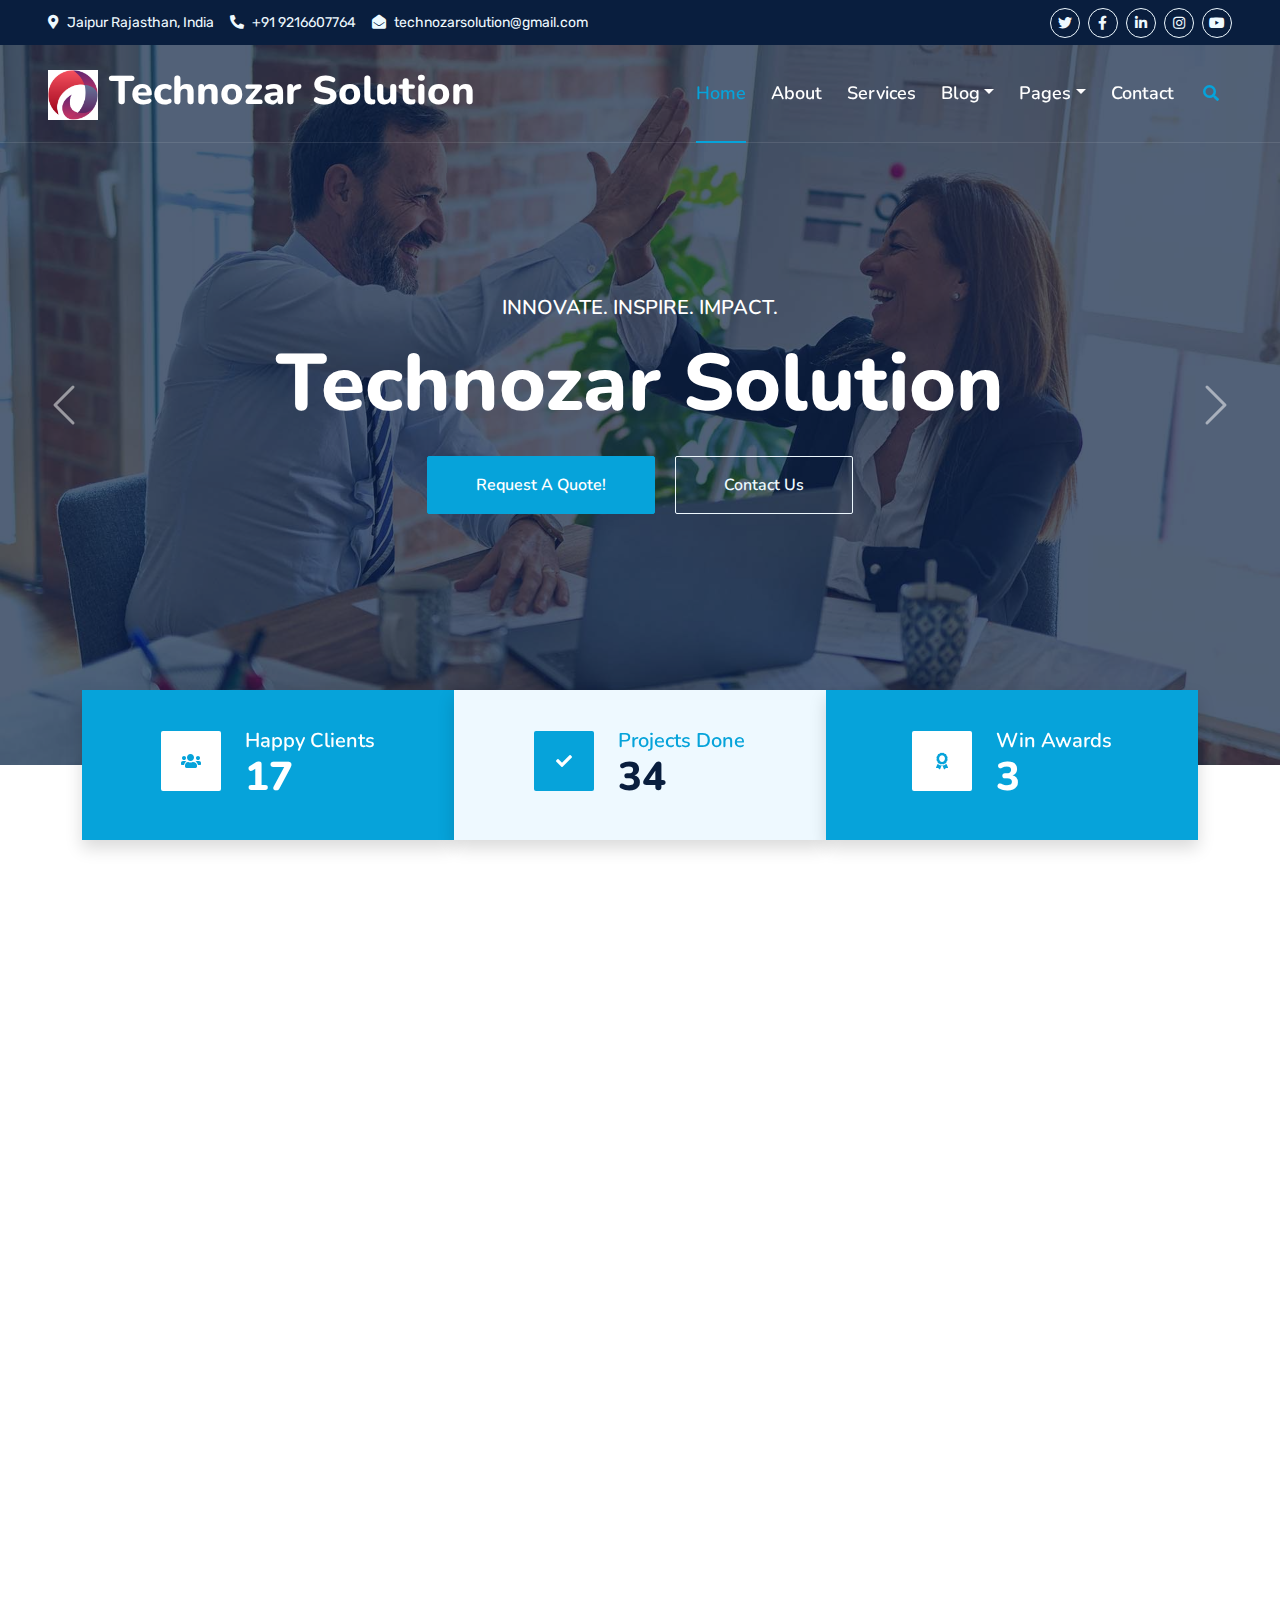
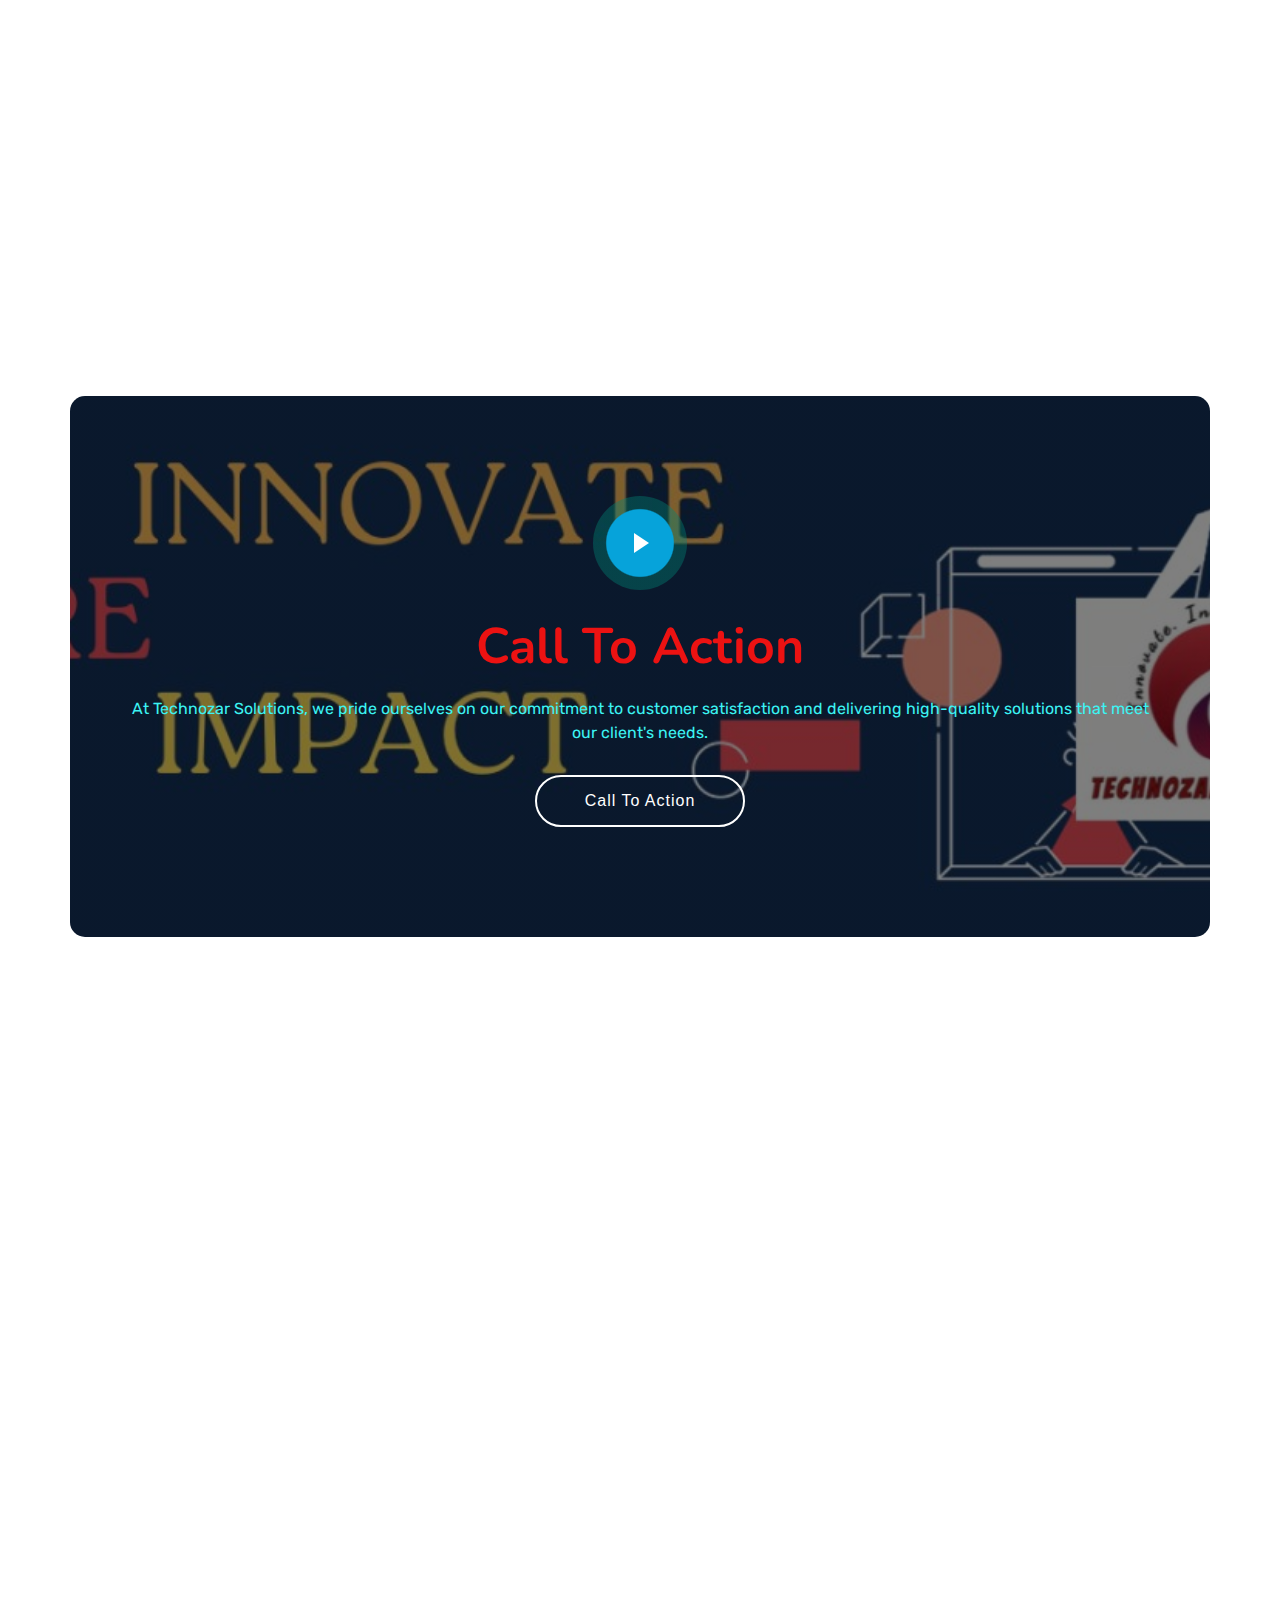
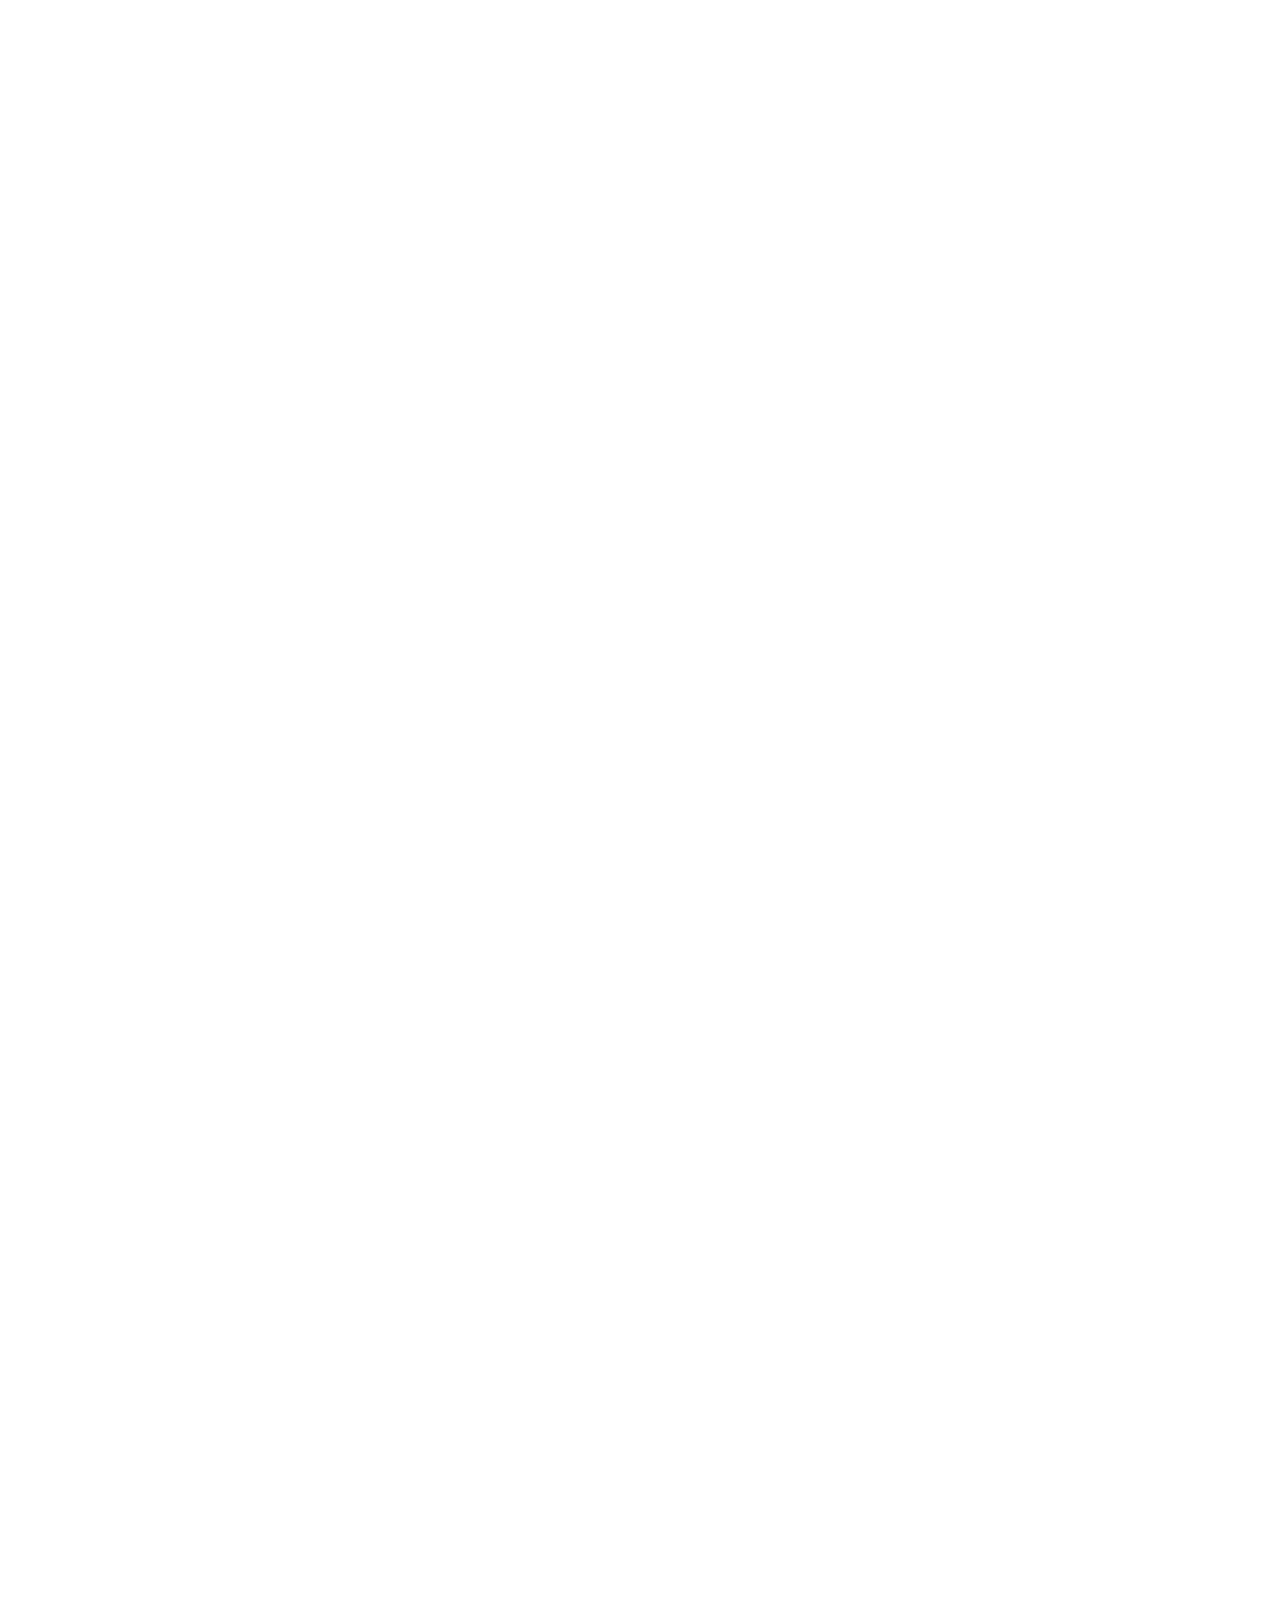
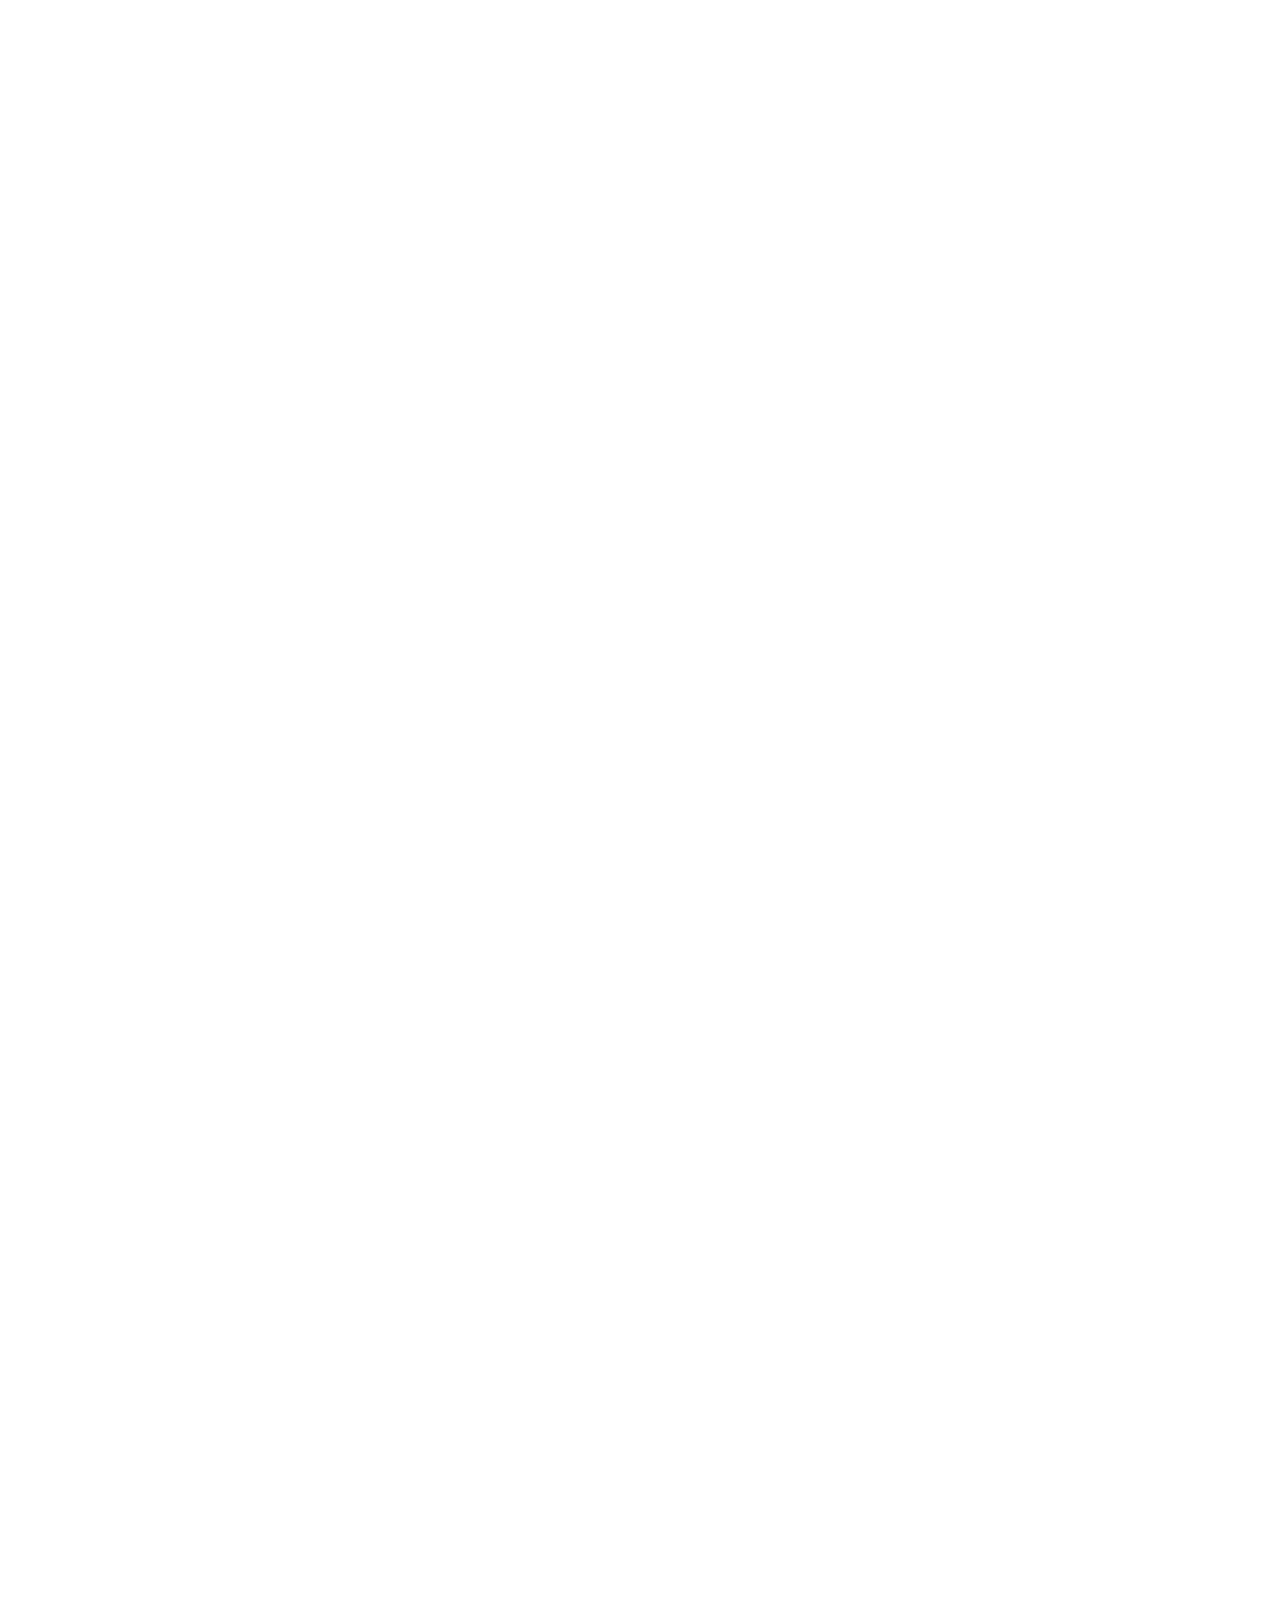
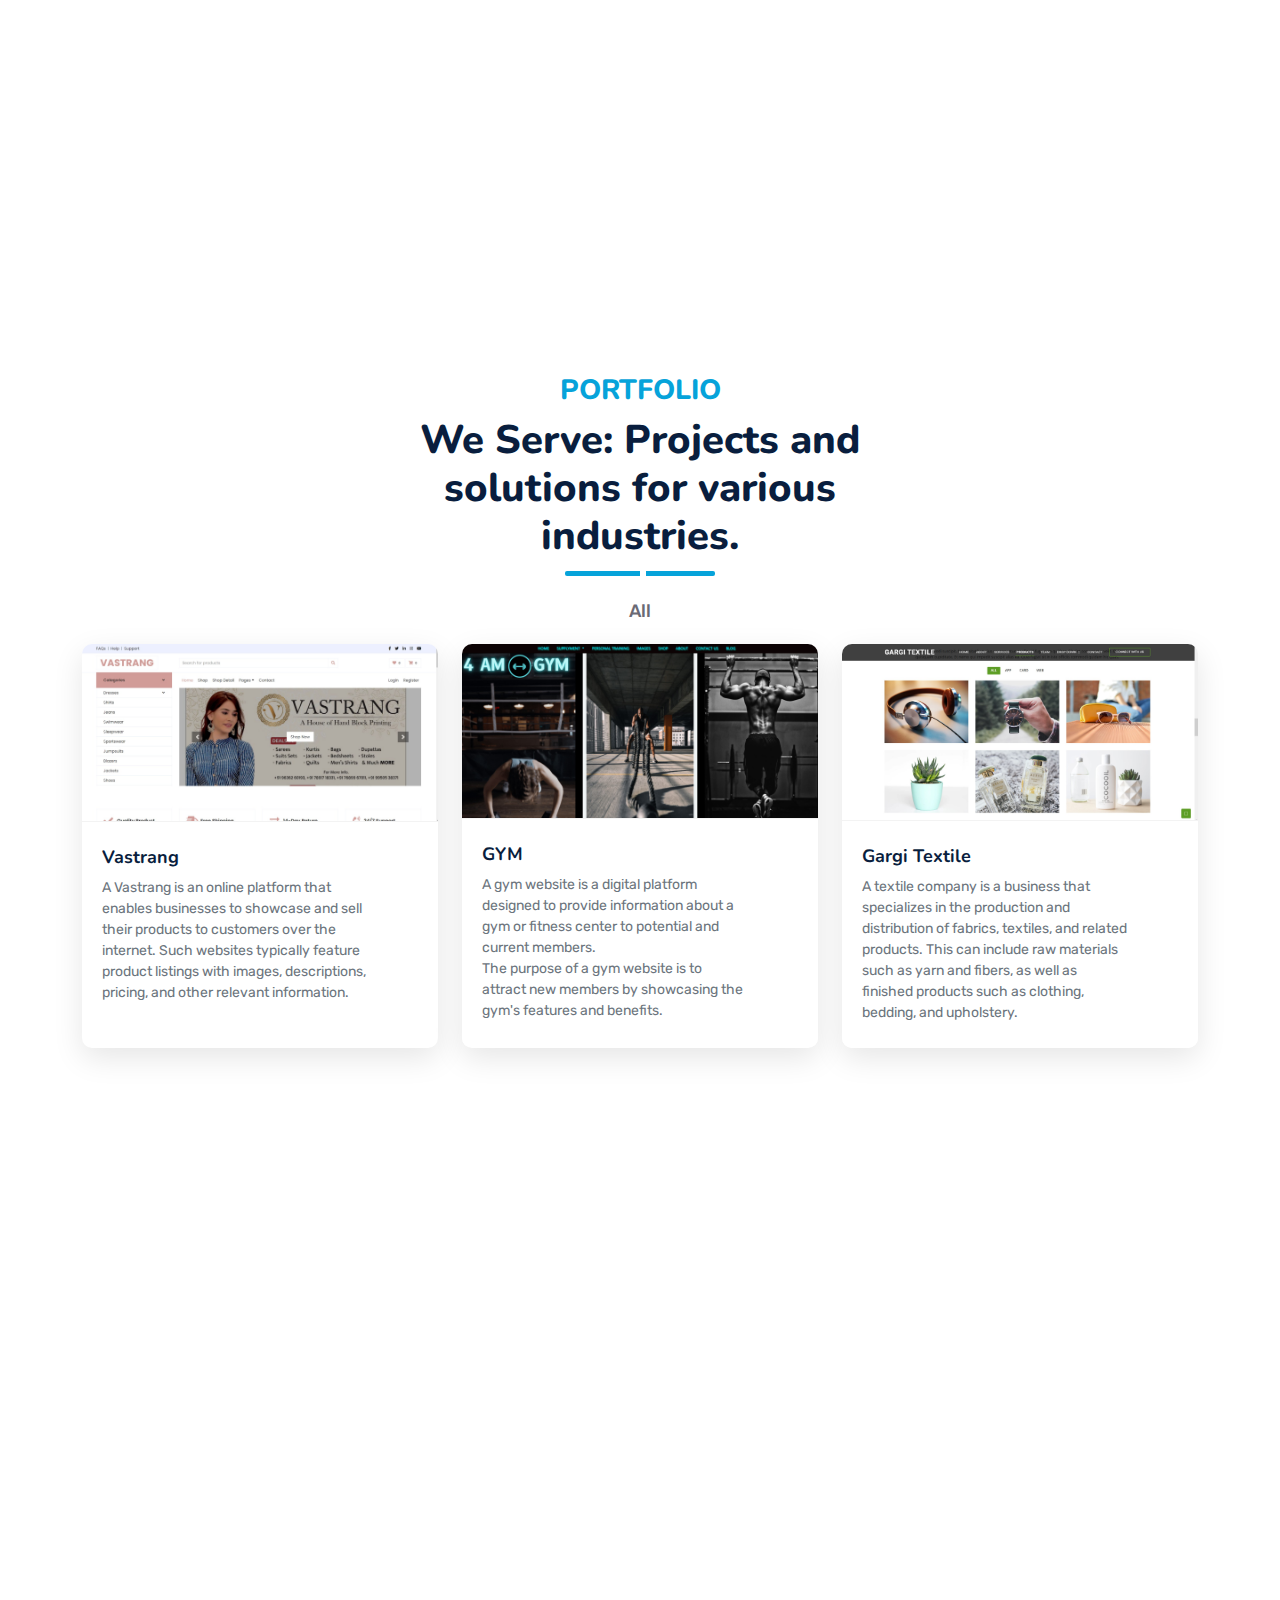
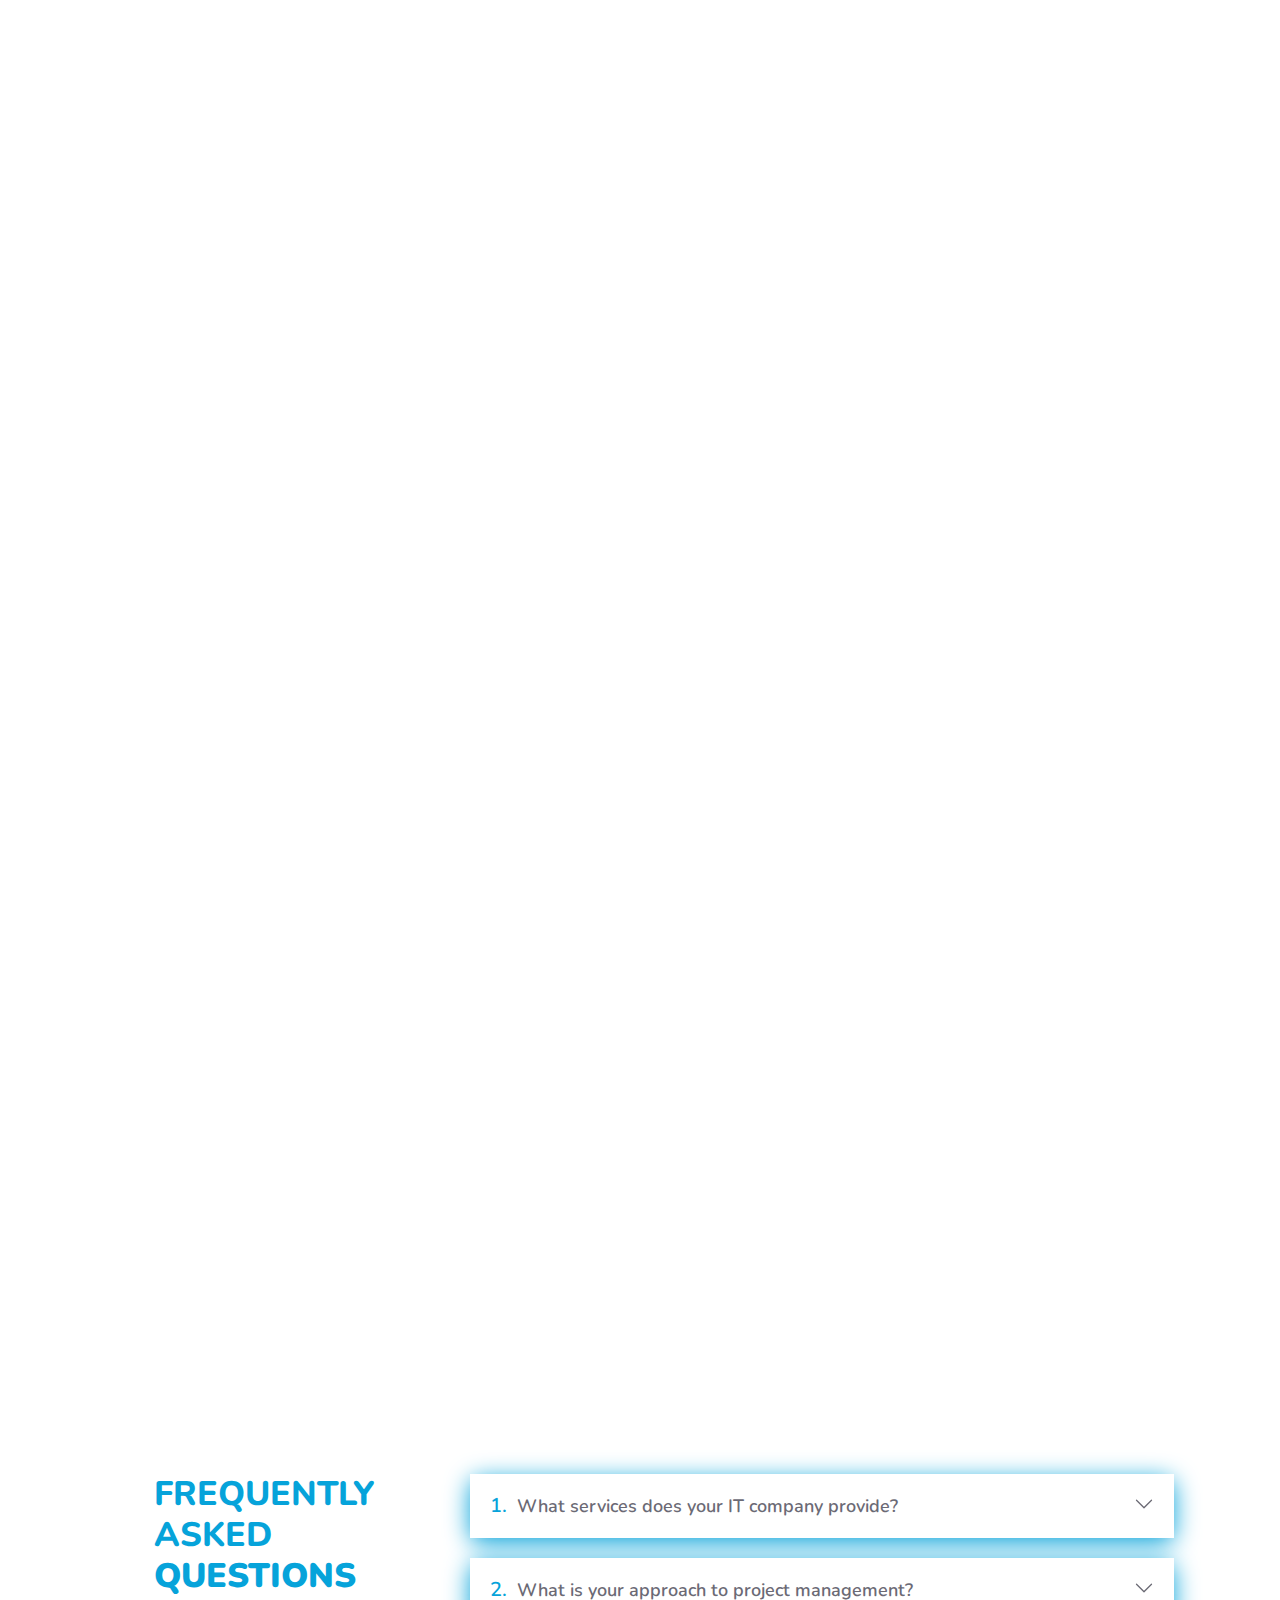
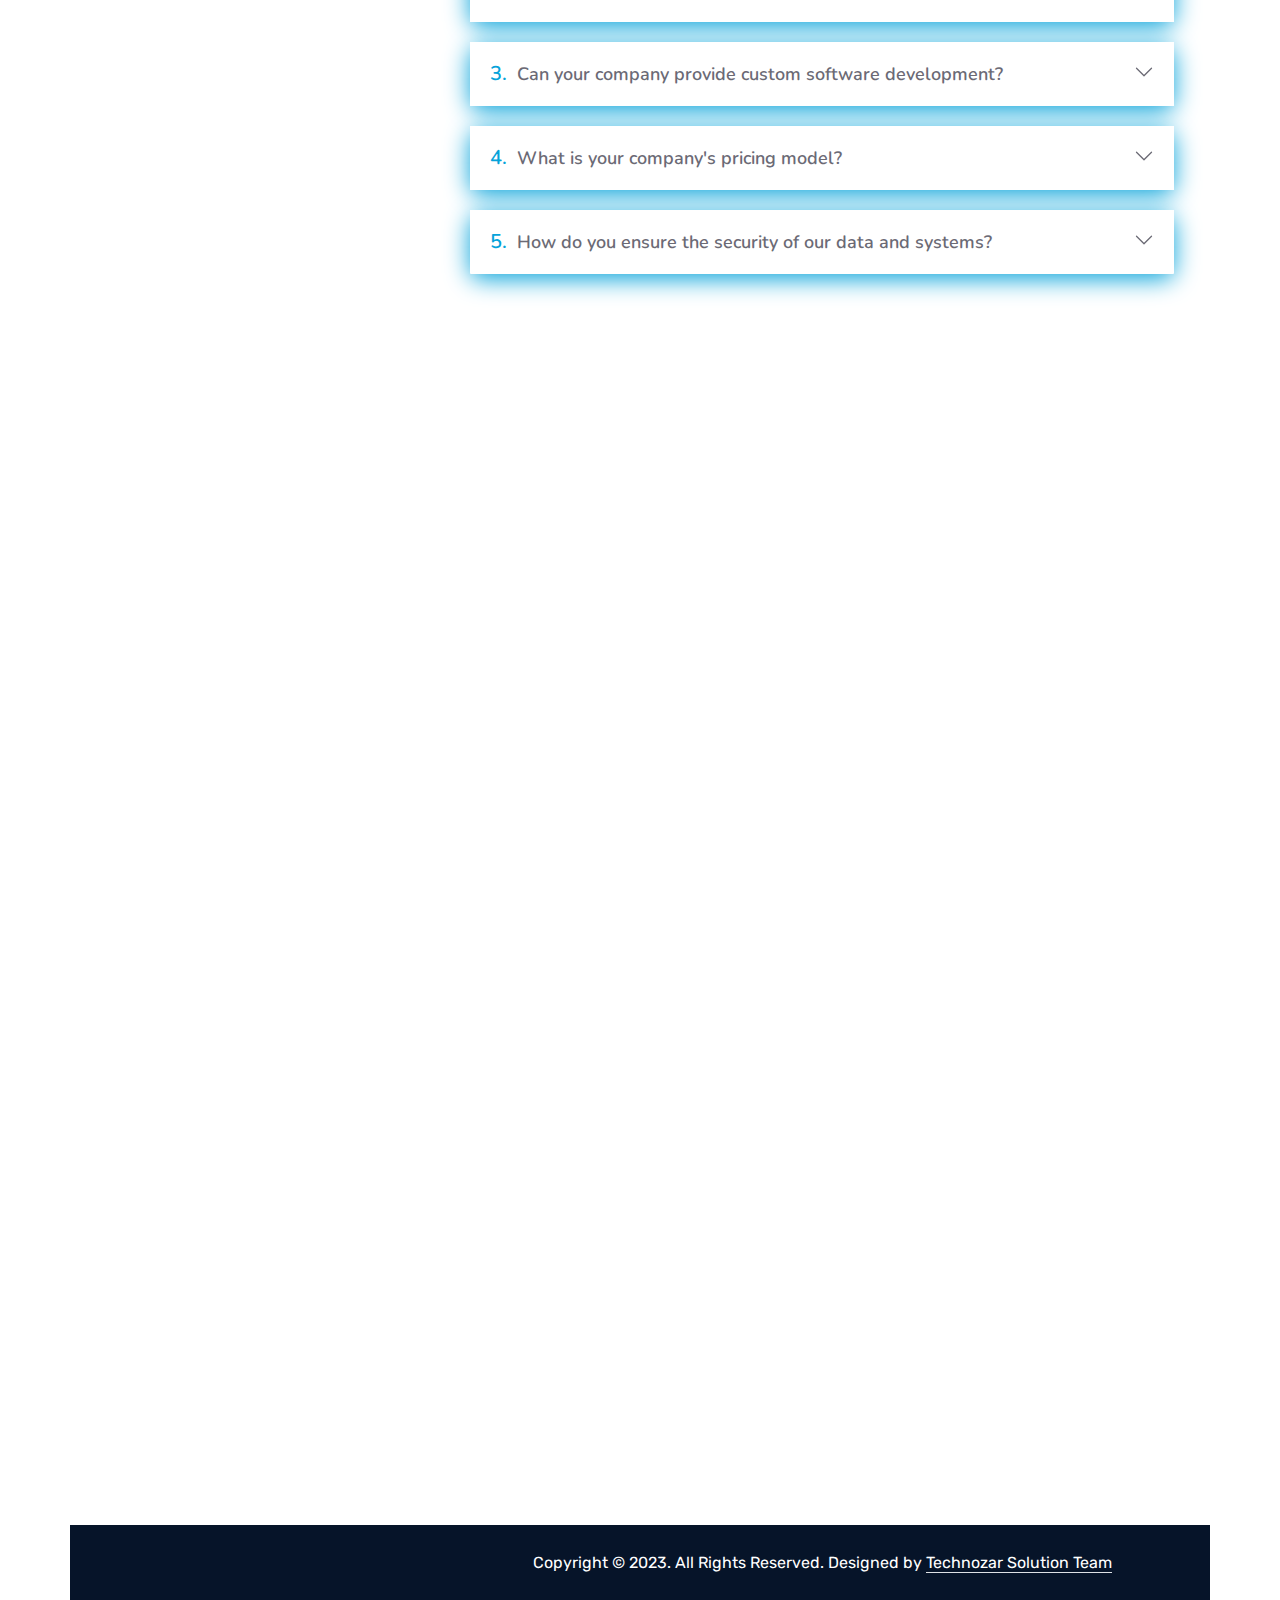
<file: index.html>
<!DOCTYPE html>
<html lang="en">

<head>
    <meta charset="utf-8">
    <title>Technozar Solution - An IT Service Company</title>
    <meta content="width=device-width, initial-scale=1.0" name="viewport">
    <meta content="Free HTML Templates" name="keywords">
    <meta content="Free HTML Templates" name="description">

    <!-- Favicon -->
    <link href="img/Favicon.png" rel="icon">

    <!-- Google Web Fonts -->
    <link rel="preconnect" href="https://fonts.googleapis.com">
    <link rel="preconnect" href="https://fonts.gstatic.com" crossorigin>
    <link
        href="https://fonts.googleapis.com/css2?family=Nunito:wght@400;600;700;800&family=Rubik:wght@400;500;600;700&display=swap"
        rel="stylesheet">

    <!-- Icon Font Stylesheet -->
    <link href="https://cdnjs.cloudflare.com/ajax/libs/font-awesome/5.10.0/css/all.min.css" rel="stylesheet">
    <link href="https://cdn.jsdelivr.net/npm/bootstrap-icons@1.4.1/font/bootstrap-icons.css" rel="stylesheet">

    <!-- Libraries Stylesheet -->
    <link href="lib/owlcarousel/assets/owl.carousel.min.css" rel="stylesheet">
    <link href="lib/animate/animate.min.css" rel="stylesheet">

    <!-- Customized Bootstrap Stylesheet -->
    <link href="css/bootstrap.min.css" rel="stylesheet">

    <!-- Vendor CSS Files -->
    <link href="vendor/glightbox/css/glightbox.min.css" rel="stylesheet">

    <!-- Template Stylesheet -->
    <link href="css/style.css" rel="stylesheet">
</head>

<body>
    <!-- Spinner Start -->
    <div id="spinner"
        class="show bg-white position-fixed translate-middle w-100 vh-100 top-50 start-50 d-flex align-items-center justify-content-center">
        <div class="spinner"></div>
    </div>
    <!-- Spinner End -->


    <!-- Topbar Start -->
    <div class="container-fluid bg-dark px-5 d-none d-lg-block">
        <div class="row gx-0">
            <div class="col-lg-8 text-center text-lg-start mb-2 mb-lg-0">
                <div class="d-inline-flex align-items-center" style="height: 45px;">
                    <small class="me-3 text-light"><i class="fa fa-map-marker-alt me-2"></i>Jaipur Rajasthan,
                        India</small>
                    <small class="me-3 text-light"><i class="fa fa-phone-alt me-2"></i>+91 9216607764</small>
                    <small class="text-light"><i
                            class="fa fa-envelope-open me-2"></i>technozarsolution@gmail.com</small>
                </div>
            </div>
            <div class="col-lg-4 text-center text-lg-end">
                <div class="d-inline-flex align-items-center" style="height: 45px;">
                    <a class="btn btn-sm btn-outline-light btn-sm-square rounded-circle me-2"
                        href="https://twitter.com/technozar"><i class="fab fa-twitter fw-normal"></i></a>
                    <a class="btn btn-sm btn-outline-light btn-sm-square rounded-circle me-2"
                        href="https://www.facebook.com/profile.php?id=100089896600647"><i
                            class="fab fa-facebook-f fw-normal"></i></a>
                    <a class="btn btn-sm btn-outline-light btn-sm-square rounded-circle me-2"
                        href="https://www.linkedin.com/company/technozarsolution/"><i
                            class="fab fa-linkedin-in fw-normal"></i></a>
                    <a class="btn btn-sm btn-outline-light btn-sm-square rounded-circle me-2"
                        href="https://www.instagram.com/technozarsolution/"><i
                            class="fab fa-instagram fw-normal"></i></a>
                    <a class="btn btn-sm btn-outline-light btn-sm-square rounded-circle"
                        href="https://www.youtube.com/@Technozarsolution?si=UgcH9MsTezLSuvKV"><i
                            class="fab fa-youtube fw-normal"></i></a>
                </div>
            </div>
        </div>
    </div>
    <!-- Topbar End -->


    <!-- Navbar & Carousel Start -->
    <div class="container-fluid position-relative p-0">
        <nav class="navbar navbar-expand-lg navbar-dark px-5 py-3 py-lg-0">
            <a href="index.html" class="navbar-brand p-0">
                <h1 class="m-0"><img src="img/Favicon.png" width="50" height="50"> Technozar Solution</h1>
            </a>
            <button class="navbar-toggler" type="button" data-bs-toggle="collapse" data-bs-target="#navbarCollapse">
                <span class="fa fa-bars"></span>
            </button>
            <div class="collapse navbar-collapse" id="navbarCollapse">
                <div class="navbar-nav ms-auto py-0">
                    <a href="index.html" class="nav-item nav-link active">Home</a>
                    <a href="about.html" class="nav-item nav-link">About</a>
                    <a href="service.html" class="nav-item nav-link">Services</a>
                    <div class="nav-item dropdown">
                        <a href="#" class="nav-link dropdown-toggle" data-bs-toggle="dropdown">Blog</a>
                        <div class="dropdown-menu m-0">
                            <a href="blog.html" class="dropdown-item">Blog Grid</a>
                            <a href="detail.html" class="dropdown-item">Blog Detail</a>
                        </div>
                    </div>
                    <div class="nav-item dropdown">
                        <a href="#" class="nav-link dropdown-toggle" data-bs-toggle="dropdown">Pages</a>
                        <div class="dropdown-menu m-0">
                            <a href="price.html" class="dropdown-item">Pricing Plan</a>
                            <a href="feature.html" class="dropdown-item">Our features</a>
                            <a href="team.html" class="dropdown-item">Team Members</a>
                            <a href="testimonial.html" class="dropdown-item">Testimonial</a>
                            <a href="quote.html" class="dropdown-item">Free Quote</a>
                        </div>
                    </div>
                    <a href="contact.html" class="nav-item nav-link">Contact</a>
                </div>
                <butaton type="button" class="btn text-primary ms-3" data-bs-toggle="modal"
                    data-bs-target="#searchModal"><i class="fa fa-search"></i></butaton>
            </div>
        </nav>

        <div id="header-carousel" class="carousel slide carousel-fade" data-bs-ride="carousel">
            <div class="carousel-inner">
                <div class="carousel-item active">
                    <img class="w-100" src="img/carousel-1.jpg" alt="Image">
                    <div class="carousel-caption d-flex flex-column align-items-center justify-content-center">
                        <div class="p-3" style="max-width: 900px;">
                            <h5 class="text-white text-uppercase mb-3 animated slideInDown">Innovate. Inspire. Impact.
                            </h5>
                            <h1 class="display-1 text-white mb-md-4 animated zoomIn">Technozar Solution</h1>
                            <a href="quote.html"
                                class="btn btn-primary py-md-3 px-md-5 me-3 animated slideInLeft">Request A Quote!</a>
                            <a href="contact.html"
                                class="btn btn-outline-light py-md-3 px-md-5 animated slideInRight">Contact Us</a>
                        </div>
                    </div>
                </div>
                <div class="carousel-item">
                    <img class="w-100" src="img/carousel-2.jpg" alt="Image">
                    <div class="carousel-caption d-flex flex-column align-items-center justify-content-center">
                        <div class="p-3" style="max-width: 900px;">
                            <h5 class="text-white text-uppercase mb-3 animated slideInDown">Technozar Solutions is a proudly MSME-registered company.
                            </h5>
                            <a href="quote.html"
                                class="btn btn-primary py-md-3 px-md-5 me-3 animated slideInLeft">Request A Quote!</a>
                            <a href="contact.html"
                                class="btn btn-outline-light py-md-3 px-md-5 animated slideInRight">Contact Us</a>
                        </div>
                    </div>
                </div>
            </div>
            <button class="carousel-control-prev" type="button" data-bs-target="#header-carousel" data-bs-slide="prev">
                <span class="carousel-control-prev-icon" aria-hidden="true"></span>
                <span class="visually-hidden">Previous</span>
            </button>
            <button class="carousel-control-next" type="button" data-bs-target="#header-carousel" data-bs-slide="next">
                <span class="carousel-control-next-icon" aria-hidden="true"></span>
                <span class="visually-hidden">Next</span>
            </button>
        </div>
    </div>
    <!-- Navbar & Carousel End -->


    <!-- Full Screen Search Start -->
    <div class="modal fade" id="searchModal" tabindex="-1">
        <div class="modal-dialog modal-fullscreen">
            <div class="modal-content" style="background: rgba(9, 30, 62, .7);">
                <div class="modal-header border-0">
                    <button type="button" class="btn bg-white btn-close" data-bs-dismiss="modal"
                        aria-label="Close"></button>
                </div>
                <div class="modal-body d-flex align-items-center justify-content-center">
                    <div class="input-group" style="max-width: 600px;">
                        <input type="text" class="form-control bg-transparent border-primary p-3"
                            placeholder="Type search keyword">
                        <button class="btn btn-primary px-4"><i class="bi bi-search"></i></button>
                    </div>
                </div>
            </div>
        </div>
    </div>
    <!-- Full Screen Search End -->


    <!-- Facts Start -->
    <div class="container-fluid facts py-5 pt-lg-0">
        <div class="container py-5 pt-lg-0">
            <div class="row gx-0">
                <div class="col-lg-4 wow zoomIn" data-wow-delay="0.1s">
                    <div class="bg-primary shadow d-flex align-items-center justify-content-center p-4"
                        style="height: 150px;">
                        <div class="bg-white d-flex align-items-center justify-content-center rounded mb-2"
                            style="width: 60px; height: 60px;">
                            <i class="fa fa-users text-primary"></i>
                        </div>
                        <div class="ps-4">
                            <h5 class="text-white mb-0">Happy Clients</h5>
                            <h1 class="text-white mb-0" data-toggle="counter-up">50</h1>
                        </div>
                    </div>
                </div>
                <div class="col-lg-4 wow zoomIn" data-wow-delay="0.3s">
                    <div class="bg-light shadow d-flex align-items-center justify-content-center p-4"
                        style="height: 150px;">
                        <div class="bg-primary d-flex align-items-center justify-content-center rounded mb-2"
                            style="width: 60px; height: 60px;">
                            <i class="fa fa-check text-white"></i>
                        </div>
                        <div class="ps-4">
                            <h5 class="text-primary mb-0">Projects Done</h5>
                            <h1 class="mb-0" data-toggle="counter-up">100</h1>
                        </div>
                    </div>
                </div>
                <div class="col-lg-4 wow zoomIn" data-wow-delay="0.6s">
                    <div class="bg-primary shadow d-flex align-items-center justify-content-center p-4"
                        style="height: 150px;">
                        <div class="bg-white d-flex align-items-center justify-content-center rounded mb-2"
                            style="width: 60px; height: 60px;">
                            <i class="fa fa-award text-primary"></i>
                        </div>
                        <div class="ps-4">
                            <h5 class="text-white mb-0">Win Awards</h5>
                            <h1 class="text-white mb-0" data-toggle="counter-up">10</h1>
                        </div>
                    </div>
                </div>
            </div>
        </div>
    </div>
    <!-- Facts Start -->


    <!-- About Start -->
    <div class="container-fluid py-5 wow fadeInUp" data-wow-delay="0.1s">
        <div class="container py-5">
            <div class="row g-5">
                <div class="col-lg-7">
                    <div class="section-title position-relative pb-3 mb-5">
                        <h1 class="fw-bold text-primary text-uppercase">About Us</h1>
                        <h2 class="mb-0 text-justify">Technozar Solution is a company which only focus on your dreams.
                            So lets start
                            your journey with us.</h2><br>
                        <h4><strong><i>Technozar Solutions is a proudly MSME-registered company.</i></strong></h4>
                    </div>
                    <p class="mb-4 text-justify"> Technozar Solution is an IT service and IT consulting firm that
                        specializes in
                        providing customized technology solutions to small and medium-sized businesses.<br><br>
                        The company's services include Web design and implementation, software development, and
                        Intership/training program.<br><br>
                        Technozar Solution personalized approach to IT service/consulting and commitment to staying
                        current with technology trends give the company a competitive advantage in the crowded IT
                        services industry. The company's focus on serving small and medium-sized businesses also allows
                        it to provide more targeted and customized solutions compared to larger IT consulting firms.
                    </p>
                    <div class="row g-0 mb-3">
                        <div class="col-sm-6 wow zoomIn" data-wow-delay="0.2s">
                            <h5 class="mb-3"><i class="fa fa-check text-primary me-3"></i>Award Winning</h5>
                            <h5 class="mb-3"><i class="fa fa-check text-primary me-3"></i>Professional Staff</h5>
                        </div>
                        <div class="col-sm-6 wow zoomIn" data-wow-delay="0.4s">
                            <h5 class="mb-3"><i class="fa fa-check text-primary me-3"></i>24/7 Support</h5>
                            <h5 class="mb-3"><i class="fa fa-check text-primary me-3"></i>Fair Prices</h5>
                        </div>
                    </div>
                    <div class="d-flex align-items-center mb-4 wow fadeIn" data-wow-delay="0.6s">
                        <div class="bg-primary d-flex align-items-center justify-content-center rounded"
                            style="width: 60px; height: 60px;">
                            <i class="fa fa-phone-alt text-white"></i>
                        </div>
                        <div class="ps-4">
                            <h5 class="mb-2">Call to ask any question</h5>
                            <h4 class="text-primary mb-0">+91 9216607764</h4>
                        </div>
                    </div>
                    <a href="quote.html" class="btn btn-primary py-3 px-5 mt-3 wow zoomIn" data-wow-delay="0.9s">Request
                        A Quote!</a>
                </div>
                <div class="col-lg-5" style="min-height: 500px;">
                    <div class="position-relative h-100">
                        <img class="position-absolute w-100 h-100 rounded wow zoomIn" data-wow-delay="0.9s"
                            src="img/about.jpg" style="object-fit: cover;">
                    </div>
                </div>
            </div>
        </div>
    </div>
    <!-- About End -->

    <!-- ======= Call To Action Section ======= -->
    <section id="call-to-action" class="call-to-action">
        <div class="container text-center" data-aos="zoom-out">
            <a href="https://youtu.be/zPJxHAvnziA?si=j0tmAwGn59E-cFJf" class="glightbox play-btn"></a>
            <h3>Call To Action</h3>
            <p> At Technozar Solutions, we pride ourselves on our commitment to customer satisfaction and delivering
                high-quality solutions that meet our client's needs.
            </p>
            <a class="cta-btn" href="#call-to-action">Call To Action</a>
        </div>
    </section><!-- End Call To Action Section -->


    <!-- Features Start -->
    <div class="container-fluid py-5 wow fadeInUp" data-wow-delay="0.1s">
        <div class="container py-5">
            <div class="section-title text-center position-relative pb-3 mb-5 mx-auto" style="max-width: 600px;">
                <h3 class="fw-bold text-primary text-uppercase">Why Choose Us</h3>
                <h1 class="mb-0">We Are Here to Grow Your Business Exponentially</h1>
            </div>
            <div class="row g-5">
                <div class="col-lg-4">
                    <div class="row g-5">
                        <div class="col-12 wow zoomIn" data-wow-delay="0.2s">
                            <div class="bg-primary rounded d-flex align-items-center justify-content-center mb-3"
                                style="width: 60px; height: 60px;">
                                <i class="fa fa-cubes text-white"></i>
                            </div>
                            <h4>Best In Industry</h4>
                            <p class="mb-0">Technozar Solutions is a full-service IT company that provides cutting-edge
                                technology solutions to businesses of all sizes. </p>
                        </div>
                        <div class="col-12 wow zoomIn" data-wow-delay="0.6s">
                            <div class="bg-primary rounded d-flex align-items-center justify-content-center mb-3"
                                style="width: 60px; height: 60px;">
                                <i class="fa fa-award text-white"></i>
                            </div>
                            <h4>Award Winning</h4>
                            <p class="mb-0">Cutting-Edge Solutions for a Digital World</p>
                        </div>
                    </div>
                </div>
                <div class="col-lg-4  wow zoomIn" data-wow-delay="0.9s" style="min-height: 350px;">
                    <div class="position-relative h-100">
                        <img class="position-absolute w-100 h-100 rounded wow zoomIn" data-wow-delay="0.1s"
                            src="img/feature.jpg" style="object-fit: cover;">
                    </div>
                </div>
                <div class="col-lg-4">
                    <div class="row g-5">
                        <div class="col-12 wow zoomIn" data-wow-delay="0.4s">
                            <div class="bg-primary rounded d-flex align-items-center justify-content-center mb-3"
                                style="width: 60px; height: 60px;">
                                <i class="fa fa-users-cog text-white"></i>
                            </div>
                            <h4>Professional Staff</h4>
                            <p class="mb-0">Experienced IT Experts Driving Digital Transformation</p>
                        </div>
                        <div class="col-12 wow zoomIn" data-wow-delay="0.8s">
                            <div class="bg-primary rounded d-flex align-items-center justify-content-center mb-3"
                                style="width: 60px; height: 60px;">
                                <i class="fa fa-phone-alt text-white"></i>
                            </div>
                            <h4>24/7 Support</h4>
                            <p class="mb-0">Providing round-the-clock IT support to keep your business running smoothly,
                                day and night.</p>
                        </div>
                    </div>
                </div>
            </div>
        </div>
    </div>
    <!-- Features Start -->


    <!-- Service Start -->
    <div class="container-fluid py-5 wow fadeInUp" data-wow-delay="0.1s">
        <div class="container py-5">
            <div class="section-title text-center position-relative pb-3 mb-5 mx-auto" style="max-width: 600px;">
                <h1 class="fw-bold text-primary text-uppercase">Our Services</h1>
                <h2 class="mb-0">Custom IT Solutions for Your Successful Business</h2>
            </div>
            <div class="row g-5">
                <div class="col-lg-4 col-md-6 wow zoomIn" data-wow-delay="0.3s">
                    <div
                        class="service-item bg-light rounded d-flex flex-column align-items-center justify-content-center text-center">
                        <div class="service-icon">
                            <i class="fa fa-shield-alt text-white"></i>
                        </div>
                        <h4 class="mb-3">Digital Marketing</h4>
                        <p class="m-0">Elevate your online presence with our tailored digital marketing strategies that
                            drive growth and engage your target audience effectively.
                        </p>
                        <a class="btn btn-lg btn-primary rounded" href="">
                            <i class="bi bi-arrow-right"></i>
                        </a>
                    </div>
                </div>
                <div class="col-lg-4 col-md-6 wow zoomIn" data-wow-delay="0.6s">
                    <div
                        class="service-item bg-light rounded d-flex flex-column align-items-center justify-content-center text-center">
                        <div class="service-icon">
                            <i class="fa fa-chart-pie text-white"></i>
                        </div>
                        <h4 class="mb-3">Intership/Traning Program</h4>
                        <p class="m-0">Internship and training programs are valuable opportunities for individuals who
                            are interested in pursuing a career in IT or related fields.
                        </p>
                        <a class="btn btn-lg btn-primary rounded" href="">
                            <i class="bi bi-arrow-right"></i>
                        </a>
                    </div>
                </div>
                <div class="col-lg-4 col-md-6 wow zoomIn" data-wow-delay="0.9s">
                    <div
                        class="service-item bg-light rounded d-flex flex-column align-items-center justify-content-center text-center">
                        <div class="service-icon">
                            <i class="fa fa-code text-white"></i>
                        </div>
                        <h4 class="mb-3">Web Development</h4>
                        <p class="m-0">We craft exceptional web experiences that blend creativity and technology to
                            bring your digital vision to life, making a lasting impact online.
                        </p>
                        <a class="btn btn-lg btn-primary rounded" href="">
                            <i class="bi bi-arrow-right"></i>
                        </a>
                    </div>
                </div>
                <div class="col-lg-4 col-md-6 wow zoomIn" data-wow-delay="0.3s">
                    <div
                        class="service-item bg-light rounded d-flex flex-column align-items-center justify-content-center text-center">
                        <div class="service-icon">
                            <i class="fab fa-android text-white"></i>
                        </div>
                        <h4 class="mb-3">Apps Development</h4>
                        <p class="m-0">Transform your ideas into powerful, user-friendly mobile and web applications
                            with our expert app development services, enhancing your digital presence and customer
                            engagement.
                        </p>
                        <a class="btn btn-lg btn-primary rounded" href="">
                            <i class="bi bi-arrow-right"></i>
                        </a>
                    </div>
                </div>
                <div class="col-lg-4 col-md-6 wow zoomIn" data-wow-delay="0.6s">
                    <div
                        class="service-item bg-light rounded d-flex flex-column align-items-center justify-content-center text-center">
                        <div class="service-icon">
                            <i class="fa fa-search text-white"></i>
                        </div>
                        <h4 class="mb-3">SEO Optimization</h4>
                        <p class="m-0">Elevate your online visibility and rankings with our SEO optimization services,
                            driving more organic traffic and growth for your website.
                        </p>
                        <a class="btn btn-lg btn-primary rounded" href="">
                            <i class="bi bi-arrow-right"></i>
                        </a>
                    </div>
                </div>
                <div class="col-lg-4 col-md-6 wow zoomIn" data-wow-delay="0.9s">
                    <div
                        class="position-relative bg-primary rounded h-100 d-flex flex-column align-items-center justify-content-center text-center p-5">
                        <h3 class="text-white mb-3">Call Us For Free Quote</h3>
                        <p class="text-white mb-3">24/7 Support</p>
                        <h2 class="text-white mb-0">+91 9216607764</h2>
                    </div>
                </div>
            </div>
        </div>
    </div>
    <!-- Service End -->


    <!-- Pricing Plan Start -->
    <div class="container-fluid py-5 wow fadeInUp" data-wow-delay="0.1s">
        <div class="container py-5">
            <div class="section-title text-center position-relative pb-3 mb-5 mx-auto" style="max-width: 600px;">
                <h3 class="fw-bold text-primary text-uppercase">Pricing Plans</h3>
                <h1 class="mb-0">We are Offering Competitive Prices for Our Clients</h1>
            </div>
            <div class="row g-0">
                <div class="col-lg-4 wow slideInUp" data-wow-delay="0.6s">
                    <div class="bg-light rounded">
                        <div class="border-bottom py-4 px-5 mb-4">
                            <h4 class="text-primary mb-1">Basic Plan</h4>
                            <small class="text-uppercase">For Small Size Business and Training/Internship
                                Program</small>
                        </div>
                        <div class="p-5 pt-0">
                            <h1 class="display-5 mb-3">
                                <small class="align-top"
                                    style="font-size: 22px; line-height: 45px;">$</small>49.00<small
                                    class="align-bottom" style="font-size: 16px; line-height: 40px;">/ Month</small>
                            </h1>
                            <div class="d-flex justify-content-between mb-3"><span>Training</span><i
                                    class="fa fa-check text-primary pt-1"></i></div>
                            <div class="d-flex justify-content-between mb-3"><span>Small Projects</span><i
                                    class="fa fa-check text-primary pt-1"></i></div>
                            <div class="d-flex justify-content-between mb-3"><span>Responsive Layout</span><i
                                    class="fa fa-times text-danger pt-1"></i></div>
                            <div class="d-flex justify-content-between mb-2"><span>Cross-browser Support</span><i
                                    class="fa fa-times text-danger pt-1"></i></div>
                            <a href="" class="btn btn-primary py-2 px-4 mt-4">Order Now</a>
                        </div>
                    </div>
                </div>
                <div class="col-lg-4 wow slideInUp" data-wow-delay="0.3s">
                    <div class="bg-white rounded shadow position-relative" style="z-index: 1;">
                        <div class="border-bottom py-4 px-5 mb-4">
                            <h4 class="text-primary mb-1">Standard Plan</h4>
                            <small class="text-uppercase">For Medium Size Business and Training/Internship
                                Program</small>
                        </div>
                        <div class="p-5 pt-0">
                            <h1 class="display-5 mb-3">
                                <small class="align-top"
                                    style="font-size: 22px; line-height: 45px;">$</small>99.00<small
                                    class="align-bottom" style="font-size: 16px; line-height: 40px;">/ Month</small>
                            </h1>
                            <div class="d-flex justify-content-between mb-3"><span>Training</span><i
                                    class="fa fa-check text-primary pt-1"></i></div>
                            <div class="d-flex justify-content-between mb-3"><span>Medium Projects</span><i
                                    class="fa fa-check text-primary pt-1"></i></div>
                            <div class="d-flex justify-content-between mb-3"><span>Responsive Layout</span><i
                                    class="fa fa-check text-primary pt-1"></i></div>
                            <div class="d-flex justify-content-between mb-2"><span>Cross-browser Support</span><i
                                    class="fa fa-times text-danger pt-1"></i></div>
                            <a href="" class="btn btn-primary py-2 px-4 mt-4">Order Now</a>
                        </div>
                    </div>
                </div>
                <div class="col-lg-4 wow slideInUp" data-wow-delay="0.9s">
                    <div class="bg-light rounded">
                        <div class="border-bottom py-4 px-5 mb-4">
                            <h4 class="text-primary mb-1">Advanced Plan</h4>
                            <small class="text-uppercase">For Large Size Business and Training/Internship
                                Program</small>
                        </div>
                        <div class="p-5 pt-0">
                            <h1 class="display-5 mb-3">
                                <small class="align-top"
                                    style="font-size: 22px; line-height: 45px;">$</small>149.00<small
                                    class="align-bottom" style="font-size: 16px; line-height: 40px;">/ Month</small>
                            </h1>
                            <div class="d-flex justify-content-between mb-3"><span>Training</span><i
                                    class="fa fa-check text-primary pt-1"></i></div>
                            <div class="d-flex justify-content-between mb-3"><span>Major Projects</span><i
                                    class="fa fa-check text-primary pt-1"></i></div>
                            <div class="d-flex justify-content-between mb-3"><span>Responsive Layout</span><i
                                    class="fa fa-check text-primary pt-1"></i></div>
                            <div class="d-flex justify-content-between mb-2"><span>Cross-browser Support</span><i
                                    class="fa fa-check text-primary pt-1"></i></div>
                            <a href="" class="btn btn-primary py-2 px-4 mt-4">Order Now</a>
                        </div>
                    </div>
                </div>
            </div>
        </div>
    </div>
    <!-- Pricing Plan End -->


    <!-- Quote Start -->
    <div class="container-fluid py-5 wow fadeInUp" data-wow-delay="0.1s">
        <div class="container py-5">
            <div class="row g-5">
                <div class="col-lg-7">
                    <div class="section-title position-relative pb-3 mb-5">
                        <h5 class="fw-bold text-primary text-uppercase">Request A Quote</h5>
                        <h1 class="mb-0">Need A Free Quote? Please Feel Free to Contact Us</h1>
                    </div>
                    <div class="row gx-3">
                        <div class="col-sm-6 wow zoomIn" data-wow-delay="0.2s">
                            <h5 class="mb-4"><i class="fa fa-reply text-primary me-3"></i>Reply within 24 hours</h5>
                        </div>
                        <div class="col-sm-6 wow zoomIn" data-wow-delay="0.4s">
                            <h5 class="mb-4"><i class="fa fa-phone-alt text-primary me-3"></i>24 hrs telephone support
                            </h5>
                        </div>
                    </div>
                    <p class="mb-4 text-justify">Experience uninterrupted IT excellence with our 24/7 support. Our
                        dedicated team is
                        here around the clock to assist you with any technical issue or inquiry. We provide rapid
                        solutions, ensuring your systems run smoothly, and you stay focused on what matters most. With
                        our proactive approach and expertise, your IT needs are in reliable hands. Trust us to keep your
                        business running seamlessly.</p>
                    <div class="d-flex align-items-center mt-2 wow zoomIn" data-wow-delay="0.6s">
                        <div class="bg-primary d-flex align-items-center justify-content-center rounded"
                            style="width: 60px; height: 60px;">
                            <i class="fa fa-phone-alt text-white"></i>
                        </div>
                        <div class="ps-4">
                            <h5 class="mb-2">Call to ask any question</h5>
                            <h4 class="text-primary mb-0">+91 9216607764</h4>
                        </div>
                    </div>
                </div>
                <div class="col-lg-5">
                    <div class="bg-primary rounded h-100 d-flex align-items-center p-5 wow zoomIn"
                        data-wow-delay="0.9s">
                        <form method="POST" id="myForm">
                            <div class="row g-3">
                                <div class="col-xl-12">
                                    <input type="text" class="form-control bg-light border-0" placeholder="Your Name"
                                        style="height: 55px;" name="name" required>
                                </div>
                                <div class="col-12">
                                    <input type="email" class="form-control bg-light border-0" placeholder="Your Email"
                                        style="height: 55px;" name="email" required>
                                </div>
                                <div class="col-12">
                                    <input type="number" class="form-control bg-light border-0"
                                        placeholder="Mobile Number" style="height: 55px;" name="phone" required>
                                </div>
                                <div class="col-12">
                                    <select class="form-select bg-light border-0" style="height: 55px;" name="service"
                                        required>
                                        <option selected>Select Service</option>
                                        <option value="Training">Training</option>
                                        <option value="Intership">Internship</option>
                                        <option value="Digital Marketing">Digital Marketing</option>
                                        <option value="Software Development">Software Development</option>
                                        <option value="Web Development">Web Development</option>
                                        <option value="Data Management">Data Management</option>
                                        <option value="Other">Other..</option>
                                    </select>
                                </div>
                                <div class="col-12">
                                    <textarea class="form-control bg-light border-0" rows="3" placeholder="Message"
                                        name="message" required></textarea>
                                </div>
                                <div class="col-12">
                                    <button class="btn btn-dark w-100 py-3" type="submit"
                                        id="submitButton">Submit</button>
                                </div>
                            </div>
                        </form>
                    </div>
                </div>
            </div>
        </div>
    </div>
    <!-- Quote End -->


    <!-- Testimonial Start -->
    <div class="container-fluid py-5 wow fadeInUp" data-wow-delay="0.1s">
        <div class="container py-5">
            <div class="section-title text-center position-relative pb-3 mb-4 mx-auto" style="max-width: 600px;">
                <h3 class="fw-bold text-primary text-uppercase">Testimonial</h3>
                <h1 class="mb-0">What Our Clients Say About Our Digital Services</h1>
            </div>
            <div class="owl-carousel testimonial-carousel wow fadeInUp" data-wow-delay="0.6s">
                <div class="testimonial-item bg-light my-4">
                    <div class="d-flex align-items-center border-bottom pt-5 pb-4 px-5">
                        <img class="img-fluid rounded" src="img/testimonial-1.jpg" style="width: 60px; height: 60px;">
                        <div class="ps-4">
                            <h4 class="text-primary mb-1">Riya Gupta</h4>
                            <small class="text-uppercase">App Development Intern</small>
                        </div>
                    </div>
                    <div class="pt-4 pb-5 px-5">
                        My journey with Technozar Solution is quite nice, I learned alot of things by Technozar Solution
                        in the field of Technozar Solution. this company
                        delivered great work beyond our expectations and their 24/7 support.
                    </div>
                </div>
                <div class="testimonial-item bg-light my-4">
                    <div class="d-flex align-items-center border-bottom pt-5 pb-4 px-5">
                        <img class="img-fluid rounded" src="img/testimonial-2.jpg" style="width: 60px; height: 60px;">
                        <div class="ps-4">
                            <h4 class="text-primary mb-1">John Smith</h4>
                            <small class="text-uppercase">Marketing Manager</small>
                        </div>
                    </div>
                    <div class="pt-4 pb-5 px-5">
                        The IT company provided exceptional support, helping us seamlessly migrate our marketing
                        database to the cloud. Their expertise and prompt responses made the process stress-free.
                    </div>
                </div>
                <div class="testimonial-item bg-light my-4">
                    <div class="d-flex align-items-center border-bottom pt-5 pb-4 px-5">
                        <img class="img-fluid rounded" src="img/testimonial-3.jpg" style="width: 60px; height: 60px;">
                        <div class="ps-4">
                            <h4 class="text-primary mb-1">Sarah Johnson</h4>
                            <small class="text-uppercase">Software Engineer</small>
                        </div>
                    </div>
                    <div class="pt-4 pb-5 px-5">
                        I've worked with many IT firms, but this company stands out. Their developers are top-notch, and
                        they delivered our custom software project ahead of schedule with impeccable quality.
                    </div>
                </div>
                <div class="testimonial-item bg-light my-4">
                    <div class="d-flex align-items-center border-bottom pt-5 pb-4 px-5">
                        <img class="img-fluid rounded" src="img/testimonial-4.jpg" style="width: 60px; height: 60px;">
                        <div class="ps-4">
                            <h4 class="text-primary mb-1">Namita Sharma</h4>
                            <small class="text-uppercase">Web development Intern</small>
                        </div>
                    </div>
                    <div class="pt-4 pb-5 px-5">
                        My Journey with Technozar Solution is short but gives alot of knowledge about web. this company
                        delivered beyond our expectations and their 24/7 support keeps us operational without a hitch.
                    </div>
                </div>
            </div>
        </div>
    </div>
    <!-- Testimonial End -->


    <!-- Team Start -->
    <!--
    <div class="container-fluid py-5 wow fadeInUp" data-wow-delay="0.1s">
        <div class="container py-5">
            <div class="section-title text-center position-relative pb-3 mb-5 mx-auto" style="max-width: 600px;">
                <h5 class="fw-bold text-primary text-uppercase">Team Members</h5>
                <h1 class="mb-0">Professional Stuffs Ready to Help Your Business</h1>
            </div>
            <div class="row g-5">
                <div class="col-lg-4 wow slideInUp" data-wow-delay="0.3s">
                    <div class="team-item bg-light rounded overflow-hidden">
                        <div class="team-img position-relative overflow-hidden">
                            <img class="img-fluid w-100" src="img/team-1.jpg" alt="">
                            <div class="team-social">
                                <a class="btn btn-lg btn-primary btn-lg-square rounded" href=""><i
                                        class="fab fa-twitter fw-normal"></i></a>
                                <a class="btn btn-lg btn-primary btn-lg-square rounded" href=""><i
                                        class="fab fa-facebook-f fw-normal"></i></a>
                                <a class="btn btn-lg btn-primary btn-lg-square rounded" href=""><i
                                        class="fab fa-instagram fw-normal"></i></a>
                                <a class="btn btn-lg btn-primary btn-lg-square rounded" href=""><i
                                        class="fab fa-linkedin-in fw-normal"></i></a>
                            </div>
                        </div>
                        <div class="text-center py-4">
                            <h4 class="text-primary">Full Name</h4>
                            <p class="text-uppercase m-0">Designation</p>
                        </div>
                    </div>
                </div>
                <div class="col-lg-4 wow slideInUp" data-wow-delay="0.6s">
                    <div class="team-item bg-light rounded overflow-hidden">
                        <div class="team-img position-relative overflow-hidden">
                            <img class="img-fluid w-100" src="img/team-2.jpg" alt="">
                            <div class="team-social">
                                <a class="btn btn-lg btn-primary btn-lg-square rounded" href=""><i
                                        class="fab fa-twitter fw-normal"></i></a>
                                <a class="btn btn-lg btn-primary btn-lg-square rounded" href=""><i
                                        class="fab fa-facebook-f fw-normal"></i></a>
                                <a class="btn btn-lg btn-primary btn-lg-square rounded" href=""><i
                                        class="fab fa-instagram fw-normal"></i></a>
                                <a class="btn btn-lg btn-primary btn-lg-square rounded" href=""><i
                                        class="fab fa-linkedin-in fw-normal"></i></a>
                            </div>
                        </div>
                        <div class="text-center py-4">
                            <h4 class="text-primary">Full Name</h4>
                            <p class="text-uppercase m-0">Designation</p>
                        </div>
                    </div>
                </div>
                <div class="col-lg-4 wow slideInUp" data-wow-delay="0.9s">
                    <div class="team-item bg-light rounded overflow-hidden">
                        <div class="team-img position-relative overflow-hidden">
                            <img class="img-fluid w-100" src="img/team-3.jpg" alt="">
                            <div class="team-social">
                                <a class="btn btn-lg btn-primary btn-lg-square rounded" href=""><i
                                        class="fab fa-twitter fw-normal"></i></a>
                                <a class="btn btn-lg btn-primary btn-lg-square rounded" href=""><i
                                        class="fab fa-facebook-f fw-normal"></i></a>
                                <a class="btn btn-lg btn-primary btn-lg-square rounded" href=""><i
                                        class="fab fa-instagram fw-normal"></i></a>
                                <a class="btn btn-lg btn-primary btn-lg-square rounded" href=""><i
                                        class="fab fa-linkedin-in fw-normal"></i></a>
                            </div>
                        </div>
                        <div class="text-center py-4">
                            <h4 class="text-primary">Full Name</h4>
                            <p class="text-uppercase m-0">Designation</p>
                        </div>
                    </div>
                </div>
            </div>
        </div>
    </div>
    -->
    <!-- Team End -->


    <!-- ======= Portfolio Section ======= -->
    <section id="portfolio" class="portfolio sections-bg">
        <div class="container" data-aos="fade-up">
            <div class="section-title text-center position-relative pb-3 mb-4 mx-auto" style="max-width: 600px;">
                <h3 class="fw-bold text-primary text-uppercase">Portfolio</h3>
                <h1 class="mb-0">We Serve: Projects and solutions for various industries.</h1>
            </div>
            <div class="portfolio-isotope" data-portfolio-filter="*" data-portfolio-layout="masonry"
                data-portfolio-sort="original-order" data-aos="fade-up" data-aos-delay="100">

                <div>
                    <ul class="portfolio-flters">
                        <li data-filter="*" class="filter-active">All</li>
                    </ul><!-- End Portfolio Filters -->
                </div>

                <div class="row gy-4 portfolio-container">

                    <div class="col-xl-4 col-md-6 portfolio-item filter-app">
                        <div class="portfolio-wrap">
                            <a href="img/portfolio/1.jpeg" data-gallery="portfolio-gallery-app" class="glightbox"><img
                                    src="img/portfolio/1.jpeg" class="img-fluid" alt=""></a>
                            <div class="portfolio-info">
                                <h4><a href="portfolio-details.html" title="More Details">Vastrang</a></h4>
                                <p>A Vastrang is an online platform that enables businesses to showcase and sell their
                                    products to customers over the internet. Such websites typically feature product
                                    listings with
                                    images, descriptions, pricing, and other relevant information.</p>
                            </div>
                        </div>
                    </div><!-- End Portfolio Item -->

                    <div class="col-xl-4 col-md-6 portfolio-item filter-product">
                        <div class="portfolio-wrap">
                            <a href="img/portfolio/2.jpeg" data-gallery="portfolio-gallery-app" class="glightbox"><img
                                    src="img/portfolio/2.jpeg" class="img-fluid" alt=""></a>
                            <div class="portfolio-info">
                                <h4><a href="portfolio-details.html" title="More Details">GYM</a></h4>
                                <p>A gym website is a digital platform designed to provide information about a gym or
                                    fitness center
                                    to potential and current members.</p>
                                <p>
                                    The purpose of a gym website is to attract new members by showcasing the gym's
                                    features and benefits.
                                </p>
                            </div>
                        </div>
                    </div><!-- End Portfolio Item -->

                    <div class="col-xl-4 col-md-6 portfolio-item filter-branding">
                        <div class="portfolio-wrap">
                            <a href="img/portfolio/3.jpg" data-gallery="portfolio-gallery-app" class="glightbox"><img
                                    src="img/portfolio/3.jpg" class="img-fluid" alt=""></a>
                            <div class="portfolio-info">
                                <h4><a href="portfolio-details.html" title="More Details">Gargi Textile</a></h4>
                                <p>A textile company is a business that specializes in the production and distribution
                                    of fabrics,
                                    textiles, and related products. This can include raw materials such as yarn and
                                    fibers, as well as
                                    finished products such as clothing, bedding, and upholstery.</p>
                            </div>
                        </div>
                    </div><!-- End Portfolio Item -->


                    <!-- Blog Start -->
                    <div class="container-fluid py-5 wow fadeInUp" data-wow-delay="0.1s">
                        <div class="container py-5">
                            <div class="section-title text-center position-relative pb-3 mb-5 mx-auto"
                                style="max-width: 600px;">
                                <h3 class="fw-bold text-primary text-uppercase">Latest Blog</h3>
                                <h1 class="mb-0">Read The Latest Articles from Our Blog Post</h1>
                            </div>
                            <div class="row g-5">
                                <div class="col-lg-4 wow slideInUp" data-wow-delay="0.3s">
                                    <div class="blog-item bg-light rounded overflow-hidden">
                                        <div class="blog-img position-relative overflow-hidden">
                                            <img class="img-fluid" src="img/blog-1.jpg" alt="">
                                            <a class="position-absolute top-0 start-0 bg-primary text-white rounded-end mt-5 py-2 px-4"
                                                href="">Web Design</a>
                                        </div>
                                        <div class="p-4">
                                            <div class="d-flex mb-3">
                                                <small class="me-3"><i
                                                        class="far fa-user text-primary me-2"></i>Technozar
                                                    Solution</small>
                                                <small><i class="far fa-calendar-alt text-primary me-2"></i>01 Jan,
                                                    2023</small>
                                            </div>
                                            <h4 class="mb-3">How to build a website</h4>
                                            <p>you need to start by choosing a domain name and web hosting, then
                                                create and design your site using a website builder or web development
                                                tools. Finally,
                                                add content, optimize for SEO, and regularly update to maintain its
                                                relevance and
                                                functionality.</p>
                                            <a class="text-uppercase" href="">Read More <i
                                                    class="bi bi-arrow-right"></i></a>
                                        </div>
                                    </div>
                                </div>
                                <div class="col-lg-4 wow slideInUp" data-wow-delay="0.6s">
                                    <div class="blog-item bg-light rounded overflow-hidden">
                                        <div class="blog-img position-relative overflow-hidden">
                                            <img class="img-fluid" src="img/blog-2.jpg" alt="">
                                            <a class="position-absolute top-0 start-0 bg-primary text-white rounded-end mt-5 py-2 px-4"
                                                href="">App Design</a>
                                        </div>
                                        <div class="p-4">
                                            <div class="d-flex mb-3">
                                                <small class="me-3"><i
                                                        class="far fa-user text-primary me-2"></i>Technozar
                                                    Solution</small>
                                                <small><i class="far fa-calendar-alt text-primary me-2"></i>01 May,
                                                    2023</small>
                                            </div>
                                            <h4 class="mb-3">How to build a app</h4>
                                            <p>To build an app, you need to follow a systematic process that includes
                                                designing, coding,
                                                testing, and deploying the software. It's essential to define clear
                                                objectives and user
                                                requirements to create a functional and user-friendly application.</p>
                                            <a class="text-uppercase" href="">Read More <i
                                                    class="bi bi-arrow-right"></i></a>
                                        </div>
                                    </div>
                                </div>
                                <div class="col-lg-4 wow slideInUp" data-wow-delay="0.9s">
                                    <div class="blog-item bg-light rounded overflow-hidden">
                                        <div class="blog-img position-relative overflow-hidden">
                                            <img class="img-fluid" src="img/blog-3.jpg" alt="">
                                            <a class="position-absolute top-0 start-0 bg-primary text-white rounded-end mt-5 py-2 px-4"
                                                href="">Digital Marketing</a>
                                        </div>
                                        <div class="p-4">
                                            <div class="d-flex mb-3">
                                                <small class="me-3"><i
                                                        class="far fa-user text-primary me-2"></i>Technozar
                                                    Solution</small>
                                                <small><i class="far fa-calendar-alt text-primary me-2"></i>01 oct,
                                                    2023</small>
                                            </div>
                                            <h4 class="mb-3">How to rich more audience</h4>
                                            <p>To reach a broader audience, focus on creating engaging and shareable
                                                content while
                                                utilizing various marketing channels, such as social media and SEO
                                                optimization, to
                                                increase your online visibility and rich more audience to grow.</p>
                                            <a class="text-uppercase" href="">Read More <i
                                                    class="bi bi-arrow-right"></i></a>
                                        </div>
                                    </div>
                                </div>
                            </div>
                        </div>
                    </div>
                    <!-- Blog Start -->

                    <!-- Process Start -->
                    <div class="container-fluid py-5 wow fadeInUp" data-wow-delay="0.1s">
                        <div class="container py-5">
                            <div class="section-title text-center position-relative pb-3 mb-4 mx-auto"
                                style="max-width: 600px;">
                                <h3 class="fw-bold text-primary text-uppercase">Let`s View Our Process </h3>
                            </div>
                            <div class="owl-carousel testimonial-carousel wow fadeInUp" data-wow-delay="0.6s">
                                <div class="testimonial-item bg-light my-4">
                                    <div class="d-flex align-items-center border-bottom pt-5 pb-4 px-5">
                                        <div class="ps-4">
                                            <h4 class="text-primary mb-1">Connect With Us</h4>
                                        </div>
                                    </div>
                                    <div class="pt-4 pb-5 px-5">
                                        We gives a brief introduction and provide all the information about the
                                        internship programme.
                                        This company
                                        delivered great work beyond your expectations and available 24/7 support.
                                    </div>
                                </div>
                                <div class="testimonial-item bg-light my-4">
                                    <div class="d-flex align-items-center border-bottom pt-5 pb-4 px-5">
                                        <div class="ps-4">
                                            <h4 class="text-primary mb-1">Start Business/Internship</h4>
                                        </div>
                                    </div>
                                    <div class="pt-4 pb-5 px-5">
                                        Embark on an exciting journey or internship with our dynamic IT company. Gain
                                        hands-on
                                        experience, work on cutting-edge projects, and grow your skills Join us and
                                        kickstart your
                                        career today.
                                    </div>
                                </div>
                                <div class="testimonial-item bg-light my-4">
                                    <div class="d-flex align-items-center border-bottom pt-5 pb-4 px-5">
                                        <div class="ps-4">
                                            <h4 class="text-primary mb-1">Certificates and Goodies</h4>
                                        </div>
                                    </div>
                                    <div class="pt-4 pb-5 px-5">
                                        After successful internship or business project completion, We provide
                                        certificates and goodies
                                        to our trainee and business party to our partners. Thank you for joining us.
                                    </div>
                                </div>
                            </div>
                        </div>
                    </div>
                    <!-- Process End -->



                    <!-- Vendor Start -->
                    <div class="container-fluid py-5 wow fadeInUp" data-wow-delay="0.1s">
                        <div class="container py-5 mb-5">
                            <div class="bg-white">
                                <div class="owl-carousel vendor-carousel">
                                    <img src="img/vendor-1.jpg" alt="">
                                    <img src="img/vendor-2.jpg" alt="">
                                    <img src="img/vendor-3.jpg" alt="">
                                    <img src="img/vendor-4.jpg" alt="">
                                    <img src="img/vendor-5.jpg" alt="">
                                    <img src="img/vendor-6.jpg" alt="">
                                    <img src="img/vendor-7.jpg" alt="">
                                    <img src="img/vendor-8.jpg" alt="">
                                    <img src="img/vendor-9.jpg" alt="">
                                </div>
                            </div>
                        </div>
                    </div>
                    <!-- Vendor End -->

                    <!-- ======= Frequently Asked Questions Section ======= -->
                    <section id="faq" class="faq">
                        <div class="container" data-aos="fade-up">

                            <div class="row gy-4">

                                <div class="col-lg-4">
                                    <div class="content px-xl-5">
                                        <h3 class="fw-bold text-primary text-uppercase">Frequently Asked
                                            <strong>Questions</strong>
                                        </h3>
                                    </div>
                                </div>

                                <div class="col-lg-8">

                                    <div class="accordion accordion-flush" id="faqlist" data-aos="fade-up"
                                        data-aos-delay="100">

                                        <div class="accordion-item">
                                            <h3 class="accordion-header">
                                                <button class="accordion-button collapsed" type="button"
                                                    data-bs-toggle="collapse" data-bs-target="#faq-content-1">
                                                    <span class="num">1.</span>
                                                    What services does your IT company provide?
                                                </button>
                                            </h3>
                                            <div id="faq-content-1" class="accordion-collapse collapse"
                                                data-bs-parent="#faqlist">
                                                <div class="accordion-body">
                                                    The company's services include Web design and implementation,
                                                    software development, and
                                                    Intership/training program.
                                                </div>
                                            </div>
                                        </div><!-- # Faq item-->

                                        <div class="accordion-item">
                                            <h3 class="accordion-header">
                                                <button class="accordion-button collapsed" type="button"
                                                    data-bs-toggle="collapse" data-bs-target="#faq-content-2">
                                                    <span class="num">2.</span>
                                                    What is your approach to project management?
                                                </button>
                                            </h3>
                                            <div id="faq-content-2" class="accordion-collapse collapse"
                                                data-bs-parent="#faqlist">
                                                <div class="accordion-body">
                                                    Our approach to project management involves clear communication,
                                                    detailed planning, and a focus on
                                                    delivering high-quality results within the agreed timeline and
                                                    budget. We use agile methodologies
                                                    and project management tools to ensure that our clients are involved
                                                    in every step of the project
                                                    and that their feedback is incorporated throughout the development
                                                    process.
                                                </div>
                                            </div>
                                        </div><!-- # Faq item-->

                                        <div class="accordion-item">
                                            <h3 class="accordion-header">
                                                <button class="accordion-button collapsed" type="button"
                                                    data-bs-toggle="collapse" data-bs-target="#faq-content-3">
                                                    <span class="num">3.</span>
                                                    Can your company provide custom software development?
                                                </button>
                                            </h3>
                                            <div id="faq-content-3" class="accordion-collapse collapse"
                                                data-bs-parent="#faqlist">
                                                <div class="accordion-body">
                                                    Yes, we specialize in custom software development, tailored to the
                                                    specific needs and requirements
                                                    of our clients.
                                                </div>
                                            </div>
                                        </div><!-- # Faq item-->

                                        <div class="accordion-item">
                                            <h3 class="accordion-header">
                                                <button class="accordion-button collapsed" type="button"
                                                    data-bs-toggle="collapse" data-bs-target="#faq-content-4">
                                                    <span class="num">4.</span>
                                                    What is your company's pricing model?
                                                </button>
                                            </h3>
                                            <div id="faq-content-4" class="accordion-collapse collapse"
                                                data-bs-parent="#faqlist">
                                                <div class="accordion-body">
                                                    Our pricing model varies depending on the specific services and
                                                    solutions required by our clients.
                                                    We typically offer fixed-price contracts or hourly rates, depending
                                                    on the scope of the project.
                                                </div>
                                            </div>
                                        </div><!-- # Faq item-->

                                        <div class="accordion-item">
                                            <h3 class="accordion-header">
                                                <button class="accordion-button collapsed" type="button"
                                                    data-bs-toggle="collapse" data-bs-target="#faq-content-5">
                                                    <span class="num">5.</span>
                                                    How do you ensure the security of our data and systems?
                                                </button>
                                            </h3>
                                            <div id="faq-content-5" class="accordion-collapse collapse"
                                                data-bs-parent="#faqlist">
                                                <div class="accordion-body">
                                                    We take security very seriously and have robust security measures in
                                                    place to protect our clients'
                                                    data and systems. We follow industry-standard security protocols,
                                                    conduct regular security audits,
                                                    and use the latest security technologies to ensure the highest level
                                                    of protection for our clients.
                                                </div>
                                            </div>
                                        </div><!-- # Faq item-->

                                    </div>

                                </div>
                            </div>

                        </div>
                    </section><!-- End Frequently Asked Questions Section -->


                    <!-- Contact Start -->
                    <div class="container-fluid py-5 wow fadeInUp" data-wow-delay="0.1s">
                        <div class="container py-5">
                            <div class="section-title text-center position-relative pb-3 mb-5 mx-auto"
                                style="max-width: 600px;">
                                <h3 class="fw-bold text-primary text-uppercase">Contact Us</h3>
                                <h2 class="mb-0">If You Have Any Query, Feel Free To Contact Us</h2>
                            </div>
                            <div class="row g-5 mb-5">
                                <div class="col-lg-4">
                                    <div class="d-flex align-items-center wow fadeIn" data-wow-delay="0.1s">
                                        <div class="bg-primary d-flex align-items-center justify-content-center rounded"
                                            style="width: 60px; height: 60px;">
                                            <i class="fa fa-phone-alt text-white"></i>
                                        </div>
                                        <div class="ps-4">
                                            <h5 class="mb-2">Call to ask any question</h5>
                                            <h4 class="text-primary mb-0">+91 9216607764</h4>
                                        </div>
                                    </div>
                                </div>
                                <div class="col-lg-4">
                                    <div class="d-flex align-items-center wow fadeIn" data-wow-delay="0.4s">
                                        <div class="bg-primary d-flex align-items-center justify-content-center rounded"
                                            style="width: 60px; height: 60px;">
                                            <i class="fa fa-envelope-open text-white"></i>
                                        </div>
                                        <div class="ps-4">
                                            <h5 class="mb-2">Email to get free quote</h5>
                                            <h4 class="text-primary mb-0">technozarsolution@gmail.com</h4>
                                        </div>
                                    </div>
                                </div>
                                <div class="col-lg-4">
                                    <div class="d-flex align-items-center wow fadeIn" data-wow-delay="0.8s">
                                        <div class="bg-primary d-flex align-items-center justify-content-center rounded"
                                            style="width: 60px; height: 60px;">
                                            <i class="fa fa-map-marker-alt text-white"></i>
                                        </div>
                                        <div class="ps-4">
                                            <h5 class="mb-2">Visit our office</h5>
                                            <h4 class="text-primary mb-0">Jaipur, Rajasthan, India</h4>
                                        </div>
                                    </div>
                                </div>
                            </div>
                            <div class="row g-5">
                                <div class="col-lg-6 wow slideInUp" data-wow-delay="0.3s">
                                    <form>
                                        <div class="row g-3">
                                            <div class="col-md-6">
                                                <input type="text" class="form-control border-0 bg-light px-4"
                                                    placeholder="Your Name" style="height: 55px;">
                                            </div>
                                            <div class="col-md-6">
                                                <input type="email" class="form-control border-0 bg-light px-4"
                                                    placeholder="Your Email" style="height: 55px;">
                                            </div>
                                            <div class="col-12">
                                                <input type="text" class="form-control border-0 bg-light px-4"
                                                    placeholder="Subject" style="height: 55px;">
                                            </div>
                                            <div class="col-12">
                                                <textarea class="form-control border-0 bg-light px-4 py-3" rows="4"
                                                    placeholder="Message"></textarea>
                                            </div>
                                            <div class="col-12">
                                                <button class="btn btn-primary w-100 py-3" type="submit">Send
                                                    Message</button>
                                            </div>
                                        </div>
                                    </form>
                                </div>
                                <div class="col-lg-6 wow slideInUp" data-wow-delay="0.6s">
                                    <iframe class="position-relative rounded w-100 h-100"
                                        src="https://www.google.com/maps/embed?pb=!1m18!1m12!1m3!1d3001156.4288297426!2d-78.01371936852176!3d42.72876761954724!2m3!1f0!2f0!3f0!3m2!1i1024!2i768!4f13.1!3m3!1m2!1s0x4ccc4bf0f123a5a9%3A0xddcfc6c1de189567!2sNew%20York%2C%20USA!5e0!3m2!1sen!2sbd!4v1603794290143!5m2!1sen!2sbd"
                                        frameborder="0" style="min-height: 350px; border:0;" allowfullscreen=""
                                        aria-hidden="false" tabindex="0"></iframe>
                                </div>
                            </div>
                        </div>
                    </div>
                    <!-- Contact End -->



                    <!-- Footer Start -->
                    <div class="container-fluid bg-dark text-light mt-3 wow fadeInUp" data-wow-delay="0.1s">
                        <div class="container">
                            <div class="row gx-5">
                                <div class="col-lg-4 col-md-6 footer-about">
                                    <div
                                        class="d-flex flex-column align-items-center justify-content-center text-center h-100 bg-primary p-4">
                                        <a href="index.html" class="navbar-brand">
                                            <h1 class="m-0 text-white">Technozar Solution</h1>
                                        </a>
                                        <p class="mt-3 mb-4">Technozar Solutions is a full-service IT company
                                            that provides cutting-edge technology solutions
                                            to businesses of all sizes.</p>
                                    </div>
                                </div>
                                <div class="col-lg-8 col-md-6">
                                    <div class="row gx-5">
                                        <div class="col-lg-4 col-md-12 pt-5 mb-5">
                                            <div class="section-title section-title-sm position-relative pb-3 mb-4">
                                                <h3 class="text-light mb-0">Get In Touch</h3>
                                            </div>
                                            <div class="d-flex mb-2">
                                                <i class="bi bi-geo-alt text-primary me-2"></i>
                                                <p class="mb-0">Jaipur, Rajasthan, India</p>
                                            </div>
                                            <div class="d-flex mb-2">
                                                <i class="bi bi-envelope-open text-primary me-2"></i>
                                                <p class="mb-0">technozarsolution@gmail.com</p>
                                            </div>
                                            <div class="d-flex mb-2">
                                                <i class="bi bi-telephone text-primary me-2"></i>
                                                <p class="mb-0">+91 9216607764</p>
                                            </div>
                                            <div class="d-flex mt-4">
                                                <a class="btn btn-primary btn-square me-2"
                                                    href="https://twitter.com/technozar"><i
                                                        class="fab fa-twitter fw-normal"></i></a>
                                                <a class="btn btn-primary btn-square me-2"
                                                    href="https://www.facebook.com/profile.php?id=100089896600647"><i
                                                        class="fab fa-facebook-f fw-normal"></i></a>
                                                <a class="btn btn-primary btn-square me-2"
                                                    href="https://www.linkedin.com/company/technozarsolution/"><i
                                                        class="fab fa-linkedin-in fw-normal"></i></a>
                                                <a class="btn btn-primary btn-square me-2"
                                                    href="https://www.youtube.com/@Technozarsolution?si=UgcH9MsTezLSuvKV"><i
                                                        class="fab fa-youtube fw-normal"></i></a>
                                                <a class="btn btn-primary btn-square"
                                                    href="https://www.instagram.com/technozarsolution/"><i
                                                        class="fab fa-instagram fw-normal"></i></a>
                                            </div>
                                        </div>
                                        <div class="col-lg-4 col-md-12 pt-0 pt-lg-5 mb-5">
                                            <div class="section-title section-title-sm position-relative pb-3 mb-4">
                                                <h3 class="text-light mb-0">Quick Links</h3>
                                            </div>
                                            <div class="link-animated d-flex flex-column justify-content-start">
                                                <a class="text-light mb-2" href="#"><i
                                                        class="bi bi-arrow-right text-primary me-2"></i>Home</a>
                                                <a class="text-light mb-2" href="#"><i
                                                        class="bi bi-arrow-right text-primary me-2"></i>About Us</a>
                                                <a class="text-light mb-2" href="#"><i
                                                        class="bi bi-arrow-right text-primary me-2"></i>Portfolio</a>
                                                <a class="text-light" href="#"><i
                                                        class="bi bi-arrow-right text-primary me-2"></i>Latest Blog</a>
                                            </div>
                                        </div>
                                        <div class="col-lg-4 col-md-12 pt-0 pt-lg-5 mb-5">
                                            <div class="section-title section-title-sm position-relative pb-3 mb-4">
                                                <h3 class="text-light mb-0">Query Links</h3>
                                            </div>
                                            <div class="link-animated d-flex flex-column justify-content-start">
                                                <a class="text-light mb-2" href="#"><i
                                                        class="bi bi-arrow-right text-primary me-2"></i>Request A
                                                    Quote</a>
                                                <a class="text-light mb-2" href="#"><i
                                                        class="bi bi-arrow-right text-primary me-2"></i>Process View</a>
                                                <a class="text-light mb-2" href="#"><i
                                                        class="bi bi-arrow-right text-primary me-2"></i>Our Services</a>
                                                <a class="text-light mb-2" href="#"><i
                                                        class="bi bi-arrow-right text-primary me-2"></i>Contact Us</a>
                                            </div>
                                        </div>
                                    </div>
                                </div>
                            </div>
                        </div>
                    </div>
                    <div class="container-fluid text-white" style="background: #061429;">
                        <div class="container text-center">
                            <div class="row justify-content-end">
                                <div class="col-lg-8 col-md-6">
                                    <div class="d-flex align-items-center justify-content-center" style="height: 75px;">
                                        <p class="mb-0"> Copyright &copy; 2023. All
                                            Rights Reserved.

                                            <!--/*** This template is free as long as you keep the footer author’s credit link/attribution link/backlink. If you'd like to use the template without the footer author’s credit link/attribution link/backlink, you can purchase the Credit Removal License from "https://htmlcodex.com/credit-removal". Thank you for your support. ***/-->
                                            Designed by <a class="text-white border-bottom">Technozar Solution Team </a>
                                        </p>
                                    </div>
                                </div>
                            </div>
                        </div>
                    </div>
                    <!-- Footer End -->


                    <!-- Back to Top -->
                    <a href="#" class="btn btn-lg btn-primary btn-lg-square rounded back-to-top"><i
                            class="bi bi-arrow-up"></i></a>


                    <!-- JavaScript Libraries -->
                    <script src="https://code.jquery.com/jquery-3.4.1.min.js"></script>
                    <script src="https://cdn.jsdelivr.net/npm/bootstrap@5.0.0/dist/js/bootstrap.bundle.min.js"></script>
                    <script src="lib/wow/wow.min.js"></script>
                    <script src="lib/easing/easing.min.js"></script>
                    <script src="lib/waypoints/waypoints.min.js"></script>
                    <script src="lib/counterup/counterup.min.js"></script>
                    <script src="lib/owlcarousel/owl.carousel.min.js"></script>

                    <!-- Vendor JS Files -->
                    <script src="vendor/glightbox/js/glightbox.min.js"></script>

                    <!-- Template Javascript -->
                    <script src="js/main.js"></script>

                    <script>
                        // Get reference to the form and submit button
                        const form = document.getElementById('myForm');
                        const submitButton = document.getElementById('submitButton');

                        // Function to show a pop-up message for successful submission
                        function showSuccessPopup() {
                            alert('Thank you for your submission. We will get back to you soon.'); // You can customize this pop-up message as needed.
                        }

                        // Function to handle form submission
                        async function handleSubmit(event) {
                            event.preventDefault(); // Prevent the default form submission behavior

                            // You can perform any additional validation here if needed

                            // Prepare the form data
                            const formData = new FormData(form);

                            try {
                                // Send the form data to Formspree using fetch
                                const response = await fetch('https://formspree.io/f/xeqbpwed', {
                                    method: 'POST',
                                    body: formData,
                                    headers: {
                                        'Accept': 'application/json'
                                    }
                                });

                                if (response.ok) {
                                    // If the response is successful, show the success pop-up
                                    showSuccessPopup();
                                    // Optionally, you can reset the form after successful submission
                                    form.reset();
                                } else {
                                    alert('Form submission failed. Please try again later.'); // Handle the error
                                }
                            } catch (error) {
                                console.error('Error:', error);
                            }
                        }

                        // Add an event listener to the form for submission
                        form.addEventListener('submit', handleSubmit);
                    </script>


</body>

</html>
</file>
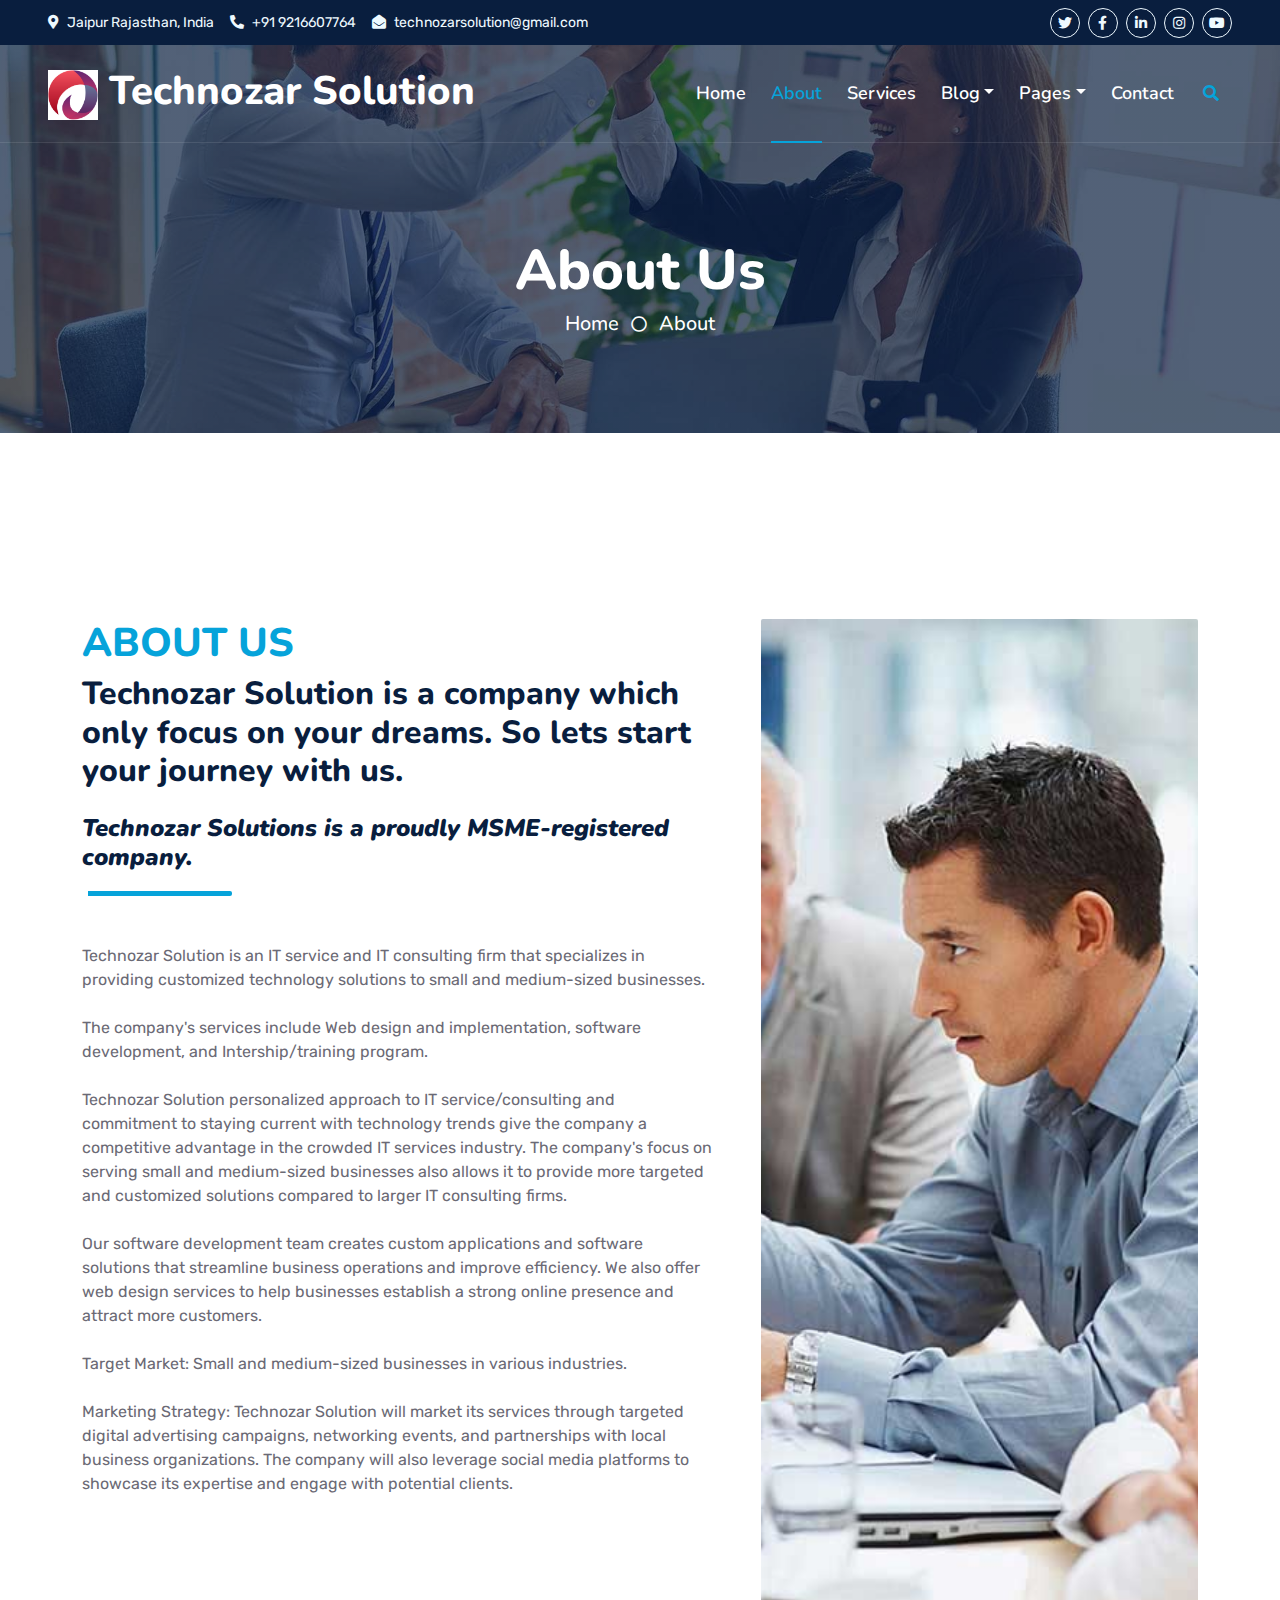
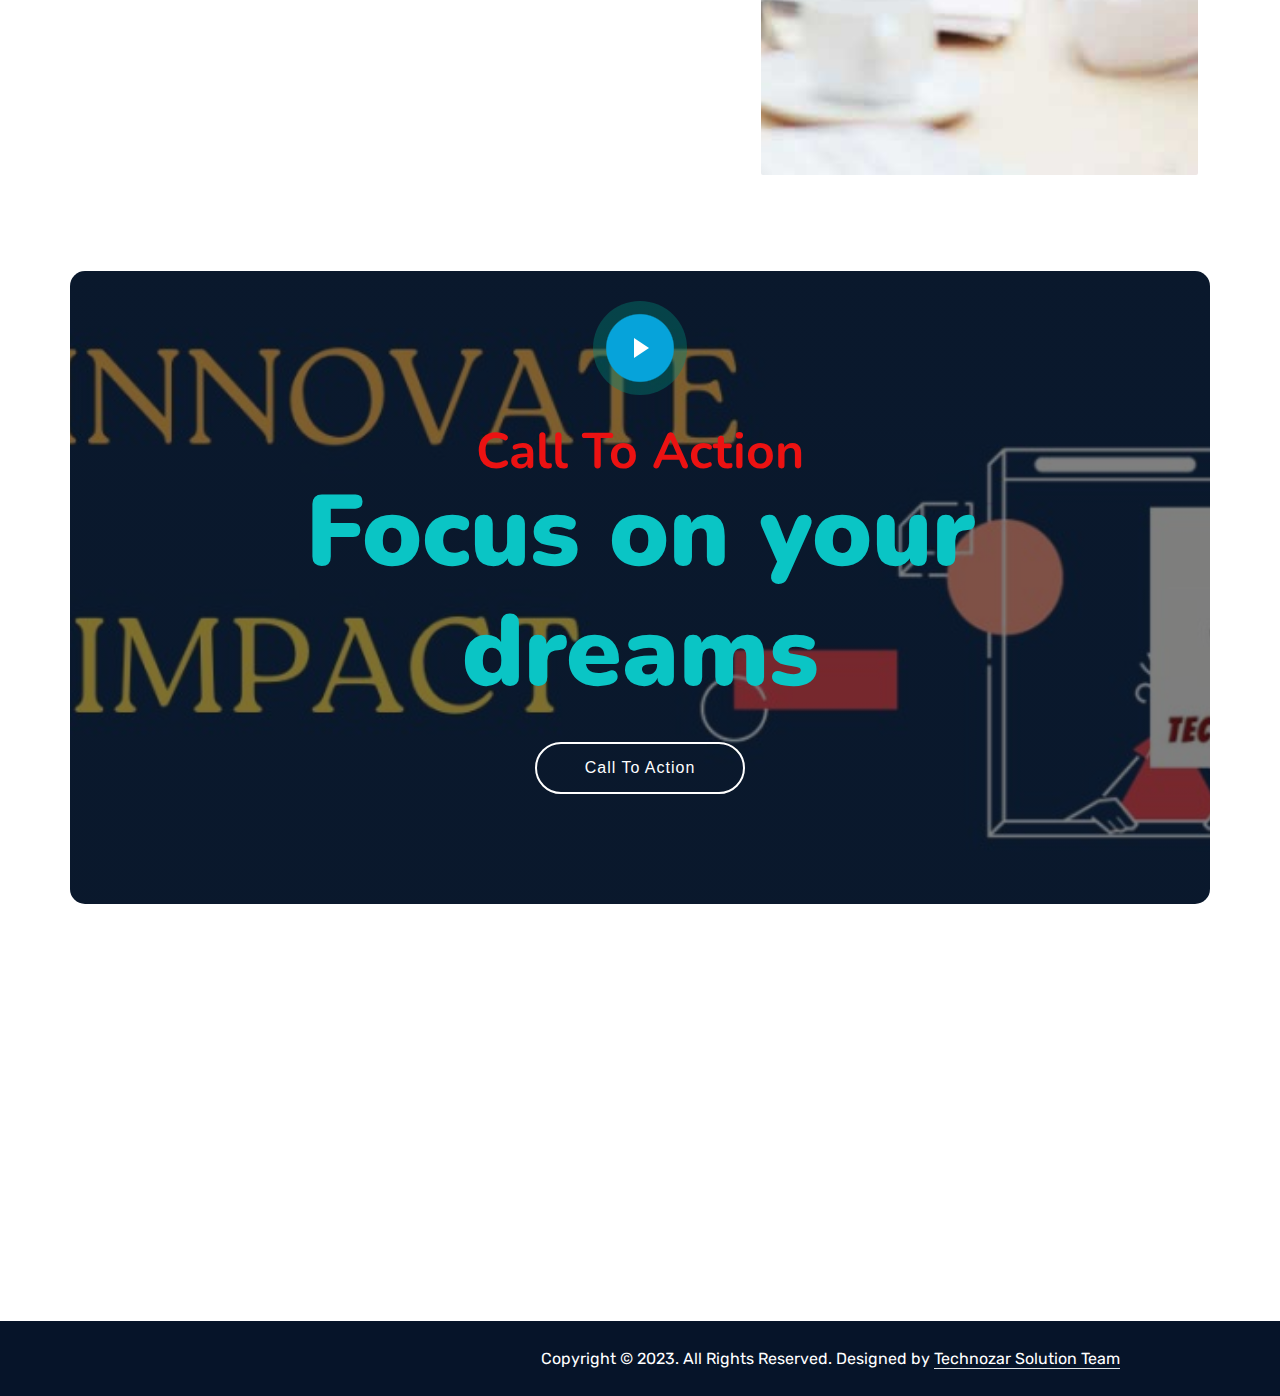
<file: about.html>
<!DOCTYPE html>
<html lang="en">

<head>
    <meta charset="utf-8">
    <title>Technozar Solution - An IT Service Company</title>
    <meta content="width=device-width, initial-scale=1.0" name="viewport">
    <meta content="Free HTML Templates" name="keywords">
    <meta content="Free HTML Templates" name="description">

    <!-- Favicon -->
    <link href="img/Favicon.png" rel="icon">

    <!-- Google Web Fonts -->
    <link rel="preconnect" href="https://fonts.googleapis.com">
    <link rel="preconnect" href="https://fonts.gstatic.com" crossorigin>
    <link
        href="https://fonts.googleapis.com/css2?family=Nunito:wght@400;600;700;800&family=Rubik:wght@400;500;600;700&display=swap"
        rel="stylesheet">

    <!-- Icon Font Stylesheet -->
    <link href="https://cdnjs.cloudflare.com/ajax/libs/font-awesome/5.10.0/css/all.min.css" rel="stylesheet">
    <link href="https://cdn.jsdelivr.net/npm/bootstrap-icons@1.4.1/font/bootstrap-icons.css" rel="stylesheet">

    <!-- Libraries Stylesheet -->
    <link href="lib/owlcarousel/assets/owl.carousel.min.css" rel="stylesheet">
    <link href="lib/animate/animate.min.css" rel="stylesheet">

    <!-- Customized Bootstrap Stylesheet -->
    <link href="css/bootstrap.min.css" rel="stylesheet">

    <!-- Vendor CSS Files -->
    <link href="vendor/glightbox/css/glightbox.min.css" rel="stylesheet">

    <!-- Template Stylesheet -->
    <link href="css/style.css" rel="stylesheet">
</head>

<body>
    <!-- Spinner Start -->
    <div id="spinner"
        class="show bg-white position-fixed translate-middle w-100 vh-100 top-50 start-50 d-flex align-items-center justify-content-center">
        <div class="spinner"></div>
    </div>
    <!-- Spinner End -->


    <!-- Topbar Start -->
    <div class="container-fluid bg-dark px-5 d-none d-lg-block">
        <div class="row gx-0">
            <div class="col-lg-8 text-center text-lg-start mb-2 mb-lg-0">
                <div class="d-inline-flex align-items-center" style="height: 45px;">
                    <small class="me-3 text-light"><i class="fa fa-map-marker-alt me-2"></i>Jaipur Rajasthan,
                        India</small>
                    <small class="me-3 text-light"><i class="fa fa-phone-alt me-2"></i>+91 9216607764</small>
                    <small class="text-light"><i
                            class="fa fa-envelope-open me-2"></i>technozarsolution@gmail.com</small>
                </div>
            </div>
            <div class="col-lg-4 text-center text-lg-end">
                <div class="d-inline-flex align-items-center" style="height: 45px;">
                    <a class="btn btn-sm btn-outline-light btn-sm-square rounded-circle me-2"
                        href="https://twitter.com/technozar"><i class="fab fa-twitter fw-normal"></i></a>
                    <a class="btn btn-sm btn-outline-light btn-sm-square rounded-circle me-2"
                        href="https://www.facebook.com/profile.php?id=100089896600647"><i
                            class="fab fa-facebook-f fw-normal"></i></a>
                    <a class="btn btn-sm btn-outline-light btn-sm-square rounded-circle me-2"
                        href="https://www.linkedin.com/company/technozarsolution/"><i
                            class="fab fa-linkedin-in fw-normal"></i></a>
                    <a class="btn btn-sm btn-outline-light btn-sm-square rounded-circle me-2"
                        href="https://www.instagram.com/technozarsolution/"><i
                            class="fab fa-instagram fw-normal"></i></a>
                    <a class="btn btn-sm btn-outline-light btn-sm-square rounded-circle"
                        href="https://www.youtube.com/@Technozarsolution?si=UgcH9MsTezLSuvKV"><i
                            class="fab fa-youtube fw-normal"></i></a>
                </div>
            </div>
        </div>
    </div>
    <!-- Topbar End -->

    <!-- Navbar Start -->
    <div class="container-fluid position-relative p-0">
        <nav class="navbar navbar-expand-lg navbar-dark px-5 py-3 py-lg-0">
            <a href="index.html" class="navbar-brand p-0">
                <h1 class="m-0"><img src="img/Favicon.png" width="50" height="50"> Technozar Solution</h1>
            </a>
            <button class="navbar-toggler" type="button" data-bs-toggle="collapse" data-bs-target="#navbarCollapse">
                <span class="fa fa-bars"></span>
            </button>
            <div class="collapse navbar-collapse" id="navbarCollapse">
                <div class="navbar-nav ms-auto py-0">
                    <a href="index.html" class="nav-item nav-link">Home</a>
                    <a href="about.html" class="nav-item nav-link active">About</a>
                    <a href="service.html" class="nav-item nav-link">Services</a>
                    <div class="nav-item dropdown">
                        <a href="#" class="nav-link dropdown-toggle" data-bs-toggle="dropdown">Blog</a>
                        <div class="dropdown-menu m-0">
                            <a href="blog.html" class="dropdown-item">Blog Grid</a>
                            <a href="detail.html" class="dropdown-item">Blog Detail</a>
                        </div>
                    </div>
                    <div class="nav-item dropdown">
                        <a href="#" class="nav-link dropdown-toggle" data-bs-toggle="dropdown">Pages</a>
                        <div class="dropdown-menu m-0">
                            <a href="price.html" class="dropdown-item">Pricing Plan</a>
                            <a href="feature.html" class="dropdown-item">Our features</a>
                            <a href="team.html" class="dropdown-item">Team Members</a>
                            <a href="testimonial.html" class="dropdown-item">Testimonial</a>
                            <a href="quote.html" class="dropdown-item">Free Quote</a>
                        </div>
                    </div>
                    <a href="contact.html" class="nav-item nav-link">Contact</a>
                </div>
                <butaton type="button" class="btn text-primary ms-3" data-bs-toggle="modal"
                    data-bs-target="#searchModal"><i class="fa fa-search"></i></butaton>
            </div>
        </nav>

        <div class="container-fluid bg-primary py-5 bg-header" style="margin-bottom: 90px;">
            <div class="row py-5">
                <div class="col-12 pt-lg-5 mt-lg-5 text-center">
                    <h1 class="display-4 text-white animated zoomIn">About Us</h1>
                    <a href="" class="h5 text-white">Home</a>
                    <i class="far fa-circle text-white px-2"></i>
                    <a href="" class="h5 text-white">About</a>
                </div>
            </div>
        </div>
    </div>
    <!-- Navbar End -->


    <!-- Full Screen Search Start -->
    <div class="modal fade" id="searchModal" tabindex="-1">
        <div class="modal-dialog modal-fullscreen">
            <div class="modal-content" style="background: rgba(9, 30, 62, .7);">
                <div class="modal-header border-0">
                    <button type="button" class="btn bg-white btn-close" data-bs-dismiss="modal"
                        aria-label="Close"></button>
                </div>
                <div class="modal-body d-flex align-items-center justify-content-center">
                    <div class="input-group" style="max-width: 600px;">
                        <input type="text" class="form-control bg-transparent border-primary p-3"
                            placeholder="Type search keyword">
                        <button class="btn btn-primary px-4"><i class="bi bi-search"></i></button>
                    </div>
                </div>
            </div>
        </div>
    </div>
    <!-- Full Screen Search End -->


    <!-- About Start -->
    <div class="container-fluid py-5 wow fadeInUp" data-wow-delay="0.1s">
        <div class="container py-5">
            <div class="row g-5">
                <div class="col-lg-7">
                    <div class="section-title position-relative pb-3 mb-5">
                        <h1 class="fw-bold text-primary text-uppercase">About Us</h1>
                        <h2 class="mb-0 text-justify">Technozar Solution is a company which only focus on your dreams.
                            So lets start
                            your journey with us.</h2><br>
                        <h4><strong><i>Technozar Solutions is a proudly MSME-registered company.</i></strong></h4>
                    </div>
                    <p class="mb-4 text-justify"> Technozar Solution is an IT service and IT consulting firm that
                        specializes in
                        providing customized technology solutions to small and medium-sized businesses.<br><br>
                        The company's services include Web design and implementation, software development, and
                        Intership/training program.<br><br>
                        Technozar Solution personalized approach to IT service/consulting and commitment to staying
                        current with technology trends give the company a competitive advantage in the crowded IT
                        services industry. The company's focus on serving small and medium-sized businesses also allows
                        it to provide more targeted and customized solutions compared to larger IT consulting
                        firms.<br><br>
                        Our software development team creates custom applications and software solutions that streamline
                        business operations and improve efficiency. We also offer web design services to help businesses
                        establish a strong online presence and attract more customers.
                        <br>
                        <br>
                        Target Market: Small and medium-sized businesses in various industries.<br><br>
                        Marketing Strategy: Technozar Solution will market its services through targeted digital
                        advertising campaigns, networking events, and partnerships with local business organizations.
                        The company will also leverage social media platforms to showcase its expertise and engage with
                        potential clients.
                    </p>
                    <div class="row g-0 mb-3">
                        <div class="col-sm-6 wow zoomIn" data-wow-delay="0.2s">
                            <h5 class="mb-3"><i class="fa fa-check text-primary me-3"></i>Award Winning</h5>
                            <h5 class="mb-3"><i class="fa fa-check text-primary me-3"></i>Professional Staff</h5>
                        </div>
                        <div class="col-sm-6 wow zoomIn" data-wow-delay="0.4s">
                            <h5 class="mb-3"><i class="fa fa-check text-primary me-3"></i>24/7 Support</h5>
                            <h5 class="mb-3"><i class="fa fa-check text-primary me-3"></i>Fair Prices</h5>
                        </div>
                    </div>
                    <div class="d-flex align-items-center mb-4 wow fadeIn" data-wow-delay="0.6s">
                        <div class="bg-primary d-flex align-items-center justify-content-center rounded"
                            style="width: 60px; height: 60px;">
                            <i class="fa fa-phone-alt text-white"></i>
                        </div>
                        <div class="ps-4">
                            <h5 class="mb-2">Call to ask any question</h5>
                            <h4 class="text-primary mb-0">+91 9216607764</h4>
                        </div>
                    </div>
                    <a href="quote.html" class="btn btn-primary py-3 px-5 mt-3 wow zoomIn" data-wow-delay="0.9s">Request
                        A Quote!</a>
                </div>
                <div class="col-lg-5" style="min-height: 500px;">
                    <div class="position-relative h-100">
                        <img class="position-absolute w-100 h-100 rounded wow zoomIn" data-wow-delay="0.9s"
                            src="img/about.jpg" style="object-fit: cover;">
                    </div>
                </div>
            </div>
        </div>
    </div>
    <!-- About End -->

    <!-- ======= Call To Action Section ======= -->
    <section id="call-to-action" class="call-to-action">
        <div class="container text-center" data-aos="zoom-out" style="padding-top: 0%; margin-bottom: 100px;">
            <a style="margin-top: 30px;" href="https://youtu.be/zPJxHAvnziA?si=j0tmAwGn59E-cFJf"
                class="glightbox play-btn"></a>
            <h3>Call To Action</h3>
            <p>
            <h1 style="color: rgb(10, 197, 197); font-size: 100px; padding-top: 0%; margin-top: -30px;"><strong>Focus on
                    your dreams</strong></h1>
            </p>
            <a class="cta-btn" href="#call-to-action">Call To Action</a>
        </div>
    </section><!-- End Call To Action Section -->



    <!-- Footer Start -->
    <div class="container-fluid bg-dark text-light mt-3 wow fadeInUp" data-wow-delay="0.1s" style="margin: top 30px;">
        <div class="container">
            <div class="row gx-5">
                <div class="col-lg-4 col-md-6 footer-about">
                    <div
                        class="d-flex flex-column align-items-center justify-content-center text-center h-100 bg-primary p-4">
                        <a href="index.html" class="navbar-brand">
                            <h1 class="m-0 text-white">Technozar Solution</h1>
                        </a>
                        <p class="mt-3 mb-4">Technozar Solutions is a full-service IT company
                            that provides cutting-edge technology solutions
                            to businesses of all sizes.</p>
                    </div>
                </div>
                <div class="col-lg-8 col-md-6">
                    <div class="row gx-5">
                        <div class="col-lg-4 col-md-12 pt-5 mb-5">
                            <div class="section-title section-title-sm position-relative pb-3 mb-4">
                                <h3 class="text-light mb-0">Get In Touch</h3>
                            </div>
                            <div class="d-flex mb-2">
                                <i class="bi bi-geo-alt text-primary me-2"></i>
                                <p class="mb-0">Jaipur, Rajasthan, India</p>
                            </div>
                            <div class="d-flex mb-2">
                                <i class="bi bi-envelope-open text-primary me-2"></i>
                                <p class="mb-0">technozarsolution@gmail.com</p>
                            </div>
                            <div class="d-flex mb-2">
                                <i class="bi bi-telephone text-primary me-2"></i>
                                <p class="mb-0">+91 9216607764</p>
                            </div>
                            <div class="d-flex mt-4">
                                <a class="btn btn-primary btn-square me-2" href="https://twitter.com/technozar"><i
                                        class="fab fa-twitter fw-normal"></i></a>
                                <a class="btn btn-primary btn-square me-2"
                                    href="https://www.facebook.com/profile.php?id=100089896600647"><i
                                        class="fab fa-facebook-f fw-normal"></i></a>
                                <a class="btn btn-primary btn-square me-2"
                                    href="https://www.linkedin.com/company/technozarsolution/"><i
                                        class="fab fa-linkedin-in fw-normal"></i></a>
                                <a class="btn btn-primary btn-square me-2"
                                    href="https://www.youtube.com/@Technozarsolution?si=UgcH9MsTezLSuvKV"><i
                                        class="fab fa-youtube fw-normal"></i></a>
                                <a class="btn btn-primary btn-square"
                                    href="https://www.instagram.com/technozarsolution/"><i
                                        class="fab fa-instagram fw-normal"></i></a>
                            </div>
                        </div>
                        <div class="col-lg-4 col-md-12 pt-0 pt-lg-5 mb-5">
                            <div class="section-title section-title-sm position-relative pb-3 mb-4">
                                <h3 class="text-light mb-0">Quick Links</h3>
                            </div>
                            <div class="link-animated d-flex flex-column justify-content-start">
                                <a class="text-light mb-2" href="#"><i
                                        class="bi bi-arrow-right text-primary me-2"></i>Home</a>
                                <a class="text-light mb-2" href="#"><i
                                        class="bi bi-arrow-right text-primary me-2"></i>About Us</a>
                                <a class="text-light mb-2" href="#"><i
                                        class="bi bi-arrow-right text-primary me-2"></i>Portfolio</a>
                                <a class="text-light" href="#"><i class="bi bi-arrow-right text-primary me-2"></i>Latest
                                    Blog</a>
                            </div>
                        </div>
                        <div class="col-lg-4 col-md-12 pt-0 pt-lg-5 mb-5">
                            <div class="section-title section-title-sm position-relative pb-3 mb-4">
                                <h3 class="text-light mb-0">Query Links</h3>
                            </div>
                            <div class="link-animated d-flex flex-column justify-content-start">
                                <a class="text-light mb-2" href="#"><i
                                        class="bi bi-arrow-right text-primary me-2"></i>Request A
                                    Quote</a>
                                <a class="text-light mb-2" href="#"><i
                                        class="bi bi-arrow-right text-primary me-2"></i>Process View</a>
                                <a class="text-light mb-2" href="#"><i
                                        class="bi bi-arrow-right text-primary me-2"></i>Our Services</a>
                                <a class="text-light mb-2" href="#"><i
                                        class="bi bi-arrow-right text-primary me-2"></i>Contact Us</a>
                            </div>
                        </div>
                    </div>
                </div>
            </div>
        </div>
    </div>
    <div class="container-fluid text-white" style="background: #061429;">
        <div class="container text-center">
            <div class="row justify-content-end">
                <div class="col-lg-8 col-md-6">
                    <div class="d-flex align-items-center justify-content-center" style="height: 75px;">
                        <p class="mb-0"> Copyright &copy; 2023. All Rights Reserved.

                            <!--/*** This template is free as long as you keep the footer author’s credit link/attribution link/backlink. If you'd like to use the template without the footer author’s credit link/attribution link/backlink, you can purchase the Credit Removal License from "https://htmlcodex.com/credit-removal". Thank you for your support. ***/-->
                            Designed by <a class="text-white border-bottom">Technozar Solution Team </a>
                        </p>
                    </div>
                </div>
            </div>
        </div>
    </div>
    <!-- Footer End -->


    <!-- Back to Top -->
    <a href="#" class="btn btn-lg btn-primary btn-lg-square rounded back-to-top"><i class="bi bi-arrow-up"></i></a>


    <!-- JavaScript Libraries -->
    <script src="https://code.jquery.com/jquery-3.4.1.min.js"></script>
    <script src="https://cdn.jsdelivr.net/npm/bootstrap@5.0.0/dist/js/bootstrap.bundle.min.js"></script>
    <script src="lib/wow/wow.min.js"></script>
    <script src="lib/easing/easing.min.js"></script>
    <script src="lib/waypoints/waypoints.min.js"></script>
    <script src="lib/counterup/counterup.min.js"></script>
    <script src="lib/owlcarousel/owl.carousel.min.js"></script>

    <!-- Template Javascript -->
    <script src="js/main.js"></script>
</body>

</html>
</file>
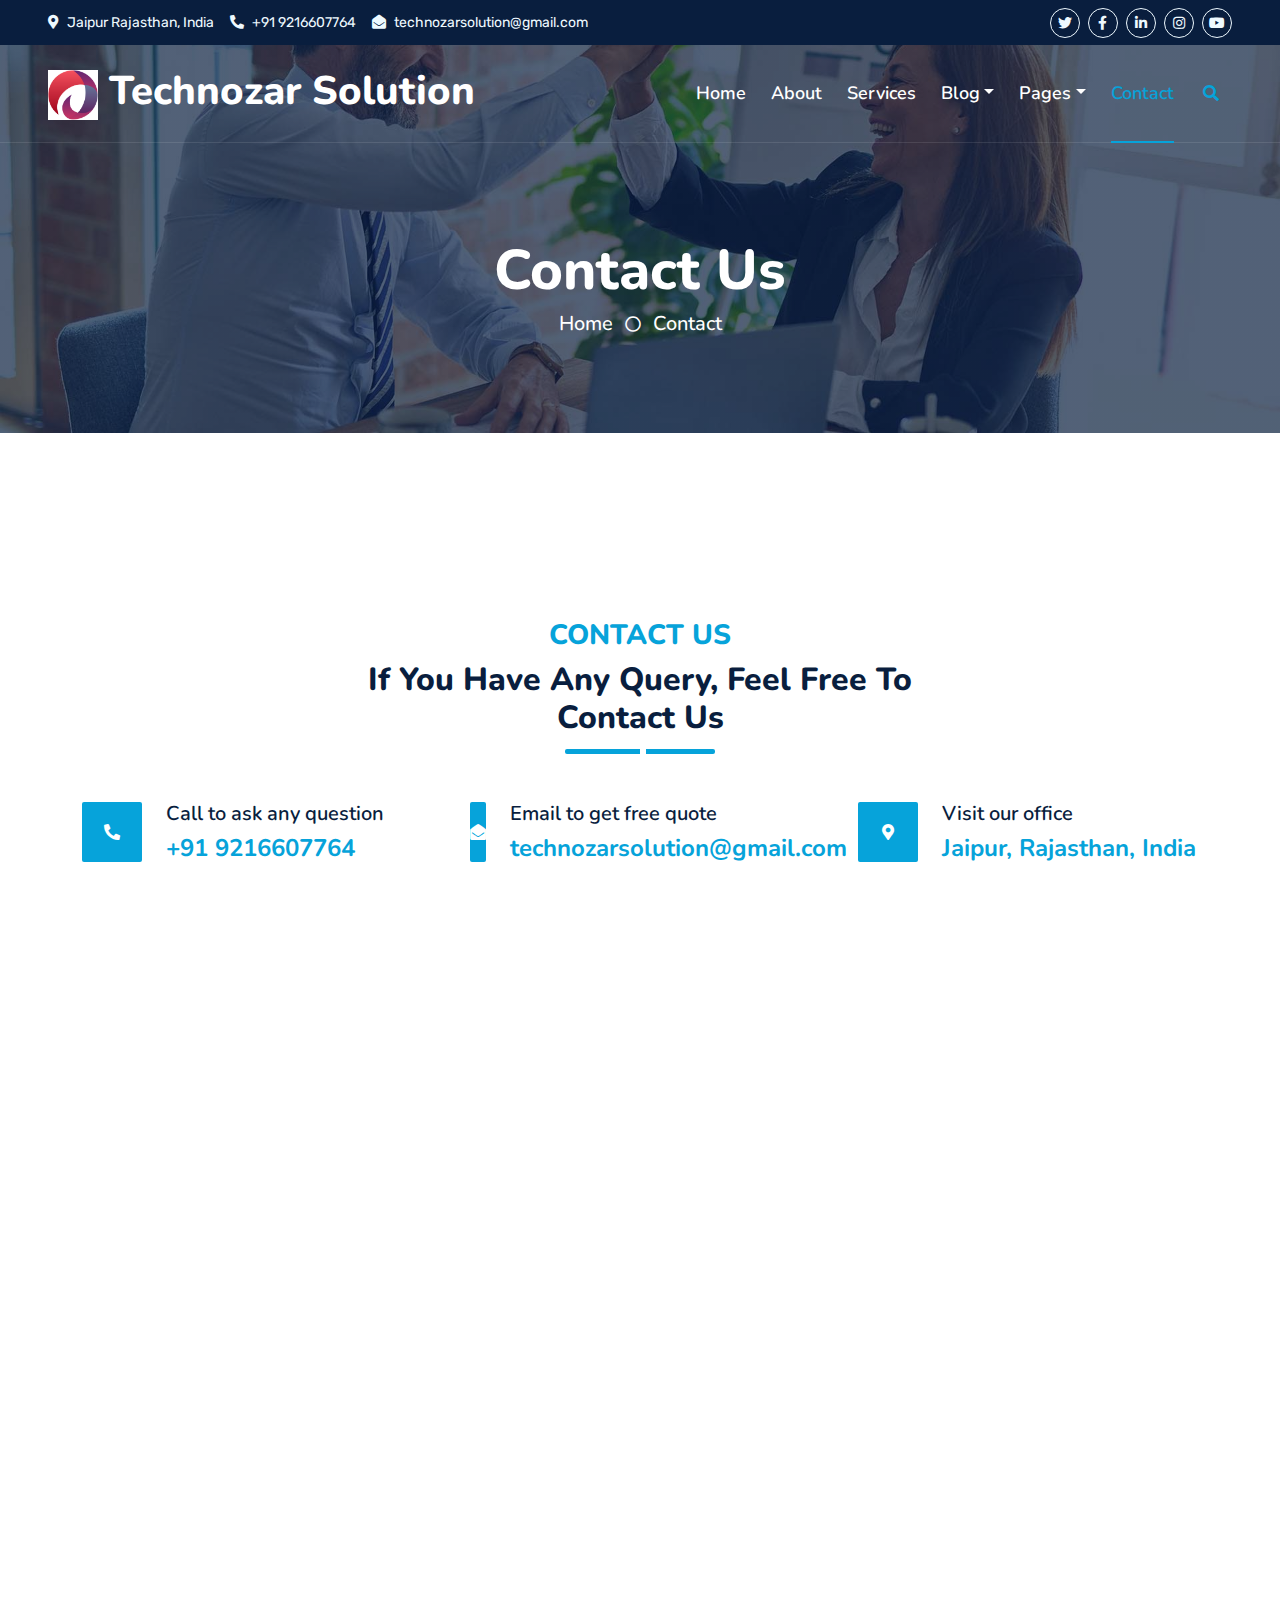
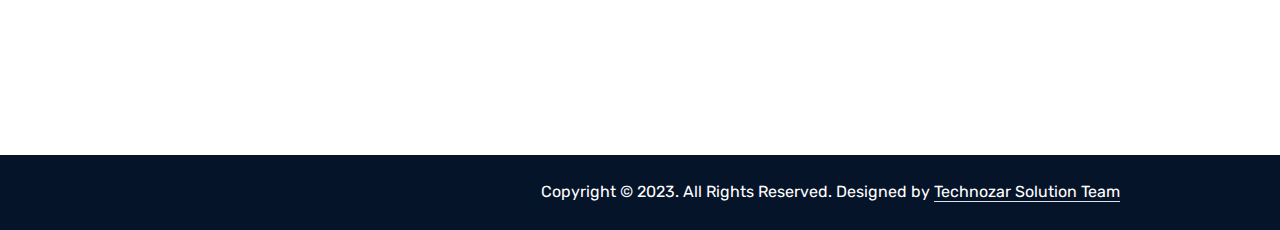
<file: contact.html>
<!DOCTYPE html>
<html lang="en">

<head>
    <meta charset="utf-8">
    <title>Technozar Solution - An IT Service Company</title>
    <meta content="width=device-width, initial-scale=1.0" name="viewport">
    <meta content="Free HTML Templates" name="keywords">
    <meta content="Free HTML Templates" name="description">

    <!-- Favicon -->
    <link href="img/Favicon.png" rel="icon">

    <!-- Google Web Fonts -->
    <link rel="preconnect" href="https://fonts.googleapis.com">
    <link rel="preconnect" href="https://fonts.gstatic.com" crossorigin>
    <link
        href="https://fonts.googleapis.com/css2?family=Nunito:wght@400;600;700;800&family=Rubik:wght@400;500;600;700&display=swap"
        rel="stylesheet">

    <!-- Icon Font Stylesheet -->
    <link href="https://cdnjs.cloudflare.com/ajax/libs/font-awesome/5.10.0/css/all.min.css" rel="stylesheet">
    <link href="https://cdn.jsdelivr.net/npm/bootstrap-icons@1.4.1/font/bootstrap-icons.css" rel="stylesheet">

    <!-- Libraries Stylesheet -->
    <link href="lib/owlcarousel/assets/owl.carousel.min.css" rel="stylesheet">
    <link href="lib/animate/animate.min.css" rel="stylesheet">

    <!-- Customized Bootstrap Stylesheet -->
    <link href="css/bootstrap.min.css" rel="stylesheet">

    <!-- Vendor CSS Files -->
    <link href="vendor/glightbox/css/glightbox.min.css" rel="stylesheet">

    <!-- Template Stylesheet -->
    <link href="css/style.css" rel="stylesheet">
</head>

<body>
    <!-- Spinner Start -->
    <div id="spinner"
        class="show bg-white position-fixed translate-middle w-100 vh-100 top-50 start-50 d-flex align-items-center justify-content-center">
        <div class="spinner"></div>
    </div>
    <!-- Spinner End -->


    <!-- Topbar Start -->
    <div class="container-fluid bg-dark px-5 d-none d-lg-block">
        <div class="row gx-0">
            <div class="col-lg-8 text-center text-lg-start mb-2 mb-lg-0">
                <div class="d-inline-flex align-items-center" style="height: 45px;">
                    <small class="me-3 text-light"><i class="fa fa-map-marker-alt me-2"></i>Jaipur Rajasthan,
                        India</small>
                    <small class="me-3 text-light"><i class="fa fa-phone-alt me-2"></i>+91 9216607764</small>
                    <small class="text-light"><i
                            class="fa fa-envelope-open me-2"></i>technozarsolution@gmail.com</small>
                </div>
            </div>
            <div class="col-lg-4 text-center text-lg-end">
                <div class="d-inline-flex align-items-center" style="height: 45px;">
                    <a class="btn btn-sm btn-outline-light btn-sm-square rounded-circle me-2"
                        href="https://twitter.com/technozar"><i class="fab fa-twitter fw-normal"></i></a>
                    <a class="btn btn-sm btn-outline-light btn-sm-square rounded-circle me-2"
                        href="https://www.facebook.com/profile.php?id=100089896600647"><i
                            class="fab fa-facebook-f fw-normal"></i></a>
                    <a class="btn btn-sm btn-outline-light btn-sm-square rounded-circle me-2"
                        href="https://www.linkedin.com/company/technozarsolution/"><i
                            class="fab fa-linkedin-in fw-normal"></i></a>
                    <a class="btn btn-sm btn-outline-light btn-sm-square rounded-circle me-2"
                        href="https://www.instagram.com/technozarsolution/"><i
                            class="fab fa-instagram fw-normal"></i></a>
                    <a class="btn btn-sm btn-outline-light btn-sm-square rounded-circle"
                        href="https://www.youtube.com/@Technozarsolution?si=UgcH9MsTezLSuvKV"><i
                            class="fab fa-youtube fw-normal"></i></a>
                </div>
            </div>
        </div>
    </div>
    <!-- Topbar End -->

    <!-- Navbar Start -->
    <div class="container-fluid position-relative p-0">
        <nav class="navbar navbar-expand-lg navbar-dark px-5 py-3 py-lg-0">
            <a href="index.html" class="navbar-brand p-0">
                <h1 class="m-0"><img src="img/Favicon.png" width="50" height="50"> Technozar Solution</h1>
            </a>
            <button class="navbar-toggler" type="button" data-bs-toggle="collapse" data-bs-target="#navbarCollapse">
                <span class="fa fa-bars"></span>
            </button>
            <div class="collapse navbar-collapse" id="navbarCollapse">
                <div class="navbar-nav ms-auto py-0">
                    <a href="index.html" class="nav-item nav-link">Home</a>
                    <a href="about.html" class="nav-item nav-link ">About</a>
                    <a href="service.html" class="nav-item nav-link ">Services</a>
                    <div class="nav-item dropdown">
                        <a href="#" class="nav-link dropdown-toggle" data-bs-toggle="dropdown">Blog</a>
                        <div class="dropdown-menu m-0">
                            <a href="blog.html" class="dropdown-item">Blog Grid</a>
                            <a href="detail.html" class="dropdown-item">Blog Detail</a>
                        </div>
                    </div>
                    <div class="nav-item dropdown">
                        <a href="#" class="nav-link dropdown-toggle" data-bs-toggle="dropdown">Pages</a>
                        <div class="dropdown-menu m-0">
                            <a href="price.html" class="dropdown-item">Pricing Plan</a>
                            <a href="feature.html" class="dropdown-item">Our features</a>
                            <a href="team.html" class="dropdown-item">Team Members</a>
                            <a href="testimonial.html" class="dropdown-item">Testimonial</a>
                            <a href="quote.html" class="dropdown-item">Free Quote</a>
                        </div>
                    </div>
                    <a href="contact.html" class="nav-item nav-link active">Contact</a>
                </div>
                <butaton type="button" class="btn text-primary ms-3" data-bs-toggle="modal"
                    data-bs-target="#searchModal"><i class="fa fa-search"></i></butaton>
            </div>
        </nav>

        <div class="container-fluid bg-primary py-5 bg-header" style="margin-bottom: 90px;">
            <div class="row py-5">
                <div class="col-12 pt-lg-5 mt-lg-5 text-center">
                    <h1 class="display-4 text-white animated zoomIn">Contact Us</h1>
                    <a href="" class="h5 text-white">Home</a>
                    <i class="far fa-circle text-white px-2"></i>
                    <a href="" class="h5 text-white">Contact</a>
                </div>
            </div>
        </div>
    </div>
    <!-- Navbar End -->


    <!-- Full Screen Search Start -->
    <div class="modal fade" id="searchModal" tabindex="-1">
        <div class="modal-dialog modal-fullscreen">
            <div class="modal-content" style="background: rgba(9, 30, 62, .7);">
                <div class="modal-header border-0">
                    <button type="button" class="btn bg-white btn-close" data-bs-dismiss="modal"
                        aria-label="Close"></button>
                </div>
                <div class="modal-body d-flex align-items-center justify-content-center">
                    <div class="input-group" style="max-width: 600px;">
                        <input type="text" class="form-control bg-transparent border-primary p-3"
                            placeholder="Type search keyword">
                        <button class="btn btn-primary px-4"><i class="bi bi-search"></i></button>
                    </div>
                </div>
            </div>
        </div>
    </div>
    <!-- Full Screen Search End -->


    <!-- Contact Start -->
    <div class="container-fluid py-5 wow fadeInUp" data-wow-delay="0.1s">
        <div class="container py-5">
            <div class="section-title text-center position-relative pb-3 mb-5 mx-auto" style="max-width: 600px;">
                <h3 class="fw-bold text-primary text-uppercase">Contact Us</h3>
                <h2 class="mb-0">If You Have Any Query, Feel Free To Contact Us</h2>
            </div>
            <div class="row g-5 mb-5">
                <div class="col-lg-4">
                    <div class="d-flex align-items-center wow fadeIn" data-wow-delay="0.1s">
                        <div class="bg-primary d-flex align-items-center justify-content-center rounded"
                            style="width: 60px; height: 60px;">
                            <i class="fa fa-phone-alt text-white"></i>
                        </div>
                        <div class="ps-4">
                            <h5 class="mb-2">Call to ask any question</h5>
                            <h4 class="text-primary mb-0">+91 9216607764</h4>
                        </div>
                    </div>
                </div>
                <div class="col-lg-4">
                    <div class="d-flex align-items-center wow fadeIn" data-wow-delay="0.4s">
                        <div class="bg-primary d-flex align-items-center justify-content-center rounded"
                            style="width: 60px; height: 60px;">
                            <i class="fa fa-envelope-open text-white"></i>
                        </div>
                        <div class="ps-4">
                            <h5 class="mb-2">Email to get free quote</h5>
                            <h4 class="text-primary mb-0">technozarsolution@gmail.com</h4>
                        </div>
                    </div>
                </div>
                <div class="col-lg-4">
                    <div class="d-flex align-items-center wow fadeIn" data-wow-delay="0.8s">
                        <div class="bg-primary d-flex align-items-center justify-content-center rounded"
                            style="width: 60px; height: 60px;">
                            <i class="fa fa-map-marker-alt text-white"></i>
                        </div>
                        <div class="ps-4">
                            <h5 class="mb-2">Visit our office</h5>
                            <h4 class="text-primary mb-0">Jaipur, Rajasthan, India</h4>
                        </div>
                    </div>
                </div>
            </div>
            <div class="row g-5">
                <div class="col-lg-6 wow slideInUp" data-wow-delay="0.3s">
                    <form id="contactForm">
                        <div class="row g-3">
                            <div class="col-md-6">
                                <input type="text" class="form-control border-0 bg-light px-4" placeholder="Your Name"
                                    style="height: 55px;" id="nameInput" required>
                            </div>
                            <div class="col-md-6">
                                <input type="email" class="form-control border-0 bg-light px-4" placeholder="Your Email"
                                    style="height: 55px;" id="emailInput" required>
                            </div>
                            <div class="col-md-6">
                                <input type="tel" class="form-control border-0 bg-light px-4"
                                    placeholder="Your Phone Number" style="height: 55px;" id="phoneInput" required>
                            </div>
                            <div class="col-12">
                                <input type="text" class="form-control border-0 bg-light px-4" placeholder="Subject"
                                    style="height: 55px;" id="subjectInput" required>
                            </div>
                            <div class="col-12">
                                <textarea class="form-control border-0 bg-light px-4 py-3" rows="4"
                                    placeholder="Message" id="messageInput" required></textarea>
                            </div>
                            <div class="col-12">
                                <button class="btn btn-primary w-100 py-3" type="submit">Send Message</button>
                            </div>
                        </div>
                    </form>
                </div>
                <div class="col-lg-6 wow slideInUp" data-wow-delay="0.6s">
                    <iframe class="position-relative rounded w-100 h-100"
                        src="https://www.google.com/maps/embed?pb=!1m18!1m12!1m3!1d3001156.4288297426!2d-78.01371936852176!3d42.72876761954724!2m3!1f0!2f0!3f0!3m2!1i1024!2i768!4f13.1!3m3!1m2!1s0x4ccc4bf0f123a5a9%3A0xddcfc6c1de189567!2sNew%20York%2C%20USA!5e0!3m2!1sen!2sbd!4v1603794290143!5m2!1sen!2sbd"
                        frameborder="0" style="min-height: 350px; border:0;" allowfullscreen="" aria-hidden="false"
                        tabindex="0"></iframe>
                </div>
            </div>
        </div>
    </div>
    <!-- Contact End -->

    <!-- The fixed position popup message element -->
    <div id="popupMessage"
        style="position: fixed; top: 0; left: 0; width: 100%; background-color: #007bff; color: #fff; text-align: center; padding: 10px; display: none;">
        Message sent successfully!</div>


    <!-- Footer Start -->
    <div class="container-fluid bg-dark text-light mt-3 wow fadeInUp" data-wow-delay="0.1s">
        <div class="container">
            <div class="row gx-5">
                <div class="col-lg-4 col-md-6 footer-about">
                    <div
                        class="d-flex flex-column align-items-center justify-content-center text-center h-100 bg-primary p-4">
                        <a href="index.html" class="navbar-brand">
                            <h1 class="m-0 text-white">Technozar Solution</h1>
                        </a>
                        <p class="mt-3 mb-4">Technozar Solutions is a full-service IT company
                            that provides cutting-edge technology solutions
                            to businesses of all sizes.</p>
                    </div>
                </div>
                <div class="col-lg-8 col-md-6">
                    <div class="row gx-5">
                        <div class="col-lg-4 col-md-12 pt-5 mb-5">
                            <div class="section-title section-title-sm position-relative pb-3 mb-4">
                                <h3 class="text-light mb-0">Get In Touch</h3>
                            </div>
                            <div class="d-flex mb-2">
                                <i class="bi bi-geo-alt text-primary me-2"></i>
                                <p class="mb-0">Jaipur, Rajasthan, India</p>
                            </div>
                            <div class="d-flex mb-2">
                                <i class="bi bi-envelope-open text-primary me-2"></i>
                                <p class="mb-0">technozarsolution@gmail.com</p>
                            </div>
                            <div class="d-flex mb-2">
                                <i class="bi bi-telephone text-primary me-2"></i>
                                <p class="mb-0">+91 9216607764</p>
                            </div>
                            <div class="d-flex mt-4">
                                <a class="btn btn-primary btn-square me-2" href="https://twitter.com/technozar"><i
                                        class="fab fa-twitter fw-normal"></i></a>
                                <a class="btn btn-primary btn-square me-2"
                                    href="https://www.facebook.com/profile.php?id=100089896600647"><i
                                        class="fab fa-facebook-f fw-normal"></i></a>
                                <a class="btn btn-primary btn-square me-2"
                                    href="https://www.linkedin.com/company/technozarsolution/"><i
                                        class="fab fa-linkedin-in fw-normal"></i></a>
                                <a class="btn btn-primary btn-square me-2"
                                    href="https://www.youtube.com/@Technozarsolution?si=UgcH9MsTezLSuvKV"><i
                                        class="fab fa-youtube fw-normal"></i></a>
                                <a class="btn btn-primary btn-square"
                                    href="https://www.instagram.com/technozarsolution/"><i
                                        class="fab fa-instagram fw-normal"></i></a>
                            </div>
                        </div>
                        <div class="col-lg-4 col-md-12 pt-0 pt-lg-5 mb-5">
                            <div class="section-title section-title-sm position-relative pb-3 mb-4">
                                <h3 class="text-light mb-0">Quick Links</h3>
                            </div>
                            <div class="link-animated d-flex flex-column justify-content-start">
                                <a class="text-light mb-2" href="#"><i
                                        class="bi bi-arrow-right text-primary me-2"></i>Home</a>
                                <a class="text-light mb-2" href="#"><i
                                        class="bi bi-arrow-right text-primary me-2"></i>About Us</a>
                                <a class="text-light mb-2" href="#"><i
                                        class="bi bi-arrow-right text-primary me-2"></i>Portfolio</a>
                                <a class="text-light" href="#"><i class="bi bi-arrow-right text-primary me-2"></i>Latest
                                    Blog</a>
                            </div>
                        </div>
                        <div class="col-lg-4 col-md-12 pt-0 pt-lg-5 mb-5">
                            <div class="section-title section-title-sm position-relative pb-3 mb-4">
                                <h3 class="text-light mb-0">Query Links</h3>
                            </div>
                            <div class="link-animated d-flex flex-column justify-content-start">
                                <a class="text-light mb-2" href="#"><i
                                        class="bi bi-arrow-right text-primary me-2"></i>Request A
                                    Quote</a>
                                <a class="text-light mb-2" href="#"><i
                                        class="bi bi-arrow-right text-primary me-2"></i>Process View</a>
                                <a class="text-light mb-2" href="#"><i
                                        class="bi bi-arrow-right text-primary me-2"></i>Our Services</a>
                                <a class="text-light mb-2" href="#"><i
                                        class="bi bi-arrow-right text-primary me-2"></i>Contact Us</a>
                            </div>
                        </div>
                    </div>
                </div>
            </div>
        </div>
    </div>
    <div class="container-fluid text-white" style="background: #061429;">
        <div class="container text-center">
            <div class="row justify-content-end">
                <div class="col-lg-8 col-md-6">
                    <div class="d-flex align-items-center justify-content-center" style="height: 75px;">
                        <p class="mb-0"> Copyright &copy; 2023. All
                            Rights Reserved.

                            <!--/*** This template is free as long as you keep the footer author’s credit link/attribution link/backlink. If you'd like to use the template without the footer author’s credit link/attribution link/backlink, you can purchase the Credit Removal License from "https://htmlcodex.com/credit-removal". Thank you for your support. ***/-->
                            Designed by <a class="text-white border-bottom">Technozar Solution Team </a>
                        </p>
                    </div>
                </div>
            </div>
        </div>
    </div>
    <!-- Footer End -->


    <!-- Back to Top -->
    <a href="#" class="btn btn-lg btn-primary btn-lg-square rounded back-to-top"><i class="bi bi-arrow-up"></i></a>


    <!-- JavaScript Libraries -->
    <script src="https://code.jquery.com/jquery-3.4.1.min.js"></script>
    <script src="https://cdn.jsdelivr.net/npm/bootstrap@5.0.0/dist/js/bootstrap.bundle.min.js"></script>
    <script src="lib/wow/wow.min.js"></script>
    <script src="lib/easing/easing.min.js"></script>
    <script src="lib/waypoints/waypoints.min.js"></script>
    <script src="lib/counterup/counterup.min.js"></script>
    <script src="lib/owlcarousel/owl.carousel.min.js"></script>

    <!-- Vendor JS Files -->
    <script src="vendor/glightbox/js/glightbox.min.js"></script>

    <!-- Template Javascript -->
    <script src="js/main.js"></script>

    <script>
        const form = document.getElementById('contactForm');
        const nameInput = document.getElementById('nameInput');
        const emailInput = document.getElementById('emailInput');
        const phoneInput = document.getElementById('phoneInput');
        const subjectInput = document.getElementById('subjectInput');
        const messageInput = document.getElementById('messageInput');
    
        form.addEventListener('submit', function (event) {
            event.preventDefault();
    
            const name = nameInput.value;
            const email = emailInput.value;
            const phone = phoneInput.value;
            const subject = subjectInput.value;
            const message = messageInput.value;
    
            if (!name || !email || !phone || !subject || !message) {
                alert('Please fill in all fields.');
                return;
            }
    
            fetch('https://formspree.io/f/xeqbpwed', {
                method: 'POST',
                headers: {
                    'Content-Type': 'application/json',
                },
                body: JSON.stringify({
                    name,
                    email,
                    phone,
                    subject,
                    message,
                }),
            })
            .then(response => {
                if (response.ok) {
                    form.reset();
                    alert('Message sent successfully!');
                } else {
                    alert('Failed to send message. Please try again later.');
                }
            })
            .catch(error => {
                console.error('Error:', error);
                alert('An error occurred. Please try again later.');
            });
        });
    </script>

</body>

</html>
</file>
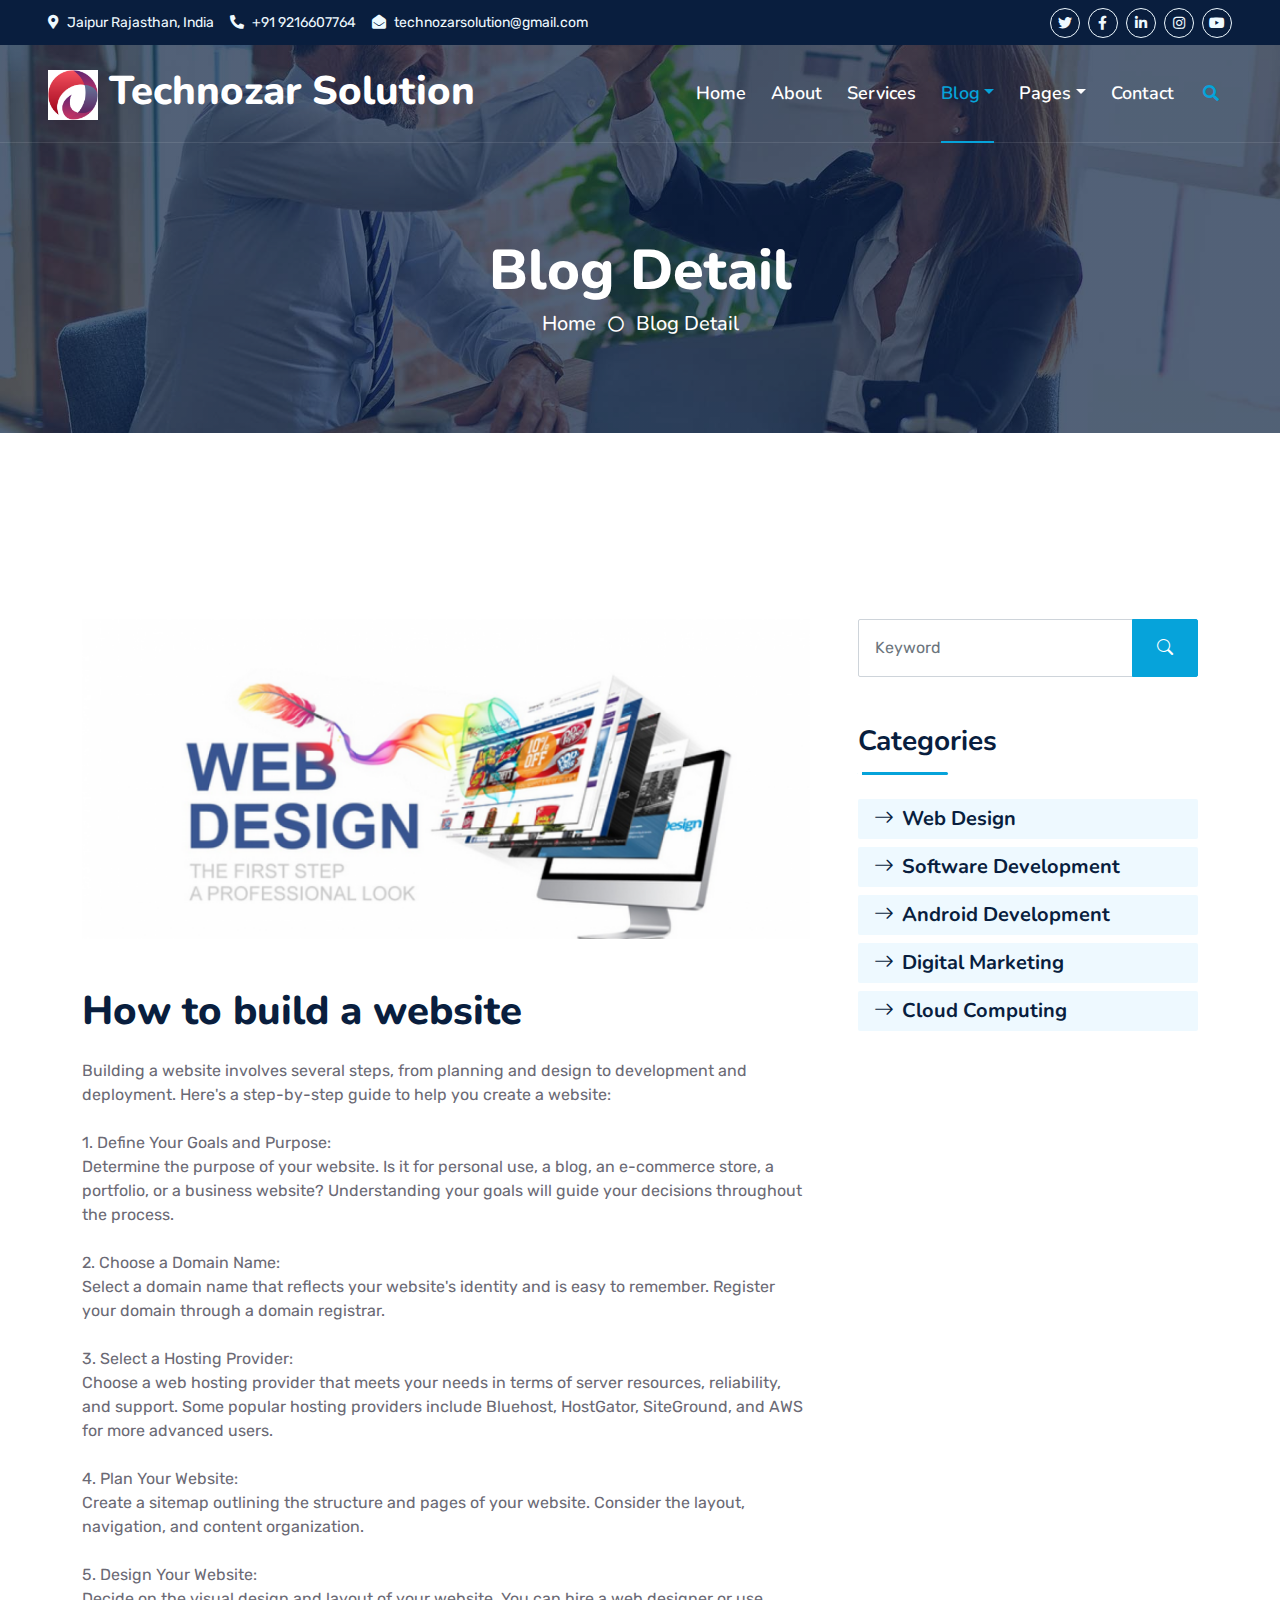
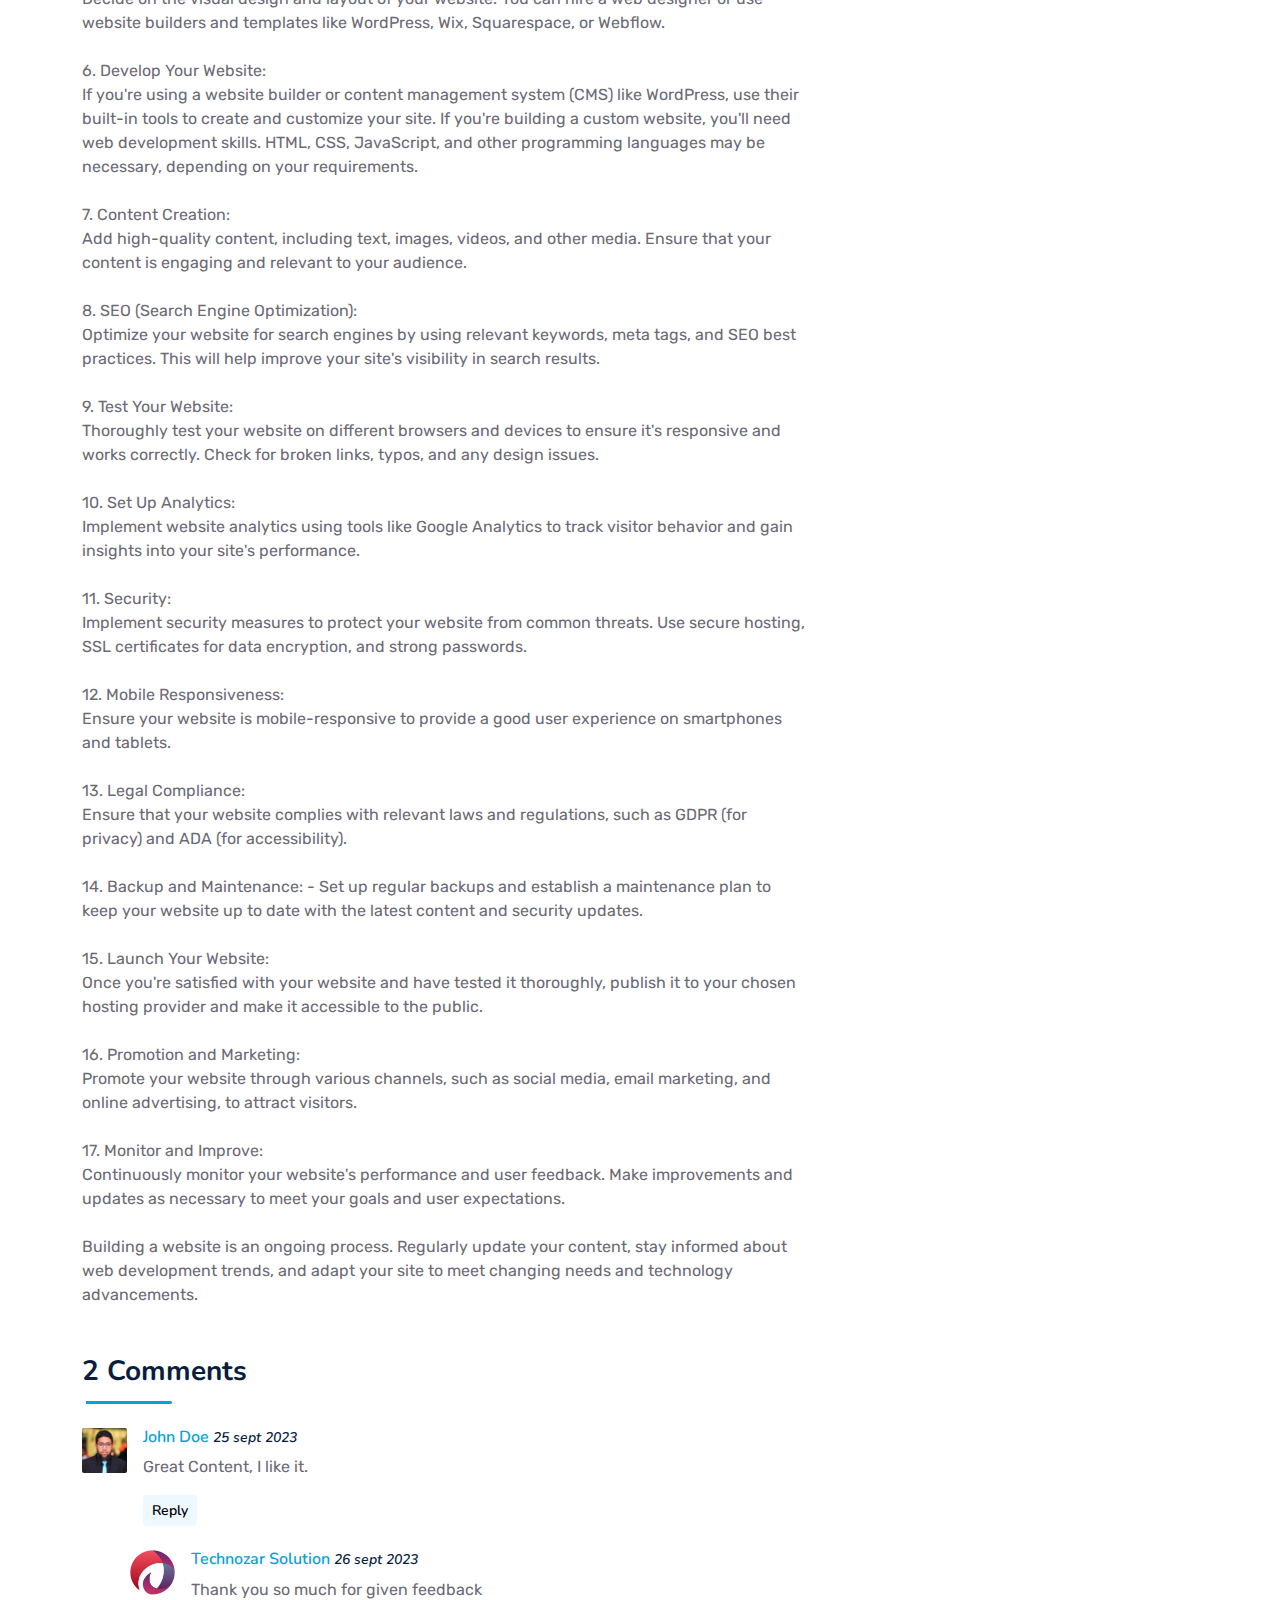
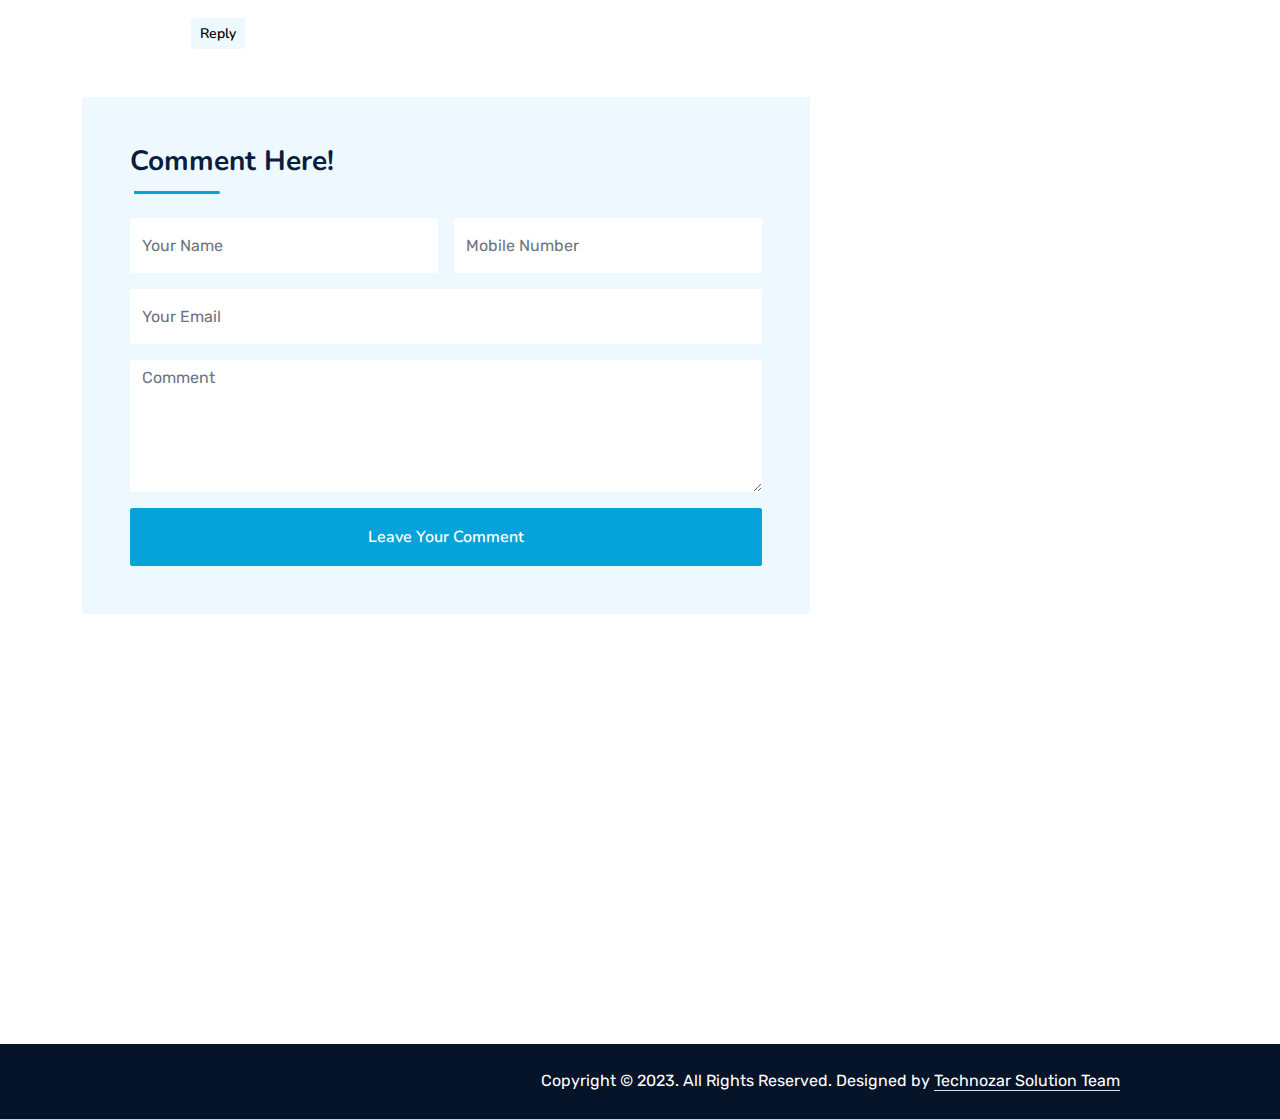
<file: detail.html>
<!DOCTYPE html>
<html lang="en">

<head>
    <meta charset="utf-8">
    <title>Technozar Solution - An IT Service Company</title>
    <meta content="width=device-width, initial-scale=1.0" name="viewport">
    <meta content="Free HTML Templates" name="keywords">
    <meta content="Free HTML Templates" name="description">

    <!-- Favicon -->
    <link href="img/Favicon.png" rel="icon">

    <!-- Google Web Fonts -->
    <link rel="preconnect" href="https://fonts.googleapis.com">
    <link rel="preconnect" href="https://fonts.gstatic.com" crossorigin>
    <link
        href="https://fonts.googleapis.com/css2?family=Nunito:wght@400;600;700;800&family=Rubik:wght@400;500;600;700&display=swap"
        rel="stylesheet">

    <!-- Icon Font Stylesheet -->
    <link href="https://cdnjs.cloudflare.com/ajax/libs/font-awesome/5.10.0/css/all.min.css" rel="stylesheet">
    <link href="https://cdn.jsdelivr.net/npm/bootstrap-icons@1.4.1/font/bootstrap-icons.css" rel="stylesheet">

    <!-- Libraries Stylesheet -->
    <link href="lib/owlcarousel/assets/owl.carousel.min.css" rel="stylesheet">
    <link href="lib/animate/animate.min.css" rel="stylesheet">

    <!-- Customized Bootstrap Stylesheet -->
    <link href="css/bootstrap.min.css" rel="stylesheet">

    <!-- Vendor CSS Files -->
    <link href="vendor/glightbox/css/glightbox.min.css" rel="stylesheet">

    <!-- Template Stylesheet -->
    <link href="css/style.css" rel="stylesheet">
</head>

<body>
    <!-- Spinner Start -->
    <div id="spinner"
        class="show bg-white position-fixed translate-middle w-100 vh-100 top-50 start-50 d-flex align-items-center justify-content-center">
        <div class="spinner"></div>
    </div>
    <!-- Spinner End -->


    <!-- Topbar Start -->
    <div class="container-fluid bg-dark px-5 d-none d-lg-block">
        <div class="row gx-0">
            <div class="col-lg-8 text-center text-lg-start mb-2 mb-lg-0">
                <div class="d-inline-flex align-items-center" style="height: 45px;">
                    <small class="me-3 text-light"><i class="fa fa-map-marker-alt me-2"></i>Jaipur Rajasthan,
                        India</small>
                    <small class="me-3 text-light"><i class="fa fa-phone-alt me-2"></i>+91 9216607764</small>
                    <small class="text-light"><i
                            class="fa fa-envelope-open me-2"></i>technozarsolution@gmail.com</small>
                </div>
            </div>
            <div class="col-lg-4 text-center text-lg-end">
                <div class="d-inline-flex align-items-center" style="height: 45px;">
                    <a class="btn btn-sm btn-outline-light btn-sm-square rounded-circle me-2"
                        href="https://twitter.com/technozar"><i class="fab fa-twitter fw-normal"></i></a>
                    <a class="btn btn-sm btn-outline-light btn-sm-square rounded-circle me-2"
                        href="https://www.facebook.com/profile.php?id=100089896600647"><i
                            class="fab fa-facebook-f fw-normal"></i></a>
                    <a class="btn btn-sm btn-outline-light btn-sm-square rounded-circle me-2"
                        href="https://www.linkedin.com/company/technozarsolution/"><i
                            class="fab fa-linkedin-in fw-normal"></i></a>
                    <a class="btn btn-sm btn-outline-light btn-sm-square rounded-circle me-2"
                        href="https://www.instagram.com/technozarsolution/"><i
                            class="fab fa-instagram fw-normal"></i></a>
                    <a class="btn btn-sm btn-outline-light btn-sm-square rounded-circle"
                        href="https://www.youtube.com/@Technozarsolution?si=UgcH9MsTezLSuvKV"><i
                            class="fab fa-youtube fw-normal"></i></a>
                </div>
            </div>
        </div>
    </div>
    <!-- Topbar End -->

    <!-- Navbar Start -->
    <div class="container-fluid position-relative p-0">
        <nav class="navbar navbar-expand-lg navbar-dark px-5 py-3 py-lg-0">
            <a href="index.html" class="navbar-brand p-0">
                <h1 class="m-0"><img src="img/Favicon.png" width="50" height="50"> Technozar Solution</h1>
            </a>
            <button class="navbar-toggler" type="button" data-bs-toggle="collapse" data-bs-target="#navbarCollapse">
                <span class="fa fa-bars"></span>
            </button>
            <div class="collapse navbar-collapse" id="navbarCollapse">
                <div class="navbar-nav ms-auto py-0">
                    <a href="index.html" class="nav-item nav-link">Home</a>
                    <a href="about.html" class="nav-item nav-link">About</a>
                    <a href="service.html" class="nav-item nav-link">Services</a>
                    <div class="nav-item dropdown">
                        <a href="#" class="nav-link dropdown-toggle active" data-bs-toggle="dropdown">Blog</a>
                        <div class="dropdown-menu m-0">
                            <a href="blog.html" class="dropdown-item">Blog Grid</a>
                            <a href="detail.html" class="dropdown-item active">Blog Detail</a>
                        </div>
                    </div>
                    <div class="nav-item dropdown">
                        <a href="#" class="nav-link dropdown-toggle" data-bs-toggle="dropdown">Pages</a>
                        <div class="dropdown-menu m-0">
                            <a href="price.html" class="dropdown-item">Pricing Plan</a>
                            <a href="feature.html" class="dropdown-item">Our features</a>
                            <a href="team.html" class="dropdown-item">Team Members</a>
                            <a href="testimonial.html" class="dropdown-item">Testimonial</a>
                            <a href="quote.html" class="dropdown-item">Free Quote</a>
                        </div>
                    </div>
                    <a href="contact.html" class="nav-item nav-link">Contact</a>
                </div>
                <butaton type="button" class="btn text-primary ms-3" data-bs-toggle="modal"
                    data-bs-target="#searchModal"><i class="fa fa-search"></i></butaton>
            </div>
        </nav>

        <div class="container-fluid bg-primary py-5 bg-header" style="margin-bottom: 90px;">
            <div class="row py-5">
                <div class="col-12 pt-lg-5 mt-lg-5 text-center">
                    <h1 class="display-4 text-white animated zoomIn">Blog Detail</h1>
                    <a href="" class="h5 text-white">Home</a>
                    <i class="far fa-circle text-white px-2"></i>
                    <a href="" class="h5 text-white">Blog Detail</a>
                </div>
            </div>
        </div>
    </div>
    <!-- Navbar End -->


    <!-- Full Screen Search Start -->
    <div class="modal fade" id="searchModal" tabindex="-1">
        <div class="modal-dialog modal-fullscreen">
            <div class="modal-content" style="background: rgba(9, 30, 62, .7);">
                <div class="modal-header border-0">
                    <button type="button" class="btn bg-white btn-close" data-bs-dismiss="modal"
                        aria-label="Close"></button>
                </div>
                <div class="modal-body d-flex align-items-center justify-content-center">
                    <div class="input-group" style="max-width: 600px;">
                        <input type="text" class="form-control bg-transparent border-primary p-3"
                            placeholder="Type search keyword">
                        <button class="btn btn-primary px-4"><i class="bi bi-search"></i></button>
                    </div>
                </div>
            </div>
        </div>
    </div>
    <!-- Full Screen Search End -->


    <!-- Blog Start -->
    <div class="container-fluid py-5 wow fadeInUp" data-wow-delay="0.1s">
        <div class="container py-5">
            <div class="row g-5">
                <div class="col-lg-8">
                    <!-- Blog Detail Start -->
                    <div id="build" class="mb-5">
                        <img class="img-fluid w-100 rounded mb-5" src="img/web_design.png" alt="">
                        <h1 class="mb-4">How to build a website</h1>
                        <p>Building a website involves several steps, from planning and design to development and
                            deployment. Here's a step-by-step guide to help you create a website:
                            <br><br>
                            1. Define Your Goals and Purpose:
                            <br>
                            Determine the purpose of your website. Is it for personal use, a blog, an e-commerce store,
                            a portfolio, or a business website? Understanding your goals will guide your decisions
                            throughout the process.
                            <br><br>
                            2. Choose a Domain Name:
                            <br>
                            Select a domain name that reflects your website's identity and is easy to remember. Register
                            your domain through a domain registrar.
                            <br><br>
                            3. Select a Hosting Provider:
                            <br>
                            Choose a web hosting provider that meets your needs in terms of server resources,
                            reliability, and support. Some popular hosting providers include Bluehost, HostGator,
                            SiteGround, and AWS for more advanced users.
                            <br><br>
                            4. Plan Your Website:
                            <br>
                            Create a sitemap outlining the structure and pages of your website. Consider the layout,
                            navigation, and content organization.
                            <br><br>
                            5. Design Your Website:
                            <br>
                            Decide on the visual design and layout of your website. You can hire a web designer or use
                            website builders and templates like WordPress, Wix, Squarespace, or Webflow.
                            <br><br>
                            6. Develop Your Website:
                            <br>        
                            If you're using a website builder or content management system (CMS) like WordPress, use
                            their built-in tools to create and customize your site.
                            If you're building a custom website, you'll need web development skills. HTML, CSS,
                            JavaScript, and other programming languages may be necessary, depending on your
                            requirements.
                            <br><br>
                            7. Content Creation:
                            <br>
                            Add high-quality content, including text, images, videos, and other media. Ensure that your
                            content is engaging and relevant to your audience.
                            <br><br>
                            8. SEO (Search Engine Optimization):
                            <br>
                            Optimize your website for search engines by using relevant keywords, meta tags, and SEO best
                            practices. This will help improve your site's visibility in search results.
                            <br><br>
                            9. Test Your Website:
                            <br>
                            Thoroughly test your website on different browsers and devices to ensure it's responsive and
                            works correctly. Check for broken links, typos, and any design issues.
                            <br><br>
                            10. Set Up Analytics:
                            <br>
                            Implement website analytics using tools like Google Analytics to track visitor behavior
                            and gain insights into your site's performance.
                            <br><br>
                            11. Security:
                            <br>
                            Implement security measures to protect your website from common threats. Use secure
                            hosting, SSL certificates for data encryption, and strong passwords.
                            <br><br>
                            12. Mobile Responsiveness:
                            <br>Ensure your website is mobile-responsive to provide a good user experience on smartphones
                            and tablets.
                            <br><br>
                            13. Legal Compliance:
                            <br>Ensure that your website complies with relevant laws and regulations, such as GDPR (for
                            privacy) and ADA (for accessibility).
                            <br><br>
                            14. Backup and Maintenance:
                            - Set up regular backups and establish a maintenance plan to keep your website up to date
                            with the latest content and security updates.
                            <br><br>
                            15. Launch Your Website:
                            <br>Once you're satisfied with your website and have tested it thoroughly, publish it to your
                            chosen hosting provider and make it accessible to the public.
                            <br><br>
                            16. Promotion and Marketing:
                            <br>Promote your website through various channels, such as social media, email marketing, and
                            online advertising, to attract visitors.
                            <br><br>
                            17. Monitor and Improve:
                            <br>Continuously monitor your website's performance and user feedback. Make improvements and
                            updates as necessary to meet your goals and user expectations.
                            <br><br>
                            Building a website is an ongoing process. Regularly update your content, stay informed about
                            web development trends, and adapt your site to meet changing needs and technology
                            advancements.</p>
                    </div>
                    <!-- Blog Detail End -->

                    <!-- Comment List Start -->
                    <div class="mb-5">
                        <div class="section-title section-title-sm position-relative pb-3 mb-4">
                            <h3 class="mb-0">2 Comments</h3>
                        </div>
                        <div class="d-flex mb-4">
                            <img src="img/user.jpg" class="img-fluid rounded" style="width: 45px; height: 45px;">
                            <div class="ps-3">
                                <h6><a href="">John Doe</a> <small><i>25 sept 2023</i></small></h6>
                                <p>Great Content, I like it.</p>
                                <button class="btn btn-sm btn-light">Reply</button>
                            </div>
                        </div>
                        <div class="d-flex ms-5 mb-4">
                            <img src="img/Favicon.png" class="img-fluid rounded" style="width: 45px; height: 45px;">
                            <div class="ps-3">
                                <h6><a href="">Technozar Solution</a> <small><i>26 sept 2023</i></small></h6>
                                <p>Thank you so much for given feedback</p>
                                <button class="btn btn-sm btn-light">Reply</button>
                            </div>
                        </div>
                    </div>
                    <!-- Comment List End -->

                    <!-- Comment Form Start -->
                    <div class="bg-light rounded p-5">
                        <div class="section-title section-title-sm position-relative pb-3 mb-4">
                            <h3 class="mb-0">Comment Here!</h3>
                        </div>
                        <form>
                            <div class="row g-3">
                                <div class="col-12 col-sm-6">
                                    <input type="text" class="form-control bg-white border-0" placeholder="Your Name"
                                        style="height: 55px;">
                                </div>
                                <div class="col-12 col-sm-6">
                                    <input type="number" class="form-control bg-white border-0" placeholder="Mobile Number"
                                        style="height: 55px;">
                                </div>
                                <div class="col-12">
                                    <input type="email" class="form-control bg-white border-0" placeholder="Your Email"
                                        style="height: 55px;">
                                </div>
                                <div class="col-12">
                                    <textarea class="form-control bg-white border-0" rows="5"
                                        placeholder="Comment"></textarea>
                                </div>
                                <div class="col-12">
                                    <button class="btn btn-primary w-100 py-3" type="submit">Leave Your Comment</button>
                                </div>
                            </div>
                        </form>
                    </div>
                    <!-- Comment Form End -->
                </div>

                <!-- Sidebar Start -->
                <div class="col-lg-4">
                    <!-- Search Form Start -->
                    <div class="mb-5 wow slideInUp" data-wow-delay="0.1s">
                        <div class="input-group">
                            <input type="text" class="form-control p-3" placeholder="Keyword">
                            <button class="btn btn-primary px-4"><i class="bi bi-search"></i></button>
                        </div>
                    </div>
                    <!-- Search Form End -->

                    <!-- Category Start -->
                    <div class="mb-5 wow slideInUp" data-wow-delay="0.1s">
                        <div class="section-title section-title-sm position-relative pb-3 mb-4">
                            <h3 class="mb-0">Categories</h3>
                        </div>
                        <div class="link-animated d-flex flex-column justify-content-start">
                            <a class="h5 fw-semi-bold bg-light rounded py-2 px-3 mb-2" href="#"><i
                                    class="bi bi-arrow-right me-2"></i>Web Design</a>
                            <a class="h5 fw-semi-bold bg-light rounded py-2 px-3 mb-2" href="#"><i
                                    class="bi bi-arrow-right me-2"></i>Software Development</a>
                            <a class="h5 fw-semi-bold bg-light rounded py-2 px-3 mb-2" href="#"><i
                                    class="bi bi-arrow-right me-2"></i>Android Development</a>
                            <a class="h5 fw-semi-bold bg-light rounded py-2 px-3 mb-2" href="#"><i
                                    class="bi bi-arrow-right me-2"></i>Digital Marketing</a>
                            <a class="h5 fw-semi-bold bg-light rounded py-2 px-3 mb-2" href="#"><i
                                    class="bi bi-arrow-right me-2"></i>Cloud Computing</a>
                        </div>
                    </div>
                    <!-- Category End -->
                    <!-- Recent Post Start -->
                    <div class="mb-5 wow slideInUp" data-wow-delay="0.1s">
                        <div class="section-title section-title-sm position-relative pb-3 mb-4">
                            <h3 class="mb-0">Recent Post</h3>
                        </div>
                        <div class="d-flex rounded bg-light overflow-hidden mb-3">
                            <img class="img-fluid" src="img/blog-1.jpg"
                                style="width: 100px; height: 100px; object-fit: cover;" alt="">
                            <a href="" class="h5 fw-semi-bold d-flex align-items-center  px-3 mb-0">What is
                                CI/CD pipelines
                            </a>
                        </div>
                        <div class="d-flex rounded bg-light overflow-hidden mb-3">
                            <img class="img-fluid" src="img/blog-2.jpg"
                                style="width: 100px; height: 100px; object-fit: cover;" alt="">
                            <a href="" class="h5 fw-semi-bold d-flex align-items-center bg-light px-3 mb-0">What is
                                Cloud Computing
                            </a>
                        </div>
                        <div class="d-flex rounded bg-light overflow-hidden mb-3">
                            <img class="img-fluid" src="img/blog-3.jpg"
                                style="width: 100px; height: 100px; object-fit: cover;" alt="">
                            <a href="" class="h5 fw-semi-bold d-flex align-items-center bg-light px-3 mb-0">How to rich
                                more audience
                            </a>
                        </div>
                        <div class="d-flex rounded bg-light overflow-hidden mb-3">
                            <img class="img-fluid" src="img/blog-1.jpg"
                                style="width: 100px; height: 100px; object-fit: cover;" alt="">
                            <a href="" class="h5 fw-semi-bold d-flex align-items-center bg-light px-3 mb-0">Who is SQL
                                developer
                            </a>
                        </div>
                        <div class="d-flex rounded bg-light overflow-hidden mb-3">
                            <img class="img-fluid" src="img/blog-2.jpg"
                                style="width: 100px; height: 100px; object-fit: cover;" alt="">
                            <a href="" class="h5 fw-semi-bold d-flex align-items-center bg-light px-3 mb-0">How to make
                                UI/UX website
                            </a>
                        </div>
                        <div class="d-flex rounded bg-light overflow-hidden mb-3">
                            <img class="img-fluid" src="img/blog-3.jpg"
                                style="width: 100px; height: 100px; object-fit: cover;" alt="">
                            <a href="#build" class="h5 fw-semi-bold d-flex align-items-center bg-light px-3 mb-0">How to build
                                a website
                            </a>
                        </div>
                    </div>
                    <!-- Recent Post End -->

                    <!-- Image Start -->
                    <div class="mb-5 wow slideInUp" data-wow-delay="0.1s">
                        <img src="img/Logo.jpg" alt="" class="img-fluid rounded">
                    </div>
                    <!-- Image End -->

                    <!-- Tags Start -->
                    <div class="mb-5 wow slideInUp" data-wow-delay="0.1s">
                        <div class="section-title section-title-sm position-relative pb-3 mb-4">
                            <h3 class="mb-0">Tag Cloud</h3>
                        </div>
                        <div class="d-flex flex-wrap m-n1">
                            <a href="" class="btn btn-light m-1">Web Design</a>
                            <a href="" class="btn btn-light m-1">Software Development</a>
                            <a href="" class="btn btn-light m-1">Marketing</a>
                            <a href="" class="btn btn-light m-1">SEO</a>
                            <a href="" class="btn btn-light m-1">Writing</a>
                            <a href="" class="btn btn-light m-1">Consulting</a>
                            <a href="" class="btn btn-light m-1">Training</a>
                            <a href="" class="btn btn-light m-1">Internship</a>
                            <a href="" class="btn btn-light m-1">Java</a>
                            <a href="" class="btn btn-light m-1">SQL</a>
                            <a href="" class="btn btn-light m-1">Cloud Computing</a>
                            <a href="" class="btn btn-light m-1">DevOps</a>
                        </div>
                    </div>
                    <!-- Tags End -->

                    <!-- Plain Text Start -->
                    <div class="wow slideInUp" data-wow-delay="0.1s">
                        <div class="section-title section-title-sm position-relative pb-3 mb-4">
                            <h3 class="mb-0">Plain Text</h3>
                        </div>
                        <div class="bg-light text-center" style="padding: 30px;">
                            <p style="text-align: justify;">Technozar Solution personalized approach to IT
                                service/consulting and commitment to
                                staying current with technology trends give the company a competitive advantage in the
                                crowded IT services industry. The company's focus on serving small and medium-sized
                                businesses also allows it to provide more targeted and customized solutions compared to
                                larger IT consulting firms. </p>
                            <a href="about.html" class="btn btn-primary py-2 px-4">Read More</a>
                        </div>
                    </div>
                    <!-- Plain Text End -->
                </div>
                <!-- Sidebar End -->
            </div>
        </div>
    </div>
    <!-- Blog End -->


    <!-- Footer Start -->
    <div class="container-fluid bg-dark text-light mt-3 wow fadeInUp" data-wow-delay="0.1s">
        <div class="container">
            <div class="row gx-5">
                <div class="col-lg-4 col-md-6 footer-about">
                    <div
                        class="d-flex flex-column align-items-center justify-content-center text-center h-100 bg-primary p-4">
                        <a href="index.html" class="navbar-brand">
                            <h1 class="m-0 text-white">Technozar Solution</h1>
                        </a>
                        <p class="mt-3 mb-4">Technozar Solutions is a full-service IT company
                            that provides cutting-edge technology solutions
                            to businesses of all sizes.</p>
                    </div>
                </div>
                <div class="col-lg-8 col-md-6">
                    <div class="row gx-5">
                        <div class="col-lg-4 col-md-12 pt-5 mb-5">
                            <div class="section-title section-title-sm position-relative pb-3 mb-4">
                                <h3 class="text-light mb-0">Get In Touch</h3>
                            </div>
                            <div class="d-flex mb-2">
                                <i class="bi bi-geo-alt text-primary me-2"></i>
                                <p class="mb-0">Jaipur, Rajasthan, India</p>
                            </div>
                            <div class="d-flex mb-2">
                                <i class="bi bi-envelope-open text-primary me-2"></i>
                                <p class="mb-0">technozarsolution@gmail.com</p>
                            </div>
                            <div class="d-flex mb-2">
                                <i class="bi bi-telephone text-primary me-2"></i>
                                <p class="mb-0">+91 9216607764</p>
                            </div>
                            <div class="d-flex mt-4">
                                <a class="btn btn-primary btn-square me-2" href="https://twitter.com/technozar"><i
                                        class="fab fa-twitter fw-normal"></i></a>
                                <a class="btn btn-primary btn-square me-2"
                                    href="https://www.facebook.com/profile.php?id=100089896600647"><i
                                        class="fab fa-facebook-f fw-normal"></i></a>
                                <a class="btn btn-primary btn-square me-2"
                                    href="https://www.linkedin.com/company/technozarsolution/"><i
                                        class="fab fa-linkedin-in fw-normal"></i></a>
                                <a class="btn btn-primary btn-square me-2"
                                    href="https://www.youtube.com/@Technozarsolution?si=UgcH9MsTezLSuvKV"><i
                                        class="fab fa-youtube fw-normal"></i></a>
                                <a class="btn btn-primary btn-square"
                                    href="https://www.instagram.com/technozarsolution/"><i
                                        class="fab fa-instagram fw-normal"></i></a>
                            </div>
                        </div>
                        <div class="col-lg-4 col-md-12 pt-0 pt-lg-5 mb-5">
                            <div class="section-title section-title-sm position-relative pb-3 mb-4">
                                <h3 class="text-light mb-0">Quick Links</h3>
                            </div>
                            <div class="link-animated d-flex flex-column justify-content-start">
                                <a class="text-light mb-2" href="#"><i
                                        class="bi bi-arrow-right text-primary me-2"></i>Home</a>
                                <a class="text-light mb-2" href="#"><i
                                        class="bi bi-arrow-right text-primary me-2"></i>About Us</a>
                                <a class="text-light mb-2" href="#"><i
                                        class="bi bi-arrow-right text-primary me-2"></i>Portfolio</a>
                                <a class="text-light" href="#"><i class="bi bi-arrow-right text-primary me-2"></i>Latest
                                    Blog</a>
                            </div>
                        </div>
                        <div class="col-lg-4 col-md-12 pt-0 pt-lg-5 mb-5">
                            <div class="section-title section-title-sm position-relative pb-3 mb-4">
                                <h3 class="text-light mb-0">Query Links</h3>
                            </div>
                            <div class="link-animated d-flex flex-column justify-content-start">
                                <a class="text-light mb-2" href="#"><i
                                        class="bi bi-arrow-right text-primary me-2"></i>Request A
                                    Quote</a>
                                <a class="text-light mb-2" href="#"><i
                                        class="bi bi-arrow-right text-primary me-2"></i>Process View</a>
                                <a class="text-light mb-2" href="#"><i
                                        class="bi bi-arrow-right text-primary me-2"></i>Our Services</a>
                                <a class="text-light mb-2" href="#"><i
                                        class="bi bi-arrow-right text-primary me-2"></i>Contact Us</a>
                            </div>
                        </div>
                    </div>
                </div>
            </div>
        </div>
    </div>
    <div class="container-fluid text-white" style="background: #061429;">
        <div class="container text-center">
            <div class="row justify-content-end">
                <div class="col-lg-8 col-md-6">
                    <div class="d-flex align-items-center justify-content-center" style="height: 75px;">
                        <p class="mb-0"> Copyright &copy; 2023. All
                            Rights Reserved.

                            <!--/*** This template is free as long as you keep the footer author’s credit link/attribution link/backlink. If you'd like to use the template without the footer author’s credit link/attribution link/backlink, you can purchase the Credit Removal License from "https://htmlcodex.com/credit-removal". Thank you for your support. ***/-->
                            Designed by <a class="text-white border-bottom">Technozar Solution Team </a>
                        </p>
                    </div>
                </div>
            </div>
        </div>
    </div>
    <!-- Footer End -->


    <!-- Back to Top -->
    <a href="#" class="btn btn-lg btn-primary btn-lg-square rounded back-to-top"><i class="bi bi-arrow-up"></i></a>


    <!-- JavaScript Libraries -->
    <script src="https://code.jquery.com/jquery-3.4.1.min.js"></script>
    <script src="https://cdn.jsdelivr.net/npm/bootstrap@5.0.0/dist/js/bootstrap.bundle.min.js"></script>
    <script src="lib/wow/wow.min.js"></script>
    <script src="lib/easing/easing.min.js"></script>
    <script src="lib/waypoints/waypoints.min.js"></script>
    <script src="lib/counterup/counterup.min.js"></script>
    <script src="lib/owlcarousel/owl.carousel.min.js"></script>

    <!-- Vendor JS Files -->
    <script src="vendor/glightbox/js/glightbox.min.js"></script>

    <!-- Template Javascript -->
    <script src="js/main.js"></script>
</body>

</html>
</file>
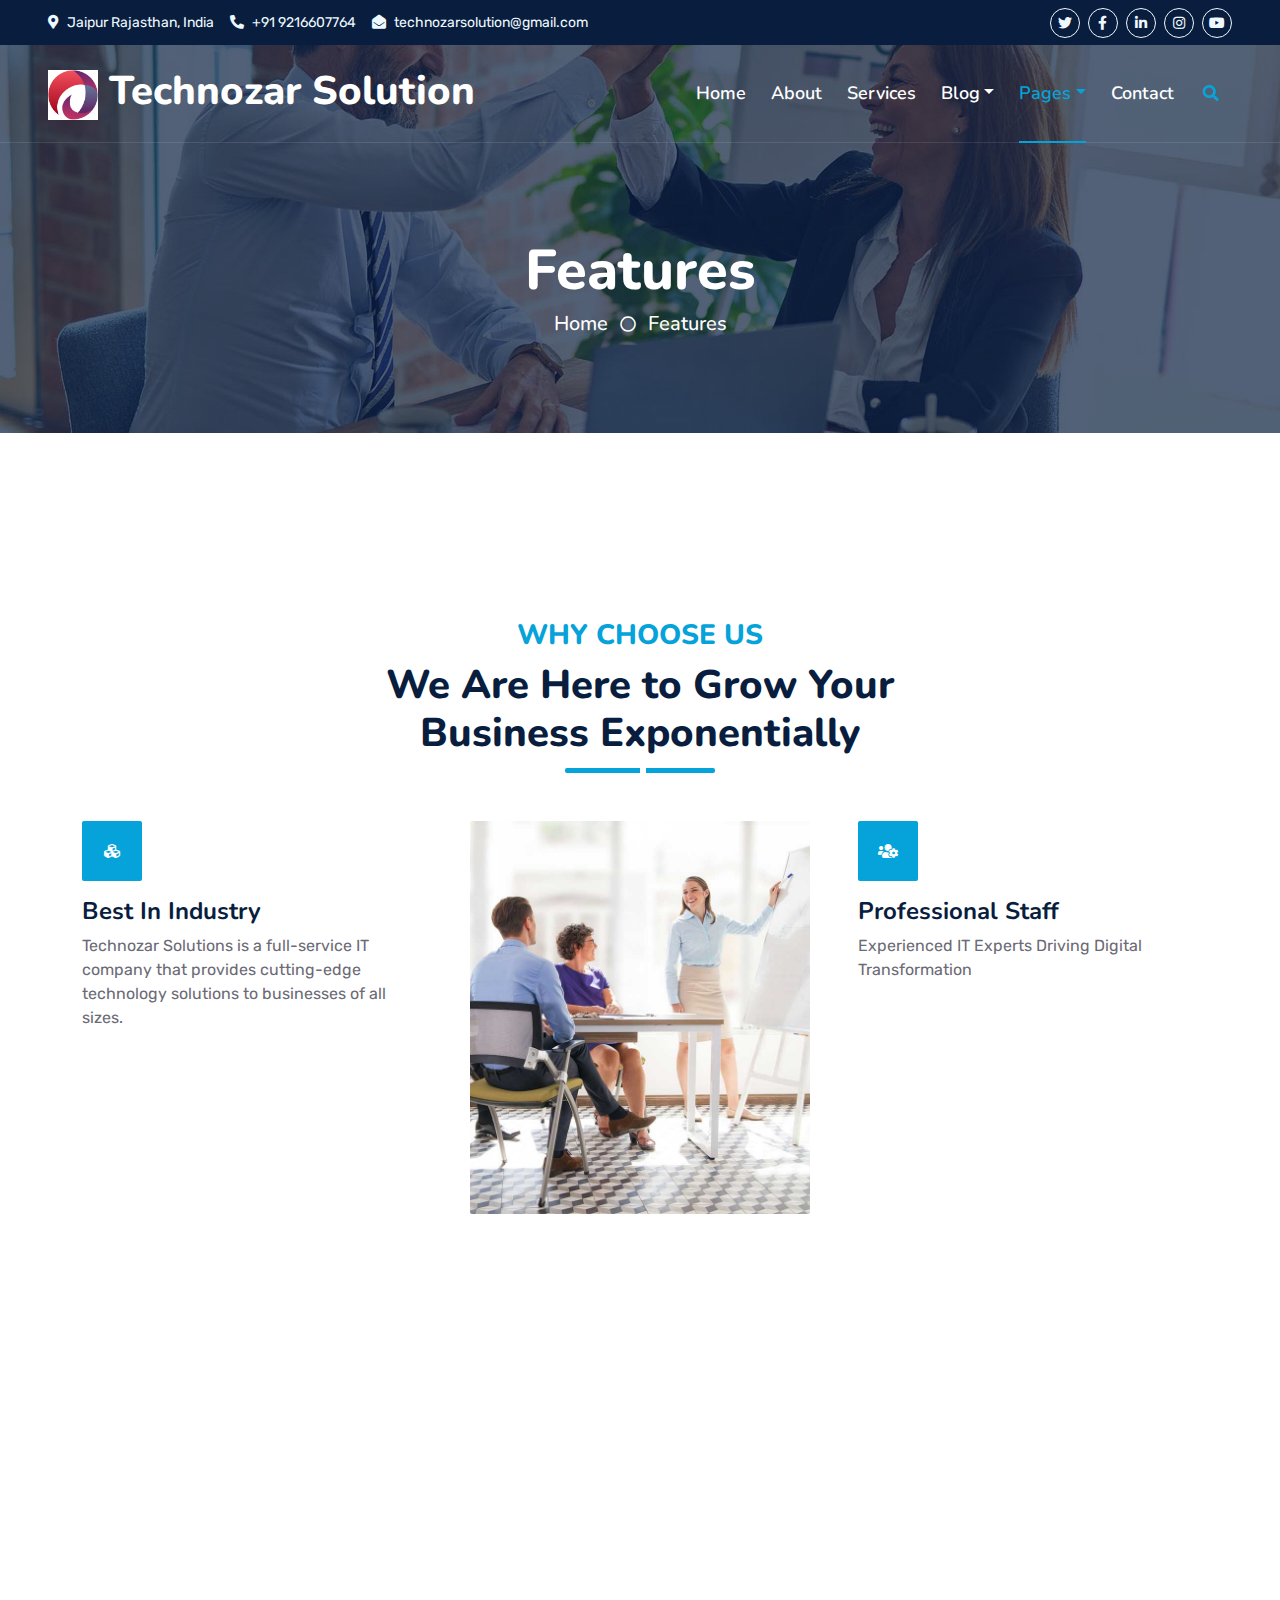
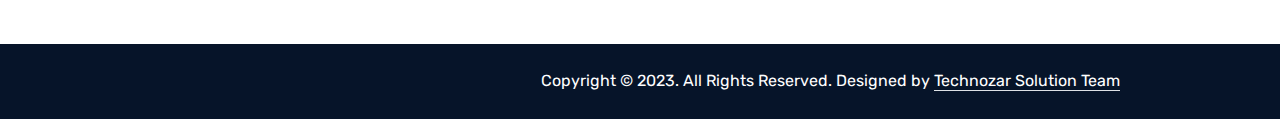
<file: feature.html>
<!DOCTYPE html>
<html lang="en">

<head>
    <meta charset="utf-8">
    <title>Technozar Solution - An IT Service Company</title>
    <meta content="width=device-width, initial-scale=1.0" name="viewport">
    <meta content="Free HTML Templates" name="keywords">
    <meta content="Free HTML Templates" name="description">

    <!-- Favicon -->
    <link href="img/Favicon.png" rel="icon">

    <!-- Google Web Fonts -->
    <link rel="preconnect" href="https://fonts.googleapis.com">
    <link rel="preconnect" href="https://fonts.gstatic.com" crossorigin>
    <link
        href="https://fonts.googleapis.com/css2?family=Nunito:wght@400;600;700;800&family=Rubik:wght@400;500;600;700&display=swap"
        rel="stylesheet">

    <!-- Icon Font Stylesheet -->
    <link href="https://cdnjs.cloudflare.com/ajax/libs/font-awesome/5.10.0/css/all.min.css" rel="stylesheet">
    <link href="https://cdn.jsdelivr.net/npm/bootstrap-icons@1.4.1/font/bootstrap-icons.css" rel="stylesheet">

    <!-- Libraries Stylesheet -->
    <link href="lib/owlcarousel/assets/owl.carousel.min.css" rel="stylesheet">
    <link href="lib/animate/animate.min.css" rel="stylesheet">

    <!-- Customized Bootstrap Stylesheet -->
    <link href="css/bootstrap.min.css" rel="stylesheet">

    <!-- Vendor CSS Files -->
    <link href="vendor/glightbox/css/glightbox.min.css" rel="stylesheet">

    <!-- Template Stylesheet -->
    <link href="css/style.css" rel="stylesheet">
</head>

<body>
    <!-- Spinner Start -->
    <div id="spinner"
        class="show bg-white position-fixed translate-middle w-100 vh-100 top-50 start-50 d-flex align-items-center justify-content-center">
        <div class="spinner"></div>
    </div>
    <!-- Spinner End -->


    <!-- Topbar Start -->
    <div class="container-fluid bg-dark px-5 d-none d-lg-block">
        <div class="row gx-0">
            <div class="col-lg-8 text-center text-lg-start mb-2 mb-lg-0">
                <div class="d-inline-flex align-items-center" style="height: 45px;">
                    <small class="me-3 text-light"><i class="fa fa-map-marker-alt me-2"></i>Jaipur Rajasthan,
                        India</small>
                    <small class="me-3 text-light"><i class="fa fa-phone-alt me-2"></i>+91 9216607764</small>
                    <small class="text-light"><i
                            class="fa fa-envelope-open me-2"></i>technozarsolution@gmail.com</small>
                </div>
            </div>
            <div class="col-lg-4 text-center text-lg-end">
                <div class="d-inline-flex align-items-center" style="height: 45px;">
                    <a class="btn btn-sm btn-outline-light btn-sm-square rounded-circle me-2"
                        href="https://twitter.com/technozar"><i class="fab fa-twitter fw-normal"></i></a>
                    <a class="btn btn-sm btn-outline-light btn-sm-square rounded-circle me-2"
                        href="https://www.facebook.com/profile.php?id=100089896600647"><i
                            class="fab fa-facebook-f fw-normal"></i></a>
                    <a class="btn btn-sm btn-outline-light btn-sm-square rounded-circle me-2"
                        href="https://www.linkedin.com/company/technozarsolution/"><i
                            class="fab fa-linkedin-in fw-normal"></i></a>
                    <a class="btn btn-sm btn-outline-light btn-sm-square rounded-circle me-2"
                        href="https://www.instagram.com/technozarsolution/"><i
                            class="fab fa-instagram fw-normal"></i></a>
                    <a class="btn btn-sm btn-outline-light btn-sm-square rounded-circle"
                        href="https://www.youtube.com/@Technozarsolution?si=UgcH9MsTezLSuvKV"><i
                            class="fab fa-youtube fw-normal"></i></a>
                </div>
            </div>
        </div>
    </div>
    <!-- Topbar End -->

    <!-- Navbar Start -->
    <div class="container-fluid position-relative p-0">
        <nav class="navbar navbar-expand-lg navbar-dark px-5 py-3 py-lg-0">
            <a href="index.html" class="navbar-brand p-0">
                <h1 class="m-0"><img src="img/Favicon.png" width="50" height="50"> Technozar Solution</h1>
            </a>
            <button class="navbar-toggler" type="button" data-bs-toggle="collapse" data-bs-target="#navbarCollapse">
                <span class="fa fa-bars"></span>
            </button>
            <div class="collapse navbar-collapse" id="navbarCollapse">
                <div class="navbar-nav ms-auto py-0">
                    <a href="index.html" class="nav-item nav-link">Home</a>
                    <a href="about.html" class="nav-item nav-link">About</a>
                    <a href="service.html" class="nav-item nav-link">Services</a>
                    <div class="nav-item dropdown">
                        <a href="#" class="nav-link dropdown-toggle" data-bs-toggle="dropdown">Blog</a>
                        <div class="dropdown-menu m-0">
                            <a href="blog.html" class="dropdown-item">Blog Grid</a>
                            <a href="detail.html" class="dropdown-item">Blog Detail</a>
                        </div>
                    </div>
                    <div class="nav-item dropdown">
                        <a href="#" class="nav-link dropdown-toggle active" data-bs-toggle="dropdown">Pages</a>
                        <div class="dropdown-menu m-0">
                            <a href="price.html" class="dropdown-item">Pricing Plan</a>
                            <a href="feature.html" class="dropdown-item active">Our features</a>
                            <a href="team.html" class="dropdown-item">Team Members</a>
                            <a href="testimonial.html" class="dropdown-item">Testimonial</a>
                            <a href="quote.html" class="dropdown-item">Free Quote</a>
                        </div>
                    </div>
                    <a href="contact.html" class="nav-item nav-link">Contact</a>
                </div>
                <butaton type="button" class="btn text-primary ms-3" data-bs-toggle="modal"
                    data-bs-target="#searchModal"><i class="fa fa-search"></i></butaton>
            </div>
        </nav>

        <div class="container-fluid bg-primary py-5 bg-header" style="margin-bottom: 90px;">
            <div class="row py-5">
                <div class="col-12 pt-lg-5 mt-lg-5 text-center">
                    <h1 class="display-4 text-white animated zoomIn">Features</h1>
                    <a href="" class="h5 text-white">Home</a>
                    <i class="far fa-circle text-white px-2"></i>
                    <a href="" class="h5 text-white">Features</a>
                </div>
            </div>
        </div>
    </div>
    <!-- Navbar End -->


    <!-- Full Screen Search Start -->
    <div class="modal fade" id="searchModal" tabindex="-1">
        <div class="modal-dialog modal-fullscreen">
            <div class="modal-content" style="background: rgba(9, 30, 62, .7);">
                <div class="modal-header border-0">
                    <button type="button" class="btn bg-white btn-close" data-bs-dismiss="modal"
                        aria-label="Close"></button>
                </div>
                <div class="modal-body d-flex align-items-center justify-content-center">
                    <div class="input-group" style="max-width: 600px;">
                        <input type="text" class="form-control bg-transparent border-primary p-3"
                            placeholder="Type search keyword">
                        <button class="btn btn-primary px-4"><i class="bi bi-search"></i></button>
                    </div>
                </div>
            </div>
        </div>
    </div>
    <!-- Full Screen Search End -->


    <!-- Features Start -->
    <div class="container-fluid py-5 wow fadeInUp" data-wow-delay="0.1s">
        <div class="container py-5">
            <div class="section-title text-center position-relative pb-3 mb-5 mx-auto" style="max-width: 600px;">
                <h3 class="fw-bold text-primary text-uppercase">Why Choose Us</h3>
                <h1 class="mb-0">We Are Here to Grow Your Business Exponentially</h1>
            </div>
            <div class="row g-5">
                <div class="col-lg-4">
                    <div class="row g-5">
                        <div class="col-12 wow zoomIn" data-wow-delay="0.2s">
                            <div class="bg-primary rounded d-flex align-items-center justify-content-center mb-3"
                                style="width: 60px; height: 60px;">
                                <i class="fa fa-cubes text-white"></i>
                            </div>
                            <h4>Best In Industry</h4>
                            <p class="mb-0">Technozar Solutions is a full-service IT company that provides cutting-edge
                                technology solutions to businesses of all sizes. </p>
                        </div>
                        <div class="col-12 wow zoomIn" data-wow-delay="0.6s">
                            <div class="bg-primary rounded d-flex align-items-center justify-content-center mb-3"
                                style="width: 60px; height: 60px;">
                                <i class="fa fa-award text-white"></i>
                            </div>
                            <h4>Award Winning</h4>
                            <p class="mb-0">Cutting-Edge Solutions for a Digital World</p>
                        </div>
                    </div>
                </div>
                <div class="col-lg-4  wow zoomIn" data-wow-delay="0.9s" style="min-height: 350px;">
                    <div class="position-relative h-100">
                        <img class="position-absolute w-100 h-100 rounded wow zoomIn" data-wow-delay="0.1s"
                            src="img/feature.jpg" style="object-fit: cover;">
                    </div>
                </div>
                <div class="col-lg-4">
                    <div class="row g-5">
                        <div class="col-12 wow zoomIn" data-wow-delay="0.4s">
                            <div class="bg-primary rounded d-flex align-items-center justify-content-center mb-3"
                                style="width: 60px; height: 60px;">
                                <i class="fa fa-users-cog text-white"></i>
                            </div>
                            <h4>Professional Staff</h4>
                            <p class="mb-0">Experienced IT Experts Driving Digital Transformation</p>
                        </div>
                        <div class="col-12 wow zoomIn" data-wow-delay="0.8s">
                            <div class="bg-primary rounded d-flex align-items-center justify-content-center mb-3"
                                style="width: 60px; height: 60px;">
                                <i class="fa fa-phone-alt text-white"></i>
                            </div>
                            <h4>24/7 Support</h4>
                            <p class="mb-0">Providing round-the-clock IT support to keep your business running smoothly,
                                day and night.</p>
                        </div>
                    </div>
                </div>
            </div>
        </div>
    </div>
    <!-- Features Start -->


    <!-- Footer Start -->
    <div class="container-fluid bg-dark text-light mt-3 wow fadeInUp" data-wow-delay="0.1s">
        <div class="container">
            <div class="row gx-5">
                <div class="col-lg-4 col-md-6 footer-about">
                    <div
                        class="d-flex flex-column align-items-center justify-content-center text-center h-100 bg-primary p-4">
                        <a href="index.html" class="navbar-brand">
                            <h1 class="m-0 text-white">Technozar Solution</h1>
                        </a>
                        <p class="mt-3 mb-4">Technozar Solutions is a full-service IT company
                            that provides cutting-edge technology solutions
                            to businesses of all sizes.</p>
                    </div>
                </div>
                <div class="col-lg-8 col-md-6">
                    <div class="row gx-5">
                        <div class="col-lg-4 col-md-12 pt-5 mb-5">
                            <div class="section-title section-title-sm position-relative pb-3 mb-4">
                                <h3 class="text-light mb-0">Get In Touch</h3>
                            </div>
                            <div class="d-flex mb-2">
                                <i class="bi bi-geo-alt text-primary me-2"></i>
                                <p class="mb-0">Jaipur, Rajasthan, India</p>
                            </div>
                            <div class="d-flex mb-2">
                                <i class="bi bi-envelope-open text-primary me-2"></i>
                                <p class="mb-0">technozarsolution@gmail.com</p>
                            </div>
                            <div class="d-flex mb-2">
                                <i class="bi bi-telephone text-primary me-2"></i>
                                <p class="mb-0">+91 9216607764</p>
                            </div>
                            <div class="d-flex mt-4">
                                <a class="btn btn-primary btn-square me-2" href="https://twitter.com/technozar"><i
                                        class="fab fa-twitter fw-normal"></i></a>
                                <a class="btn btn-primary btn-square me-2"
                                    href="https://www.facebook.com/profile.php?id=100089896600647"><i
                                        class="fab fa-facebook-f fw-normal"></i></a>
                                <a class="btn btn-primary btn-square me-2"
                                    href="https://www.linkedin.com/company/technozarsolution/"><i
                                        class="fab fa-linkedin-in fw-normal"></i></a>
                                <a class="btn btn-primary btn-square me-2"
                                    href="https://www.youtube.com/@Technozarsolution?si=UgcH9MsTezLSuvKV"><i
                                        class="fab fa-youtube fw-normal"></i></a>
                                <a class="btn btn-primary btn-square"
                                    href="https://www.instagram.com/technozarsolution/"><i
                                        class="fab fa-instagram fw-normal"></i></a>
                            </div>
                        </div>
                        <div class="col-lg-4 col-md-12 pt-0 pt-lg-5 mb-5">
                            <div class="section-title section-title-sm position-relative pb-3 mb-4">
                                <h3 class="text-light mb-0">Quick Links</h3>
                            </div>
                            <div class="link-animated d-flex flex-column justify-content-start">
                                <a class="text-light mb-2" href="#"><i
                                        class="bi bi-arrow-right text-primary me-2"></i>Home</a>
                                <a class="text-light mb-2" href="#"><i
                                        class="bi bi-arrow-right text-primary me-2"></i>About Us</a>
                                <a class="text-light mb-2" href="#"><i
                                        class="bi bi-arrow-right text-primary me-2"></i>Portfolio</a>
                                <a class="text-light" href="#"><i class="bi bi-arrow-right text-primary me-2"></i>Latest
                                    Blog</a>
                            </div>
                        </div>
                        <div class="col-lg-4 col-md-12 pt-0 pt-lg-5 mb-5">
                            <div class="section-title section-title-sm position-relative pb-3 mb-4">
                                <h3 class="text-light mb-0">Query Links</h3>
                            </div>
                            <div class="link-animated d-flex flex-column justify-content-start">
                                <a class="text-light mb-2" href="#"><i
                                        class="bi bi-arrow-right text-primary me-2"></i>Request A
                                    Quote</a>
                                <a class="text-light mb-2" href="#"><i
                                        class="bi bi-arrow-right text-primary me-2"></i>Process View</a>
                                <a class="text-light mb-2" href="#"><i
                                        class="bi bi-arrow-right text-primary me-2"></i>Our Services</a>
                                <a class="text-light mb-2" href="#"><i
                                        class="bi bi-arrow-right text-primary me-2"></i>Contact Us</a>
                            </div>
                        </div>
                    </div>
                </div>
            </div>
        </div>
    </div>
    <div class="container-fluid text-white" style="background: #061429;">
        <div class="container text-center">
            <div class="row justify-content-end">
                <div class="col-lg-8 col-md-6">
                    <div class="d-flex align-items-center justify-content-center" style="height: 75px;">
                        <p class="mb-0"> Copyright &copy; 2023. All
                            Rights Reserved.

                            <!--/*** This template is free as long as you keep the footer author’s credit link/attribution link/backlink. If you'd like to use the template without the footer author’s credit link/attribution link/backlink, you can purchase the Credit Removal License from "https://htmlcodex.com/credit-removal". Thank you for your support. ***/-->
                            Designed by <a class="text-white border-bottom">Technozar Solution Team </a>
                        </p>
                    </div>
                </div>
            </div>
        </div>
    </div>
    <!-- Footer End -->


    <!-- Back to Top -->
    <a href="#" class="btn btn-lg btn-primary btn-lg-square rounded back-to-top"><i class="bi bi-arrow-up"></i></a>


    <!-- JavaScript Libraries -->
    <script src="https://code.jquery.com/jquery-3.4.1.min.js"></script>
    <script src="https://cdn.jsdelivr.net/npm/bootstrap@5.0.0/dist/js/bootstrap.bundle.min.js"></script>
    <script src="lib/wow/wow.min.js"></script>
    <script src="lib/easing/easing.min.js"></script>
    <script src="lib/waypoints/waypoints.min.js"></script>
    <script src="lib/counterup/counterup.min.js"></script>
    <script src="lib/owlcarousel/owl.carousel.min.js"></script>

    <!-- Vendor JS Files -->
    <script src="vendor/glightbox/js/glightbox.min.js"></script>

    <!-- Template Javascript -->
    <script src="js/main.js"></script>
</body>

</html>
</file>
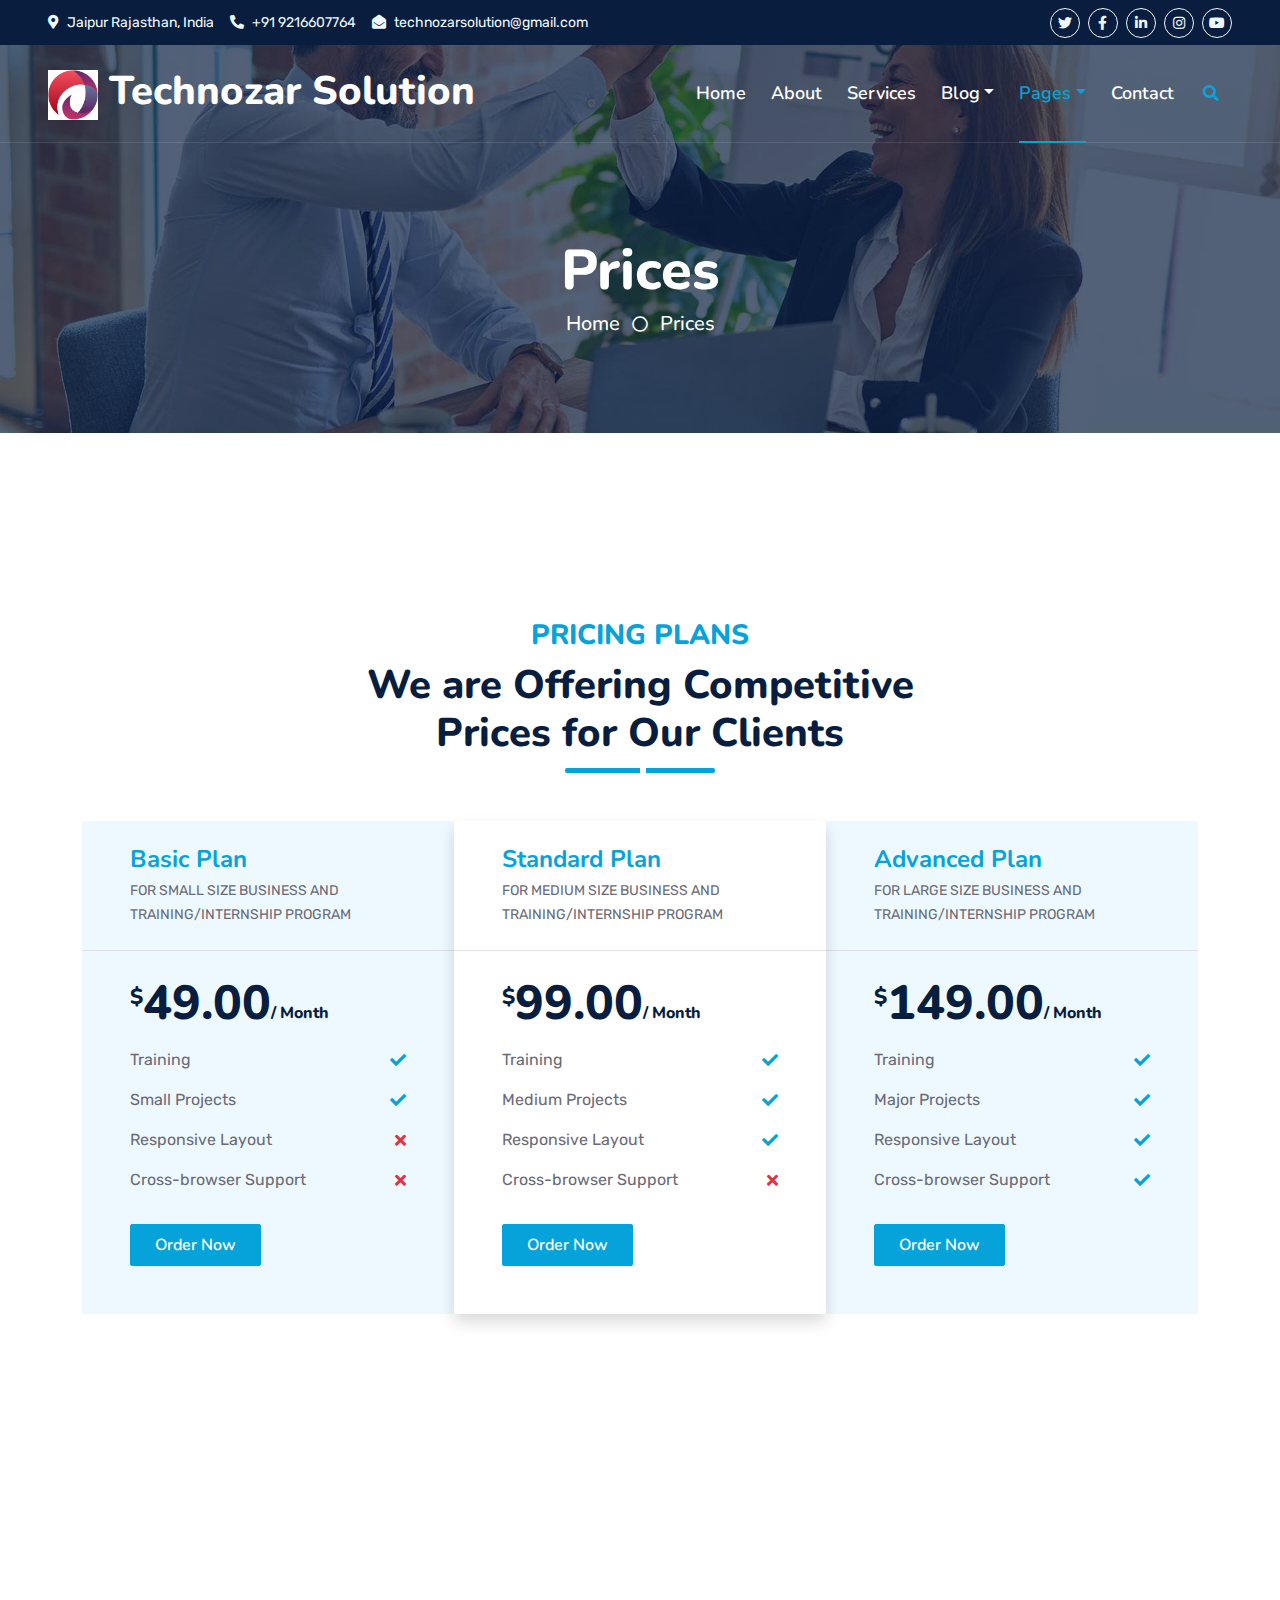
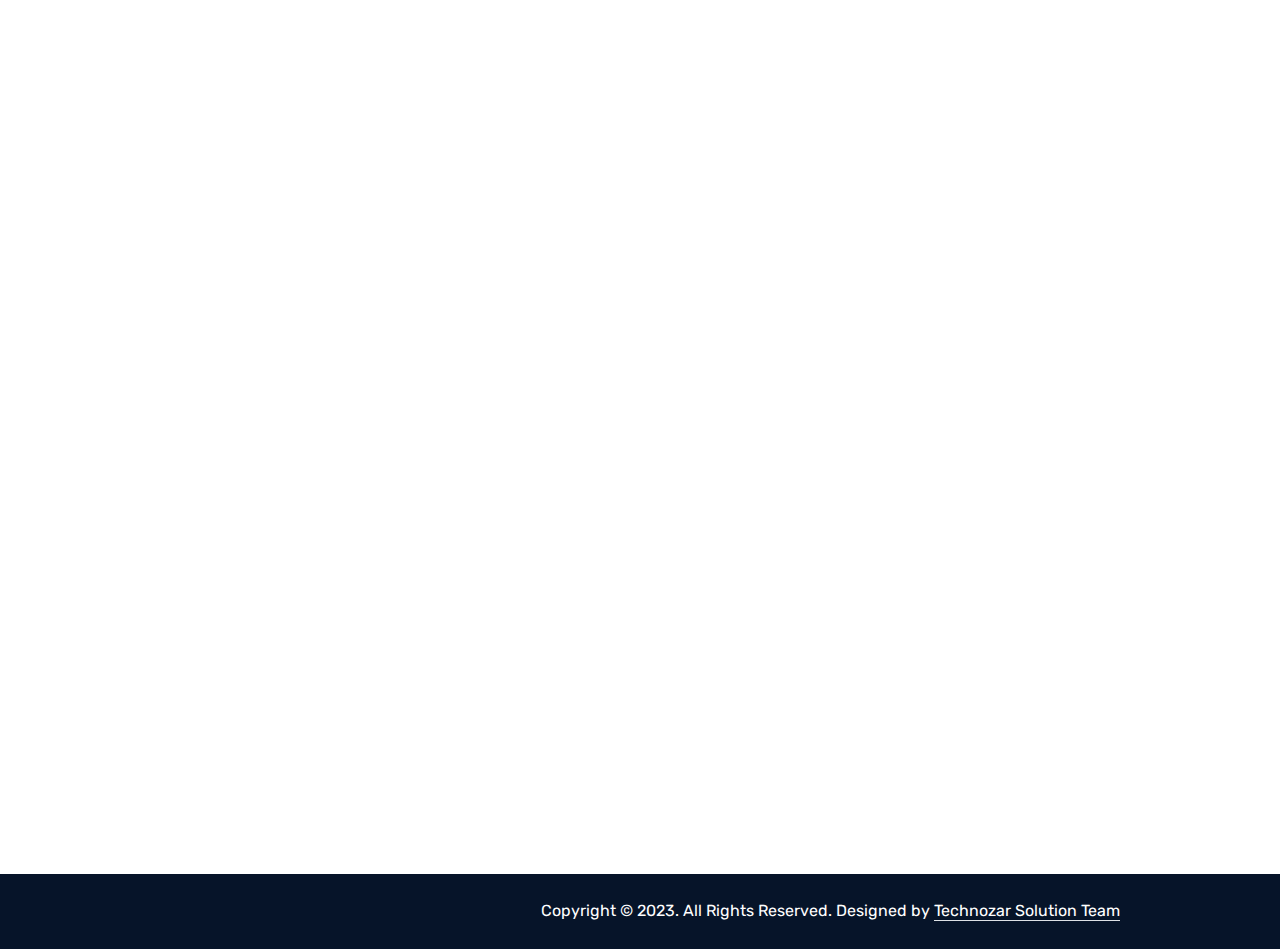
<file: price.html>
<!DOCTYPE html>
<html lang="en">

<head>
    <meta charset="utf-8">
    <title>Technozar Solution - An IT Service Company</title>
    <meta content="width=device-width, initial-scale=1.0" name="viewport">
    <meta content="Free HTML Templates" name="keywords">
    <meta content="Free HTML Templates" name="description">

    <!-- Favicon -->
    <link href="img/Favicon.png" rel="icon">

    <!-- Google Web Fonts -->
    <link rel="preconnect" href="https://fonts.googleapis.com">
    <link rel="preconnect" href="https://fonts.gstatic.com" crossorigin>
    <link
        href="https://fonts.googleapis.com/css2?family=Nunito:wght@400;600;700;800&family=Rubik:wght@400;500;600;700&display=swap"
        rel="stylesheet">

    <!-- Icon Font Stylesheet -->
    <link href="https://cdnjs.cloudflare.com/ajax/libs/font-awesome/5.10.0/css/all.min.css" rel="stylesheet">
    <link href="https://cdn.jsdelivr.net/npm/bootstrap-icons@1.4.1/font/bootstrap-icons.css" rel="stylesheet">

    <!-- Libraries Stylesheet -->
    <link href="lib/owlcarousel/assets/owl.carousel.min.css" rel="stylesheet">
    <link href="lib/animate/animate.min.css" rel="stylesheet">

    <!-- Customized Bootstrap Stylesheet -->
    <link href="css/bootstrap.min.css" rel="stylesheet">

    <!-- Vendor CSS Files -->
    <link href="vendor/glightbox/css/glightbox.min.css" rel="stylesheet">

    <!-- Template Stylesheet -->
    <link href="css/style.css" rel="stylesheet">
</head>

<body>
    <!-- Spinner Start -->
    <div id="spinner"
        class="show bg-white position-fixed translate-middle w-100 vh-100 top-50 start-50 d-flex align-items-center justify-content-center">
        <div class="spinner"></div>
    </div>
    <!-- Spinner End -->


    <!-- Topbar Start -->
    <div class="container-fluid bg-dark px-5 d-none d-lg-block">
        <div class="row gx-0">
            <div class="col-lg-8 text-center text-lg-start mb-2 mb-lg-0">
                <div class="d-inline-flex align-items-center" style="height: 45px;">
                    <small class="me-3 text-light"><i class="fa fa-map-marker-alt me-2"></i>Jaipur Rajasthan,
                        India</small>
                    <small class="me-3 text-light"><i class="fa fa-phone-alt me-2"></i>+91 9216607764</small>
                    <small class="text-light"><i
                            class="fa fa-envelope-open me-2"></i>technozarsolution@gmail.com</small>
                </div>
            </div>
            <div class="col-lg-4 text-center text-lg-end">
                <div class="d-inline-flex align-items-center" style="height: 45px;">
                    <a class="btn btn-sm btn-outline-light btn-sm-square rounded-circle me-2"
                        href="https://twitter.com/technozar"><i class="fab fa-twitter fw-normal"></i></a>
                    <a class="btn btn-sm btn-outline-light btn-sm-square rounded-circle me-2"
                        href="https://www.facebook.com/profile.php?id=100089896600647"><i
                            class="fab fa-facebook-f fw-normal"></i></a>
                    <a class="btn btn-sm btn-outline-light btn-sm-square rounded-circle me-2"
                        href="https://www.linkedin.com/company/technozarsolution/"><i
                            class="fab fa-linkedin-in fw-normal"></i></a>
                    <a class="btn btn-sm btn-outline-light btn-sm-square rounded-circle me-2"
                        href="https://www.instagram.com/technozarsolution/"><i
                            class="fab fa-instagram fw-normal"></i></a>
                    <a class="btn btn-sm btn-outline-light btn-sm-square rounded-circle"
                        href="https://www.youtube.com/@Technozarsolution?si=UgcH9MsTezLSuvKV"><i
                            class="fab fa-youtube fw-normal"></i></a>
                </div>
            </div>
        </div>
    </div>
    <!-- Topbar End -->

    <!-- Navbar Start -->
    <div class="container-fluid position-relative p-0">
        <nav class="navbar navbar-expand-lg navbar-dark px-5 py-3 py-lg-0">
            <a href="index.html" class="navbar-brand p-0">
                <h1 class="m-0"><img src="img/Favicon.png" width="50" height="50"> Technozar Solution</h1>
            </a>
            <button class="navbar-toggler" type="button" data-bs-toggle="collapse" data-bs-target="#navbarCollapse">
                <span class="fa fa-bars"></span>
            </button>
            <div class="collapse navbar-collapse" id="navbarCollapse">
                <div class="navbar-nav ms-auto py-0">
                    <a href="index.html" class="nav-item nav-link">Home</a>
                    <a href="about.html" class="nav-item nav-link">About</a>
                    <a href="service.html" class="nav-item nav-link">Services</a>
                    <div class="nav-item dropdown">
                        <a href="#" class="nav-link dropdown-toggle" data-bs-toggle="dropdown">Blog</a>
                        <div class="dropdown-menu m-0">
                            <a href="blog.html" class="dropdown-item">Blog Grid</a>
                            <a href="detail.html" class="dropdown-item">Blog Detail</a>
                        </div>
                    </div>
                    <div class="nav-item dropdown">
                        <a href="#" class="nav-link dropdown-toggle active" data-bs-toggle="dropdown">Pages</a>
                        <div class="dropdown-menu m-0">
                            <a href="price.html" class="dropdown-item active">Pricing Plan</a>
                            <a href="feature.html" class="dropdown-item">Our features</a>
                            <a href="team.html" class="dropdown-item">Team Members</a>
                            <a href="testimonial.html" class="dropdown-item">Testimonial</a>
                            <a href="quote.html" class="dropdown-item">Free Quote</a>
                        </div>
                    </div>
                    <a href="contact.html" class="nav-item nav-link">Contact</a>
                </div>
                <butaton type="button" class="btn text-primary ms-3" data-bs-toggle="modal"
                    data-bs-target="#searchModal"><i class="fa fa-search"></i></butaton>
            </div>
        </nav>

        <div class="container-fluid bg-primary py-5 bg-header" style="margin-bottom: 90px;">
            <div class="row py-5">
                <div class="col-12 pt-lg-5 mt-lg-5 text-center">
                    <h1 class="display-4 text-white animated zoomIn">Prices</h1>
                    <a href="" class="h5 text-white">Home</a>
                    <i class="far fa-circle text-white px-2"></i>
                    <a href="" class="h5 text-white">Prices</a>
                </div>
            </div>
        </div>
    </div>
    <!-- Navbar End -->


    <!-- Full Screen Search Start -->
    <div class="modal fade" id="searchModal" tabindex="-1">
        <div class="modal-dialog modal-fullscreen">
            <div class="modal-content" style="background: rgba(9, 30, 62, .7);">
                <div class="modal-header border-0">
                    <button type="button" class="btn bg-white btn-close" data-bs-dismiss="modal"
                        aria-label="Close"></button>
                </div>
                <div class="modal-body d-flex align-items-center justify-content-center">
                    <div class="input-group" style="max-width: 600px;">
                        <input type="text" class="form-control bg-transparent border-primary p-3"
                            placeholder="Type search keyword">
                        <button class="btn btn-primary px-4"><i class="bi bi-search"></i></button>
                    </div>
                </div>
            </div>
        </div>
    </div>
    <!-- Full Screen Search End -->


    <!-- Pricing Plan Start -->
    <div class="container-fluid py-5 wow fadeInUp" data-wow-delay="0.1s">
        <div class="container py-5">
            <div class="section-title text-center position-relative pb-3 mb-5 mx-auto" style="max-width: 600px;">
                <h3 class="fw-bold text-primary text-uppercase">Pricing Plans</h3>
                <h1 class="mb-0">We are Offering Competitive Prices for Our Clients</h1>
            </div>
            <div class="row g-0">
                <div class="col-lg-4 wow slideInUp" data-wow-delay="0.6s">
                    <div class="bg-light rounded">
                        <div class="border-bottom py-4 px-5 mb-4">
                            <h4 class="text-primary mb-1">Basic Plan</h4>
                            <small class="text-uppercase">For Small Size Business and Training/Internship
                                Program</small>
                        </div>
                        <div class="p-5 pt-0">
                            <h1 class="display-5 mb-3">
                                <small class="align-top"
                                    style="font-size: 22px; line-height: 45px;">$</small>49.00<small
                                    class="align-bottom" style="font-size: 16px; line-height: 40px;">/ Month</small>
                            </h1>
                            <div class="d-flex justify-content-between mb-3"><span>Training</span><i
                                    class="fa fa-check text-primary pt-1"></i></div>
                            <div class="d-flex justify-content-between mb-3"><span>Small Projects</span><i
                                    class="fa fa-check text-primary pt-1"></i></div>
                            <div class="d-flex justify-content-between mb-3"><span>Responsive Layout</span><i
                                    class="fa fa-times text-danger pt-1"></i></div>
                            <div class="d-flex justify-content-between mb-2"><span>Cross-browser Support</span><i
                                    class="fa fa-times text-danger pt-1"></i></div>
                            <a href="" class="btn btn-primary py-2 px-4 mt-4">Order Now</a>
                        </div>
                    </div>
                </div>
                <div class="col-lg-4 wow slideInUp" data-wow-delay="0.3s">
                    <div class="bg-white rounded shadow position-relative" style="z-index: 1;">
                        <div class="border-bottom py-4 px-5 mb-4">
                            <h4 class="text-primary mb-1">Standard Plan</h4>
                            <small class="text-uppercase">For Medium Size Business and Training/Internship
                                Program</small>
                        </div>
                        <div class="p-5 pt-0">
                            <h1 class="display-5 mb-3">
                                <small class="align-top"
                                    style="font-size: 22px; line-height: 45px;">$</small>99.00<small
                                    class="align-bottom" style="font-size: 16px; line-height: 40px;">/ Month</small>
                            </h1>
                            <div class="d-flex justify-content-between mb-3"><span>Training</span><i
                                    class="fa fa-check text-primary pt-1"></i></div>
                            <div class="d-flex justify-content-between mb-3"><span>Medium Projects</span><i
                                    class="fa fa-check text-primary pt-1"></i></div>
                            <div class="d-flex justify-content-between mb-3"><span>Responsive Layout</span><i
                                    class="fa fa-check text-primary pt-1"></i></div>
                            <div class="d-flex justify-content-between mb-2"><span>Cross-browser Support</span><i
                                    class="fa fa-times text-danger pt-1"></i></div>
                            <a href="" class="btn btn-primary py-2 px-4 mt-4">Order Now</a>
                        </div>
                    </div>
                </div>
                <div class="col-lg-4 wow slideInUp" data-wow-delay="0.9s">
                    <div class="bg-light rounded">
                        <div class="border-bottom py-4 px-5 mb-4">
                            <h4 class="text-primary mb-1">Advanced Plan</h4>
                            <small class="text-uppercase">For Large Size Business and Training/Internship
                                Program</small>
                        </div>
                        <div class="p-5 pt-0">
                            <h1 class="display-5 mb-3">
                                <small class="align-top"
                                    style="font-size: 22px; line-height: 45px;">$</small>149.00<small
                                    class="align-bottom" style="font-size: 16px; line-height: 40px;">/ Month</small>
                            </h1>
                            <div class="d-flex justify-content-between mb-3"><span>Training</span><i
                                    class="fa fa-check text-primary pt-1"></i></div>
                            <div class="d-flex justify-content-between mb-3"><span>Major Projects</span><i
                                    class="fa fa-check text-primary pt-1"></i></div>
                            <div class="d-flex justify-content-between mb-3"><span>Responsive Layout</span><i
                                    class="fa fa-check text-primary pt-1"></i></div>
                            <div class="d-flex justify-content-between mb-2"><span>Cross-browser Support</span><i
                                    class="fa fa-check text-primary pt-1"></i></div>
                            <a href="" class="btn btn-primary py-2 px-4 mt-4">Order Now</a>
                        </div>
                    </div>
                </div>
            </div>
        </div>
    </div>
    <!-- Pricing Plan End -->


    <!-- Quote Start -->
    <div class="container-fluid py-5 wow fadeInUp" data-wow-delay="0.1s">
        <div class="container py-5">
            <div class="row g-5">
                <div class="col-lg-7">
                    <div class="section-title position-relative pb-3 mb-5">
                        <h5 class="fw-bold text-primary text-uppercase">Request A Quote</h5>
                        <h1 class="mb-0">Need A Free Quote? Please Feel Free to Contact Us</h1>
                    </div>
                    <div class="row gx-3">
                        <div class="col-sm-6 wow zoomIn" data-wow-delay="0.2s">
                            <h5 class="mb-4"><i class="fa fa-reply text-primary me-3"></i>Reply within 24 hours</h5>
                        </div>
                        <div class="col-sm-6 wow zoomIn" data-wow-delay="0.4s">
                            <h5 class="mb-4"><i class="fa fa-phone-alt text-primary me-3"></i>24 hrs telephone support
                            </h5>
                        </div>
                    </div>
                    <p class="mb-4 text-justify">Experience uninterrupted IT excellence with our 24/7 support. Our
                        dedicated team is
                        here around the clock to assist you with any technical issue or inquiry. We provide rapid
                        solutions, ensuring your systems run smoothly, and you stay focused on what matters most. With
                        our proactive approach and expertise, your IT needs are in reliable hands. Trust us to keep your
                        business running seamlessly.</p>
                    <div class="d-flex align-items-center mt-2 wow zoomIn" data-wow-delay="0.6s">
                        <div class="bg-primary d-flex align-items-center justify-content-center rounded"
                            style="width: 60px; height: 60px;">
                            <i class="fa fa-phone-alt text-white"></i>
                        </div>
                        <div class="ps-4">
                            <h5 class="mb-2">Call to ask any question</h5>
                            <h4 class="text-primary mb-0">+91 9216607764</h4>
                        </div>
                    </div>
                </div>
                <div class="col-lg-5">
                    <div class="bg-primary rounded h-100 d-flex align-items-center p-5 wow zoomIn"
                        data-wow-delay="0.9s">
                        <form method="POST" id="myForm">
                            <div class="row g-3">
                                <div class="col-xl-12">
                                    <input type="text" class="form-control bg-light border-0" placeholder="Your Name" style="height: 55px;" name="name" required>
                                </div>
                                <div class="col-12">
                                    <input type="email" class="form-control bg-light border-0" placeholder="Your Email" style="height: 55px;" name="email" required>
                                </div>
                                <div class="col-12">
                                    <input type="number" class="form-control bg-light border-0" placeholder="Mobile Number" style="height: 55px;" name="phone" required>
                                </div>
                                <div class="col-12">
                                    <select class="form-select bg-light border-0" style="height: 55px;" name="service" required>
                                        <option selected>Select Service</option>
                                        <option value="Training">Training</option>
                                        <option value="Intership">Internship</option>
                                        <option value="Digital Marketing">Digital Marketing</option>
                                        <option value="Software Development">Software Development</option>
                                        <option value="Web Development">Web Development</option>
                                        <option value="Data Management">Data Management</option>
                                        <option value="Other">Other..</option>
                                    </select>
                                </div>
                                <div class="col-12">
                                    <textarea class="form-control bg-light border-0" rows="3" placeholder="Message" name="message" required></textarea>
                                </div>
                                <div class="col-12">
                                    <button class="btn btn-dark w-100 py-3" type="submit" id="submitButton">Submit</button>
                                </div>
                            </div>
                        </form>   
                    </div>
                </div>
            </div>
        </div>
    </div>
    <!-- Quote End -->




    <!-- Footer Start -->
    <div class="container-fluid bg-dark text-light mt-3 wow fadeInUp" data-wow-delay="0.1s">
        <div class="container">
            <div class="row gx-5">
                <div class="col-lg-4 col-md-6 footer-about">
                    <div
                        class="d-flex flex-column align-items-center justify-content-center text-center h-100 bg-primary p-4">
                        <a href="index.html" class="navbar-brand">
                            <h1 class="m-0 text-white">Technozar Solution</h1>
                        </a>
                        <p class="mt-3 mb-4">Technozar Solutions is a full-service IT company
                            that provides cutting-edge technology solutions
                            to businesses of all sizes.</p>
                    </div>
                </div>
                <div class="col-lg-8 col-md-6">
                    <div class="row gx-5">
                        <div class="col-lg-4 col-md-12 pt-5 mb-5">
                            <div class="section-title section-title-sm position-relative pb-3 mb-4">
                                <h3 class="text-light mb-0">Get In Touch</h3>
                            </div>
                            <div class="d-flex mb-2">
                                <i class="bi bi-geo-alt text-primary me-2"></i>
                                <p class="mb-0">Jaipur, Rajasthan, India</p>
                            </div>
                            <div class="d-flex mb-2">
                                <i class="bi bi-envelope-open text-primary me-2"></i>
                                <p class="mb-0">technozarsolution@gmail.com</p>
                            </div>
                            <div class="d-flex mb-2">
                                <i class="bi bi-telephone text-primary me-2"></i>
                                <p class="mb-0">+91 9216607764</p>
                            </div>
                            <div class="d-flex mt-4">
                                <a class="btn btn-primary btn-square me-2" href="https://twitter.com/technozar"><i
                                        class="fab fa-twitter fw-normal"></i></a>
                                <a class="btn btn-primary btn-square me-2"
                                    href="https://www.facebook.com/profile.php?id=100089896600647"><i
                                        class="fab fa-facebook-f fw-normal"></i></a>
                                <a class="btn btn-primary btn-square me-2"
                                    href="https://www.linkedin.com/company/technozarsolution/"><i
                                        class="fab fa-linkedin-in fw-normal"></i></a>
                                <a class="btn btn-primary btn-square me-2"
                                    href="https://www.youtube.com/@Technozarsolution?si=UgcH9MsTezLSuvKV"><i
                                        class="fab fa-youtube fw-normal"></i></a>
                                <a class="btn btn-primary btn-square"
                                    href="https://www.instagram.com/technozarsolution/"><i
                                        class="fab fa-instagram fw-normal"></i></a>
                            </div>
                        </div>
                        <div class="col-lg-4 col-md-12 pt-0 pt-lg-5 mb-5">
                            <div class="section-title section-title-sm position-relative pb-3 mb-4">
                                <h3 class="text-light mb-0">Quick Links</h3>
                            </div>
                            <div class="link-animated d-flex flex-column justify-content-start">
                                <a class="text-light mb-2" href="#"><i
                                        class="bi bi-arrow-right text-primary me-2"></i>Home</a>
                                <a class="text-light mb-2" href="#"><i
                                        class="bi bi-arrow-right text-primary me-2"></i>About Us</a>
                                <a class="text-light mb-2" href="#"><i
                                        class="bi bi-arrow-right text-primary me-2"></i>Portfolio</a>
                                <a class="text-light" href="#"><i class="bi bi-arrow-right text-primary me-2"></i>Latest
                                    Blog</a>
                            </div>
                        </div>
                        <div class="col-lg-4 col-md-12 pt-0 pt-lg-5 mb-5">
                            <div class="section-title section-title-sm position-relative pb-3 mb-4">
                                <h3 class="text-light mb-0">Query Links</h3>
                            </div>
                            <div class="link-animated d-flex flex-column justify-content-start">
                                <a class="text-light mb-2" href="#"><i
                                        class="bi bi-arrow-right text-primary me-2"></i>Request A
                                    Quote</a>
                                <a class="text-light mb-2" href="#"><i
                                        class="bi bi-arrow-right text-primary me-2"></i>Process View</a>
                                <a class="text-light mb-2" href="#"><i
                                        class="bi bi-arrow-right text-primary me-2"></i>Our Services</a>
                                <a class="text-light mb-2" href="#"><i
                                        class="bi bi-arrow-right text-primary me-2"></i>Contact Us</a>
                            </div>
                        </div>
                    </div>
                </div>
            </div>
        </div>
    </div>
    <div class="container-fluid text-white" style="background: #061429;">
        <div class="container text-center">
            <div class="row justify-content-end">
                <div class="col-lg-8 col-md-6">
                    <div class="d-flex align-items-center justify-content-center" style="height: 75px;">
                        <p class="mb-0"> Copyright &copy; 2023. All
                            Rights Reserved.

                            <!--/*** This template is free as long as you keep the footer author’s credit link/attribution link/backlink. If you'd like to use the template without the footer author’s credit link/attribution link/backlink, you can purchase the Credit Removal License from "https://htmlcodex.com/credit-removal". Thank you for your support. ***/-->
                            Designed by <a class="text-white border-bottom">Technozar Solution Team </a>
                        </p>
                    </div>
                </div>
            </div>
        </div>
    </div>
    <!-- Footer End -->


    <!-- Back to Top -->
    <a href="#" class="btn btn-lg btn-primary btn-lg-square rounded back-to-top"><i class="bi bi-arrow-up"></i></a>


    <!-- JavaScript Libraries -->
    <script src="https://code.jquery.com/jquery-3.4.1.min.js"></script>
    <script src="https://cdn.jsdelivr.net/npm/bootstrap@5.0.0/dist/js/bootstrap.bundle.min.js"></script>
    <script src="lib/wow/wow.min.js"></script>
    <script src="lib/easing/easing.min.js"></script>
    <script src="lib/waypoints/waypoints.min.js"></script>
    <script src="lib/counterup/counterup.min.js"></script>
    <script src="lib/owlcarousel/owl.carousel.min.js"></script>

    <!-- Vendor JS Files -->
    <script src="vendor/glightbox/js/glightbox.min.js"></script>

    <!-- Template Javascript -->
    <script src="js/main.js"></script>

    <script>
        // Get reference to the form and submit button
        const form = document.getElementById('myForm');
        const submitButton = document.getElementById('submitButton');

        // Function to show a pop-up message for successful submission
        function showSuccessPopup() {
            alert('Thank you for your submission. We will get back to you soon.'); // You can customize this pop-up message as needed.
        }

        // Function to handle form submission
        async function handleSubmit(event) {
            event.preventDefault(); // Prevent the default form submission behavior

            // You can perform any additional validation here if needed

            // Prepare the form data
            const formData = new FormData(form);

            try {
                // Send the form data to Formspree using fetch
                const response = await fetch('https://formspree.io/f/xeqbpwed', {
                    method: 'POST',
                    body: formData,
                    headers: {
                        'Accept': 'application/json'
                    }
                });

                if (response.ok) {
                    // If the response is successful, show the success pop-up
                    showSuccessPopup();
                    // Optionally, you can reset the form after successful submission
                    form.reset();
                } else {
                    alert('Form submission failed. Please try again later.'); // Handle the error
                }
            } catch (error) {
                console.error('Error:', error);
            }
        }

        // Add an event listener to the form for submission
        form.addEventListener('submit', handleSubmit);
    </script>
</body>

</html>
</file>
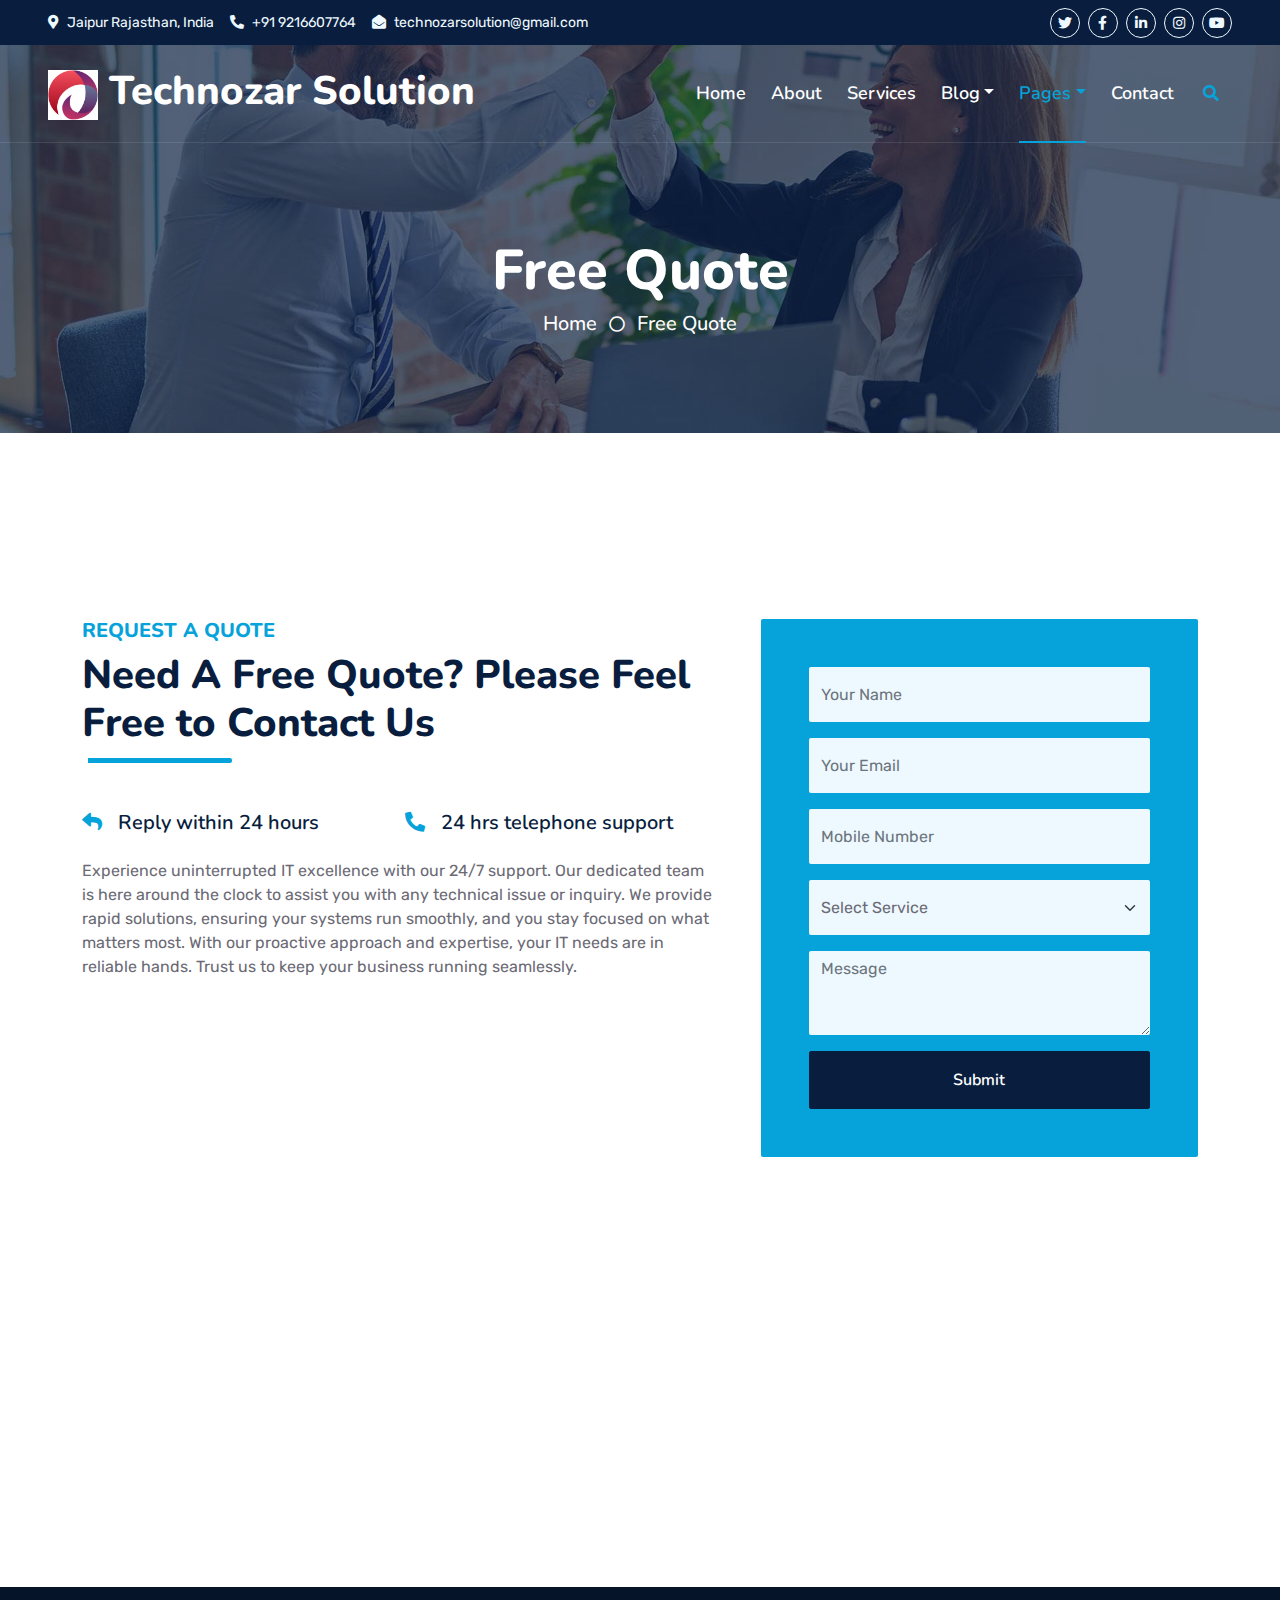
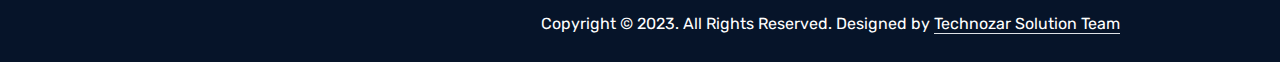
<file: quote.html>
<!DOCTYPE html>
<html lang="en">

<head>
    <meta charset="utf-8">
    <title>Technozar Solution - An IT Service Company</title>
    <meta content="width=device-width, initial-scale=1.0" name="viewport">
    <meta content="Free HTML Templates" name="keywords">
    <meta content="Free HTML Templates" name="description">

    <!-- Favicon -->
    <link href="img/Favicon.png" rel="icon">

    <!-- Google Web Fonts -->
    <link rel="preconnect" href="https://fonts.googleapis.com">
    <link rel="preconnect" href="https://fonts.gstatic.com" crossorigin>
    <link
        href="https://fonts.googleapis.com/css2?family=Nunito:wght@400;600;700;800&family=Rubik:wght@400;500;600;700&display=swap"
        rel="stylesheet">

    <!-- Icon Font Stylesheet -->
    <link href="https://cdnjs.cloudflare.com/ajax/libs/font-awesome/5.10.0/css/all.min.css" rel="stylesheet">
    <link href="https://cdn.jsdelivr.net/npm/bootstrap-icons@1.4.1/font/bootstrap-icons.css" rel="stylesheet">

    <!-- Libraries Stylesheet -->
    <link href="lib/owlcarousel/assets/owl.carousel.min.css" rel="stylesheet">
    <link href="lib/animate/animate.min.css" rel="stylesheet">

    <!-- Customized Bootstrap Stylesheet -->
    <link href="css/bootstrap.min.css" rel="stylesheet">

    <!-- Vendor CSS Files -->
    <link href="vendor/glightbox/css/glightbox.min.css" rel="stylesheet">

    <!-- Template Stylesheet -->
    <link href="css/style.css" rel="stylesheet">

</head>

<body>
    <!-- Spinner Start -->
    <div id="spinner"
        class="show bg-white position-fixed translate-middle w-100 vh-100 top-50 start-50 d-flex align-items-center justify-content-center">
        <div class="spinner"></div>
    </div>
    <!-- Spinner End -->


    <!-- Topbar Start -->
    <div class="container-fluid bg-dark px-5 d-none d-lg-block">
        <div class="row gx-0">
            <div class="col-lg-8 text-center text-lg-start mb-2 mb-lg-0">
                <div class="d-inline-flex align-items-center" style="height: 45px;">
                    <small class="me-3 text-light"><i class="fa fa-map-marker-alt me-2"></i>Jaipur Rajasthan,
                        India</small>
                    <small class="me-3 text-light"><i class="fa fa-phone-alt me-2"></i>+91 9216607764</small>
                    <small class="text-light"><i
                            class="fa fa-envelope-open me-2"></i>technozarsolution@gmail.com</small>
                </div>
            </div>
            <div class="col-lg-4 text-center text-lg-end">
                <div class="d-inline-flex align-items-center" style="height: 45px;">
                    <a class="btn btn-sm btn-outline-light btn-sm-square rounded-circle me-2"
                        href="https://twitter.com/technozar"><i class="fab fa-twitter fw-normal"></i></a>
                    <a class="btn btn-sm btn-outline-light btn-sm-square rounded-circle me-2"
                        href="https://www.facebook.com/profile.php?id=100089896600647"><i
                            class="fab fa-facebook-f fw-normal"></i></a>
                    <a class="btn btn-sm btn-outline-light btn-sm-square rounded-circle me-2"
                        href="https://www.linkedin.com/company/technozarsolution/"><i
                            class="fab fa-linkedin-in fw-normal"></i></a>
                    <a class="btn btn-sm btn-outline-light btn-sm-square rounded-circle me-2"
                        href="https://www.instagram.com/technozarsolution/"><i
                            class="fab fa-instagram fw-normal"></i></a>
                    <a class="btn btn-sm btn-outline-light btn-sm-square rounded-circle"
                        href="https://www.youtube.com/@Technozarsolution?si=UgcH9MsTezLSuvKV"><i
                            class="fab fa-youtube fw-normal"></i></a>
                </div>
            </div>
        </div>
    </div>
    <!-- Topbar End -->

    <!-- Navbar Start -->
    <div class="container-fluid position-relative p-0">
        <nav class="navbar navbar-expand-lg navbar-dark px-5 py-3 py-lg-0">
            <a href="index.html" class="navbar-brand p-0">
                <h1 class="m-0"><img src="img/Favicon.png" width="50" height="50"> Technozar Solution</h1>
            </a>
            <button class="navbar-toggler" type="button" data-bs-toggle="collapse" data-bs-target="#navbarCollapse">
                <span class="fa fa-bars"></span>
            </button>
            <div class="collapse navbar-collapse" id="navbarCollapse">
                <div class="navbar-nav ms-auto py-0">
                    <a href="index.html" class="nav-item nav-link">Home</a>
                    <a href="about.html" class="nav-item nav-link">About</a>
                    <a href="service.html" class="nav-item nav-link">Services</a>
                    <div class="nav-item dropdown">
                        <a href="#" class="nav-link dropdown-toggle" data-bs-toggle="dropdown">Blog</a>
                        <div class="dropdown-menu m-0">
                            <a href="blog.html" class="dropdown-item">Blog Grid</a>
                            <a href="detail.html" class="dropdown-item">Blog Detail</a>
                        </div>
                    </div>
                    <div class="nav-item dropdown">
                        <a href="#" class="nav-link dropdown-toggle active" data-bs-toggle="dropdown">Pages</a>
                        <div class="dropdown-menu m-0">
                            <a href="price.html" class="dropdown-item">Pricing Plan</a>
                            <a href="feature.html" class="dropdown-item">Our features</a>
                            <a href="team.html" class="dropdown-item">Team Members</a>
                            <a href="testimonial.html" class="dropdown-item">Testimonial</a>
                            <a href="quote.html" class="dropdown-item active">Free Quote</a>
                        </div>
                    </div>
                    <a href="contact.html" class="nav-item nav-link">Contact</a>
                </div>
                <butaton type="button" class="btn text-primary ms-3" data-bs-toggle="modal"
                    data-bs-target="#searchModal"><i class="fa fa-search"></i></butaton>
            </div>
        </nav>

        <div class="container-fluid bg-primary py-5 bg-header" style="margin-bottom: 90px;">
            <div class="row py-5">
                <div class="col-12 pt-lg-5 mt-lg-5 text-center">
                    <h1 class="display-4 text-white animated zoomIn">Free Quote</h1>
                    <a href="" class="h5 text-white">Home</a>
                    <i class="far fa-circle text-white px-2"></i>
                    <a href="" class="h5 text-white">Free Quote</a>
                </div>
            </div>
        </div>
    </div>
    <!-- Navbar End -->


    <!-- Full Screen Search Start -->
    <div class="modal fade" id="searchModal" tabindex="-1">
        <div class="modal-dialog modal-fullscreen">
            <div class="modal-content" style="background: rgba(9, 30, 62, .7);">
                <div class="modal-header border-0">
                    <button type="button" class="btn bg-white btn-close" data-bs-dismiss="modal"
                        aria-label="Close"></button>
                </div>
                <div class="modal-body d-flex align-items-center justify-content-center">
                    <div class="input-group" style="max-width: 600px;">
                        <input type="text" class="form-control bg-transparent border-primary p-3"
                            placeholder="Type search keyword">
                        <button class="btn btn-primary px-4"><i class="bi bi-search"></i></button>
                    </div>
                </div>
            </div>
        </div>
    </div>
    <!-- Full Screen Search End -->


    <!-- Quote Start -->
    <div class="container-fluid py-5 wow fadeInUp" data-wow-delay="0.1s">
        <div class="container py-5">
            <div class="row g-5">
                <div class="col-lg-7">
                    <div class="section-title position-relative pb-3 mb-5">
                        <h5 class="fw-bold text-primary text-uppercase">Request A Quote</h5>
                        <h1 class="mb-0">Need A Free Quote? Please Feel Free to Contact Us</h1>
                    </div>
                    <div class="row gx-3">
                        <div class="col-sm-6 wow zoomIn" data-wow-delay="0.2s">
                            <h5 class="mb-4"><i class="fa fa-reply text-primary me-3"></i>Reply within 24 hours</h5>
                        </div>
                        <div class="col-sm-6 wow zoomIn" data-wow-delay="0.4s">
                            <h5 class="mb-4"><i class="fa fa-phone-alt text-primary me-3"></i>24 hrs telephone support
                            </h5>
                        </div>
                    </div>
                    <p class="mb-4 text-justify">Experience uninterrupted IT excellence with our 24/7 support. Our
                        dedicated team is
                        here around the clock to assist you with any technical issue or inquiry. We provide rapid
                        solutions, ensuring your systems run smoothly, and you stay focused on what matters most. With
                        our proactive approach and expertise, your IT needs are in reliable hands. Trust us to keep your
                        business running seamlessly.</p>
                    <div class="d-flex align-items-center mt-2 wow zoomIn" data-wow-delay="0.6s">
                        <div class="bg-primary d-flex align-items-center justify-content-center rounded"
                            style="width: 60px; height: 60px;">
                            <i class="fa fa-phone-alt text-white"></i>
                        </div>
                        <div class="ps-4">
                            <h5 class="mb-2">Call to ask any question</h5>
                            <h4 class="text-primary mb-0">+91 9216607764</h4>
                        </div>
                    </div>
                </div>
                <div class="col-lg-5">
                    <div class="bg-primary rounded h-100 d-flex align-items-center p-5 wow zoomIn"
                        data-wow-delay="0.9s">
                        <form method="POST" id="myForm">
                            <div class="row g-3">
                                <div class="col-xl-12">
                                    <input type="text" class="form-control bg-light border-0" placeholder="Your Name" style="height: 55px;" name="name" required>
                                </div>
                                <div class="col-12">
                                    <input type="email" class="form-control bg-light border-0" placeholder="Your Email" style="height: 55px;" name="email" required>
                                </div>
                                <div class="col-12">
                                    <input type="number" class="form-control bg-light border-0" placeholder="Mobile Number" style="height: 55px;" name="phone" required>
                                </div>
                                <div class="col-12">
                                    <select class="form-select bg-light border-0" style="height: 55px;" name="service" required>
                                        <option selected>Select Service</option>
                                        <option value="Training">Training</option>
                                        <option value="Intership">Internship</option>
                                        <option value="Digital Marketing">Digital Marketing</option>
                                        <option value="Software Development">Software Development</option>
                                        <option value="Web Development">Web Development</option>
                                        <option value="Data Management">Data Management</option>
                                        <option value="Other">Other..</option>
                                    </select>
                                </div>
                                <div class="col-12">
                                    <textarea class="form-control bg-light border-0" rows="3" placeholder="Message" name="message" required></textarea>
                                </div>
                                <div class="col-12">
                                    <button class="btn btn-dark w-100 py-3" type="submit" id="submitButton">Submit</button>
                                </div>
                            </div>
                        </form>   
                    </div>
                </div>
            </div>
        </div>
    </div>
    <!-- Quote End -->

    



    <!-- Footer Start -->
    <div class="container-fluid bg-dark text-light mt-3 wow fadeInUp" data-wow-delay="0.1s">
        <div class="container">
            <div class="row gx-5">
                <div class="col-lg-4 col-md-6 footer-about">
                    <div
                        class="d-flex flex-column align-items-center justify-content-center text-center h-100 bg-primary p-4">
                        <a href="index.html" class="navbar-brand">
                            <h1 class="m-0 text-white">Technozar Solution</h1>
                        </a>
                        <p class="mt-3 mb-4">Technozar Solutions is a full-service IT company
                            that provides cutting-edge technology solutions
                            to businesses of all sizes.</p>
                    </div>
                </div>
                <div class="col-lg-8 col-md-6">
                    <div class="row gx-5">
                        <div class="col-lg-4 col-md-12 pt-5 mb-5">
                            <div class="section-title section-title-sm position-relative pb-3 mb-4">
                                <h3 class="text-light mb-0">Get In Touch</h3>
                            </div>
                            <div class="d-flex mb-2">
                                <i class="bi bi-geo-alt text-primary me-2"></i>
                                <p class="mb-0">Jaipur, Rajasthan, India</p>
                            </div>
                            <div class="d-flex mb-2">
                                <i class="bi bi-envelope-open text-primary me-2"></i>
                                <p class="mb-0">technozarsolution@gmail.com</p>
                            </div>
                            <div class="d-flex mb-2">
                                <i class="bi bi-telephone text-primary me-2"></i>
                                <p class="mb-0">+91 9216607764</p>
                            </div>
                            <div class="d-flex mt-4">
                                <a class="btn btn-primary btn-square me-2" href="https://twitter.com/technozar"><i
                                        class="fab fa-twitter fw-normal"></i></a>
                                <a class="btn btn-primary btn-square me-2"
                                    href="https://www.facebook.com/profile.php?id=100089896600647"><i
                                        class="fab fa-facebook-f fw-normal"></i></a>
                                <a class="btn btn-primary btn-square me-2"
                                    href="https://www.linkedin.com/company/technozarsolution/"><i
                                        class="fab fa-linkedin-in fw-normal"></i></a>
                                <a class="btn btn-primary btn-square me-2"
                                    href="https://www.youtube.com/@Technozarsolution?si=UgcH9MsTezLSuvKV"><i
                                        class="fab fa-youtube fw-normal"></i></a>
                                <a class="btn btn-primary btn-square"
                                    href="https://www.instagram.com/technozarsolution/"><i
                                        class="fab fa-instagram fw-normal"></i></a>
                            </div>
                        </div>
                        <div class="col-lg-4 col-md-12 pt-0 pt-lg-5 mb-5">
                            <div class="section-title section-title-sm position-relative pb-3 mb-4">
                                <h3 class="text-light mb-0">Quick Links</h3>
                            </div>
                            <div class="link-animated d-flex flex-column justify-content-start">
                                <a class="text-light mb-2" href="#"><i
                                        class="bi bi-arrow-right text-primary me-2"></i>Home</a>
                                <a class="text-light mb-2" href="#"><i
                                        class="bi bi-arrow-right text-primary me-2"></i>About Us</a>
                                <a class="text-light mb-2" href="#"><i
                                        class="bi bi-arrow-right text-primary me-2"></i>Portfolio</a>
                                <a class="text-light" href="#"><i class="bi bi-arrow-right text-primary me-2"></i>Latest
                                    Blog</a>
                            </div>
                        </div>
                        <div class="col-lg-4 col-md-12 pt-0 pt-lg-5 mb-5">
                            <div class="section-title section-title-sm position-relative pb-3 mb-4">
                                <h3 class="text-light mb-0">Query Links</h3>
                            </div>
                            <div class="link-animated d-flex flex-column justify-content-start">
                                <a class="text-light mb-2" href="#"><i
                                        class="bi bi-arrow-right text-primary me-2"></i>Request A
                                    Quote</a>
                                <a class="text-light mb-2" href="#"><i
                                        class="bi bi-arrow-right text-primary me-2"></i>Process View</a>
                                <a class="text-light mb-2" href="#"><i
                                        class="bi bi-arrow-right text-primary me-2"></i>Our Services</a>
                                <a class="text-light mb-2" href="#"><i
                                        class="bi bi-arrow-right text-primary me-2"></i>Contact Us</a>
                            </div>
                        </div>
                    </div>
                </div>
            </div>
        </div>
    </div>
    <div class="container-fluid text-white" style="background: #061429;">
        <div class="container text-center">
            <div class="row justify-content-end">
                <div class="col-lg-8 col-md-6">
                    <div class="d-flex align-items-center justify-content-center" style="height: 75px;">
                        <p class="mb-0"> Copyright &copy; 2023. All
                            Rights Reserved.

                            <!--/*** This template is free as long as you keep the footer author’s credit link/attribution link/backlink. If you'd like to use the template without the footer author’s credit link/attribution link/backlink, you can purchase the Credit Removal License from "https://htmlcodex.com/credit-removal". Thank you for your support. ***/-->
                            Designed by <a class="text-white border-bottom">Technozar Solution Team </a>
                        </p>
                    </div>
                </div>
            </div>
        </div>
    </div>
    <!-- Footer End -->


    <!-- Back to Top -->
    <a href="#" class="btn btn-lg btn-primary btn-lg-square rounded back-to-top"><i class="bi bi-arrow-up"></i></a>


    <!-- JavaScript Libraries -->
    <script src="https://code.jquery.com/jquery-3.4.1.min.js"></script>
    <script src="https://maxcdn.bootstrapcdn.com/bootstrap/4.5.2/js/bootstrap.min.js"></script>
    <script src="lib/wow/wow.min.js"></script>
    <script src="lib/easing/easing.min.js"></script>
    <script src="lib/waypoints/waypoints.min.js"></script>
    <script src="lib/counterup/counterup.min.js"></script>
    <script src="lib/owlcarousel/owl.carousel.min.js"></script>

    <!-- Vendor JS Files -->
    <script src="vendor/glightbox/js/glightbox.min.js"></script>

    <!-- Template Javascript -->
    <script src="js/main.js"></script>

    <script>
        // Get reference to the form and submit button
        const form = document.getElementById('myForm');
        const submitButton = document.getElementById('submitButton');
    
        // Function to show a pop-up message for successful submission
        function showSuccessPopup() {
            alert('Thank you for your submission. We will get back to you soon.'); // You can customize this pop-up message as needed.
        }
    
        // Function to handle form submission
        async function handleSubmit(event) {
            event.preventDefault(); // Prevent the default form submission behavior
    
            // You can perform any additional validation here if needed
    
            // Prepare the form data
            const formData = new FormData(form);
    
            try {
                // Send the form data to Formspree using fetch
                const response = await fetch('https://formspree.io/f/xeqbpwed', {
                    method: 'POST',
                    body: formData,
                    headers: {
                        'Accept': 'application/json'
                    }
                });
    
                if (response.ok) {
                    // If the response is successful, show the success pop-up
                    showSuccessPopup();
                    // Optionally, you can reset the form after successful submission
                    form.reset();
                } else {
                    alert('Form submission failed. Please try again later.'); // Handle the error
                }
            } catch (error) {
                console.error('Error:', error);
            }
        }
    
        // Add an event listener to the form for submission
        form.addEventListener('submit', handleSubmit);
    </script>    
    
    
      
</body>

</html>
</file>
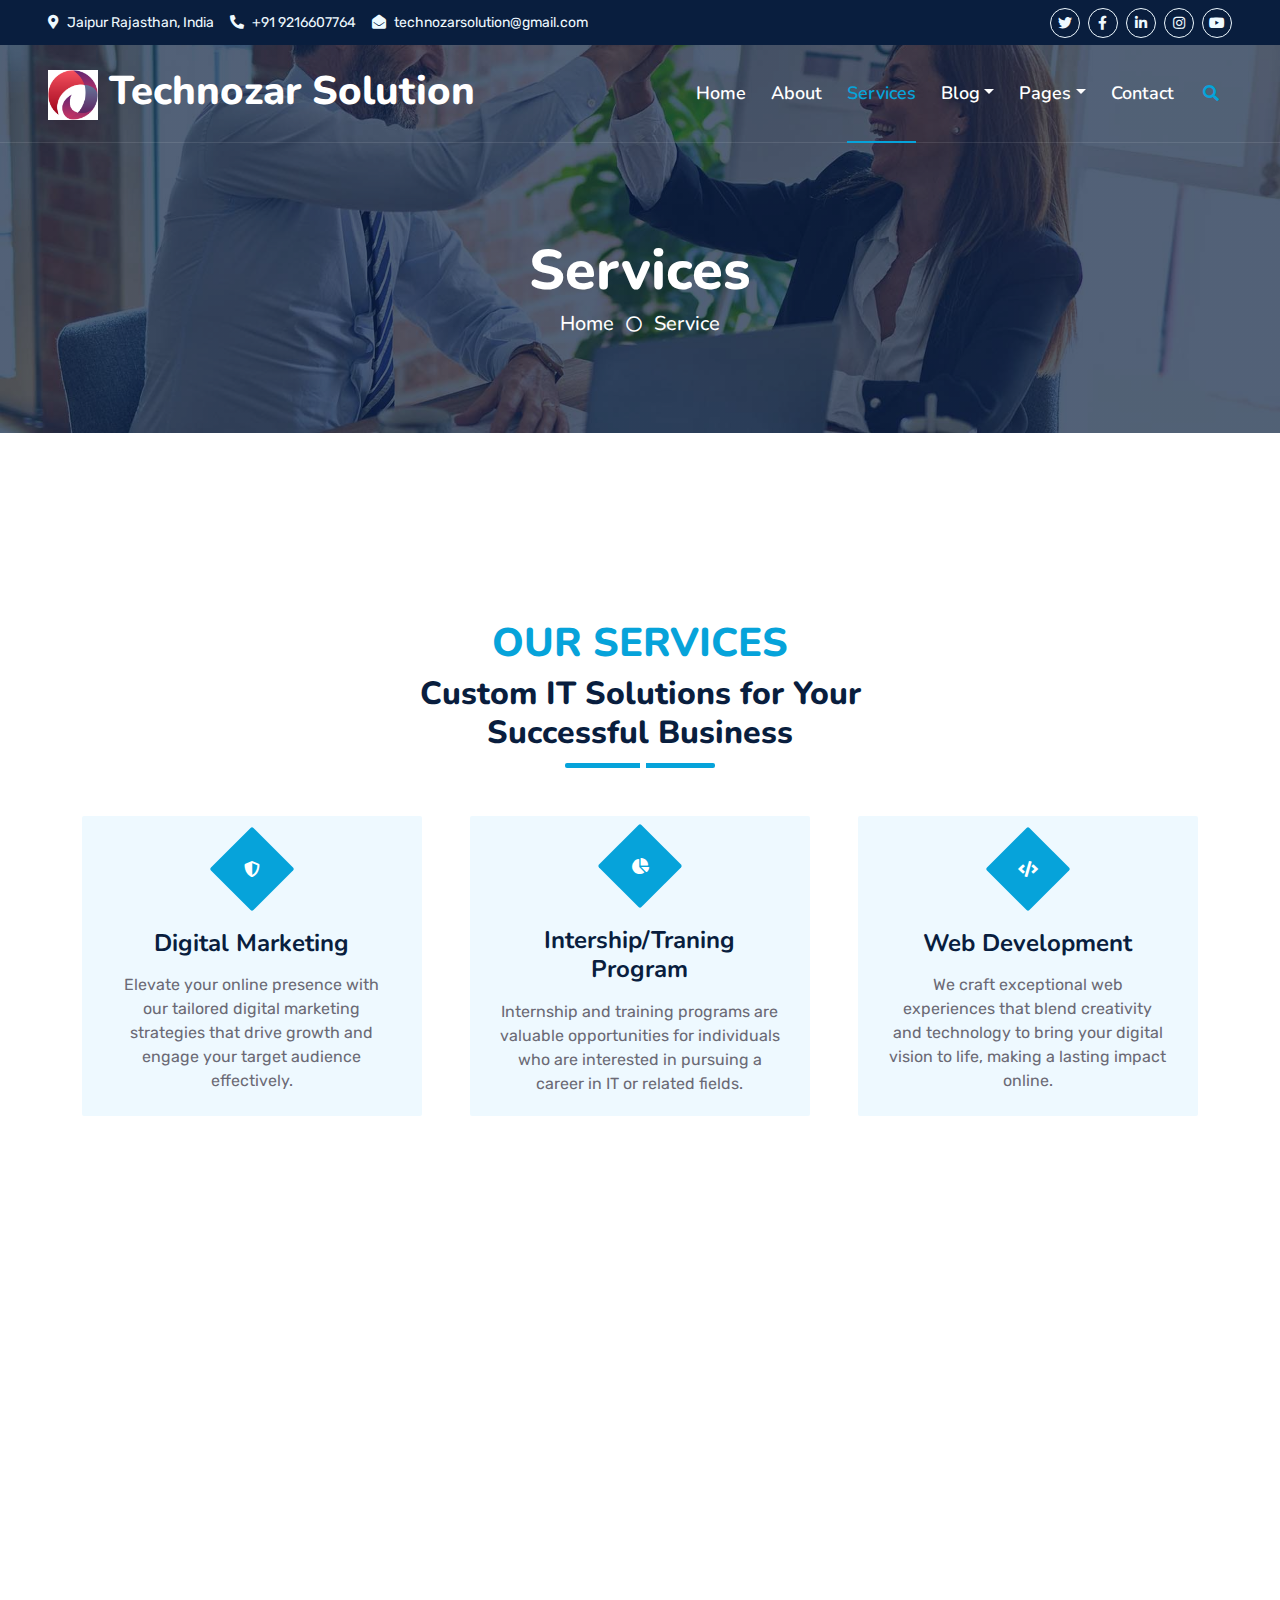
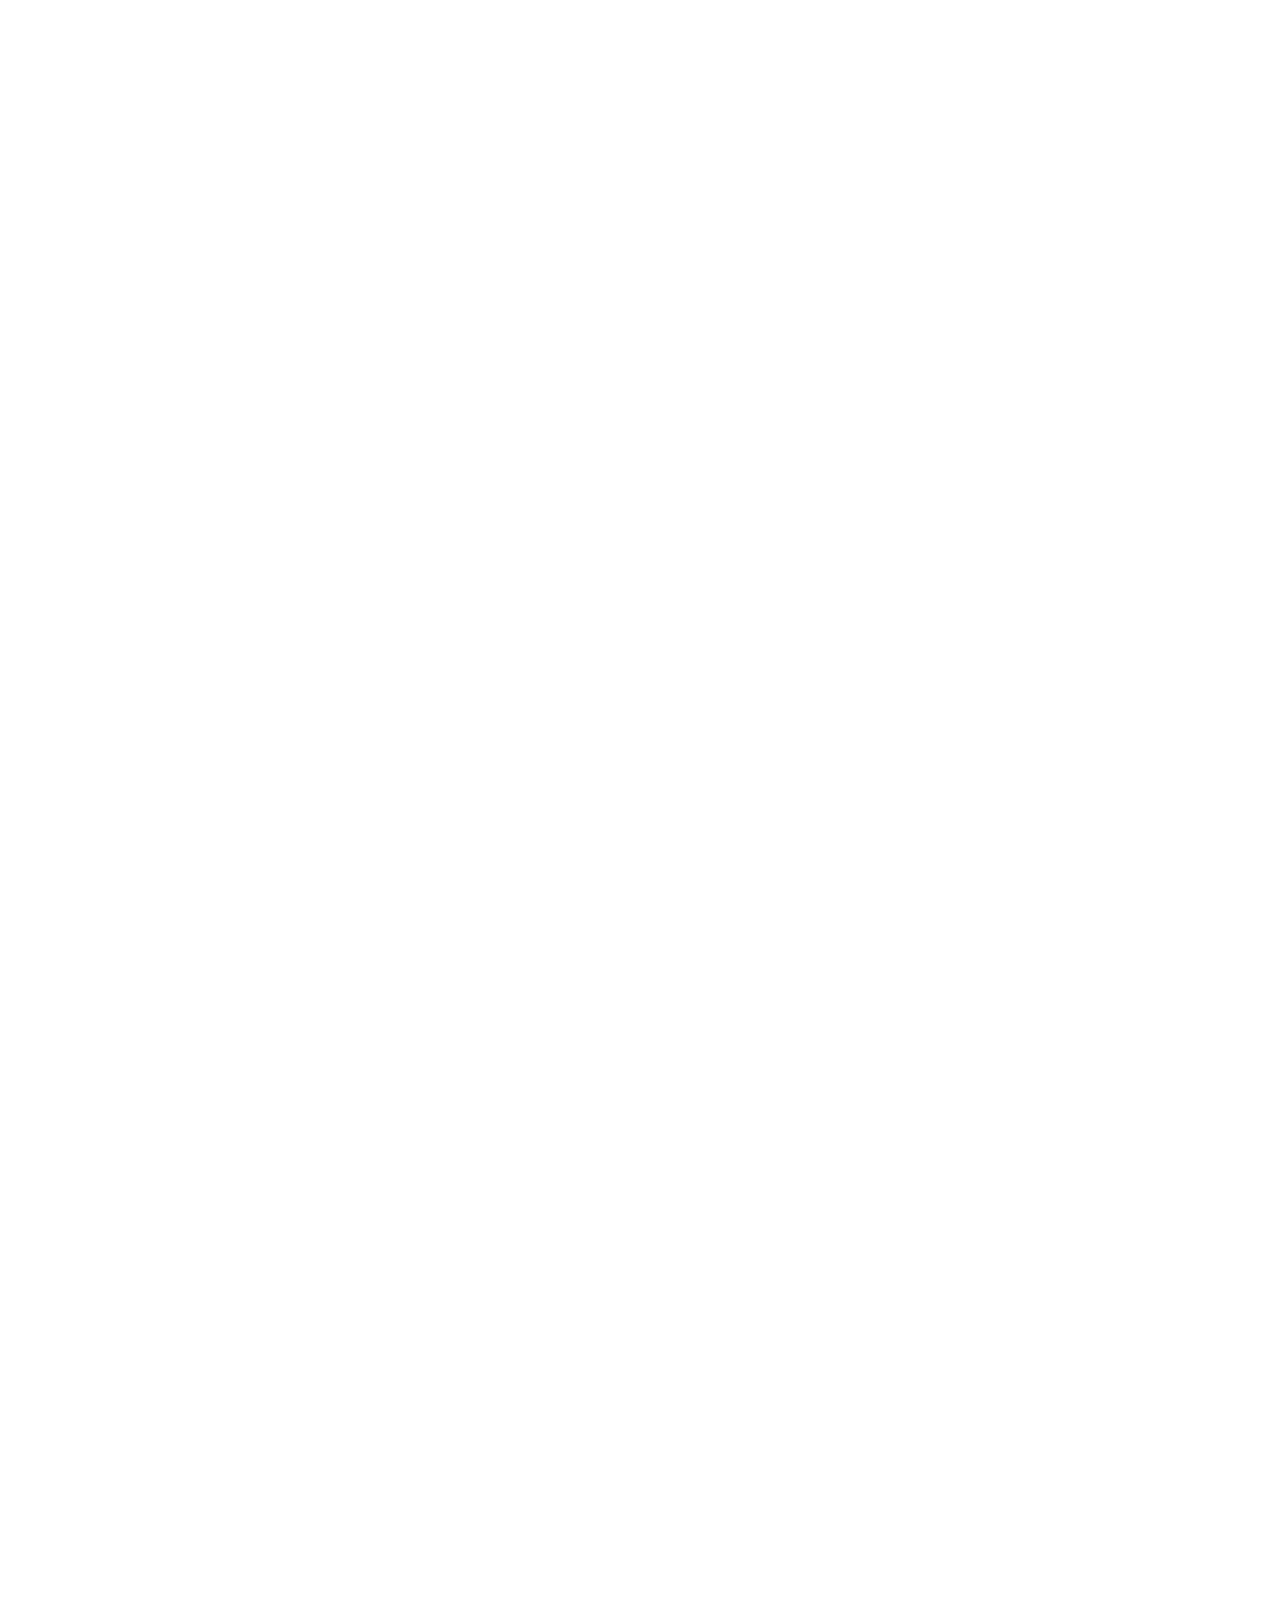
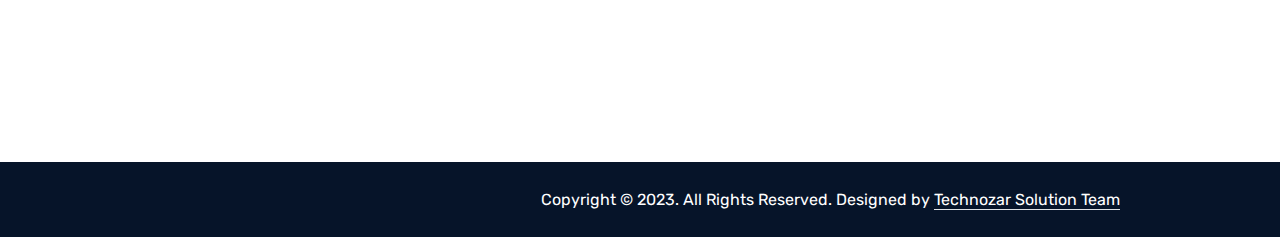
<file: service.html>
<!DOCTYPE html>
<html lang="en">

<head>
    <meta charset="utf-8">
    <title>Technozar Solution - An IT Service Company</title>
    <meta content="width=device-width, initial-scale=1.0" name="viewport">
    <meta content="Free HTML Templates" name="keywords">
    <meta content="Free HTML Templates" name="description">

    <!-- Favicon -->
    <link href="img/Favicon.png" rel="icon">

    <!-- Google Web Fonts -->
    <link rel="preconnect" href="https://fonts.googleapis.com">
    <link rel="preconnect" href="https://fonts.gstatic.com" crossorigin>
    <link
        href="https://fonts.googleapis.com/css2?family=Nunito:wght@400;600;700;800&family=Rubik:wght@400;500;600;700&display=swap"
        rel="stylesheet">

    <!-- Icon Font Stylesheet -->
    <link href="https://cdnjs.cloudflare.com/ajax/libs/font-awesome/5.10.0/css/all.min.css" rel="stylesheet">
    <link href="https://cdn.jsdelivr.net/npm/bootstrap-icons@1.4.1/font/bootstrap-icons.css" rel="stylesheet">

    <!-- Libraries Stylesheet -->
    <link href="lib/owlcarousel/assets/owl.carousel.min.css" rel="stylesheet">
    <link href="lib/animate/animate.min.css" rel="stylesheet">

    <!-- Customized Bootstrap Stylesheet -->
    <link href="css/bootstrap.min.css" rel="stylesheet">

    <!-- Vendor CSS Files -->
    <link href="vendor/glightbox/css/glightbox.min.css" rel="stylesheet">

    <!-- Template Stylesheet -->
    <link href="css/style.css" rel="stylesheet">
</head>

<body>
    <!-- Spinner Start -->
    <div id="spinner"
        class="show bg-white position-fixed translate-middle w-100 vh-100 top-50 start-50 d-flex align-items-center justify-content-center">
        <div class="spinner"></div>
    </div>
    <!-- Spinner End -->


    <!-- Topbar Start -->
    <div class="container-fluid bg-dark px-5 d-none d-lg-block">
        <div class="row gx-0">
            <div class="col-lg-8 text-center text-lg-start mb-2 mb-lg-0">
                <div class="d-inline-flex align-items-center" style="height: 45px;">
                    <small class="me-3 text-light"><i class="fa fa-map-marker-alt me-2"></i>Jaipur Rajasthan,
                        India</small>
                    <small class="me-3 text-light"><i class="fa fa-phone-alt me-2"></i>+91 9216607764</small>
                    <small class="text-light"><i
                            class="fa fa-envelope-open me-2"></i>technozarsolution@gmail.com</small>
                </div>
            </div>
            <div class="col-lg-4 text-center text-lg-end">
                <div class="d-inline-flex align-items-center" style="height: 45px;">
                    <a class="btn btn-sm btn-outline-light btn-sm-square rounded-circle me-2"
                        href="https://twitter.com/technozar"><i class="fab fa-twitter fw-normal"></i></a>
                    <a class="btn btn-sm btn-outline-light btn-sm-square rounded-circle me-2"
                        href="https://www.facebook.com/profile.php?id=100089896600647"><i
                            class="fab fa-facebook-f fw-normal"></i></a>
                    <a class="btn btn-sm btn-outline-light btn-sm-square rounded-circle me-2"
                        href="https://www.linkedin.com/company/technozarsolution/"><i
                            class="fab fa-linkedin-in fw-normal"></i></a>
                    <a class="btn btn-sm btn-outline-light btn-sm-square rounded-circle me-2"
                        href="https://www.instagram.com/technozarsolution/"><i
                            class="fab fa-instagram fw-normal"></i></a>
                    <a class="btn btn-sm btn-outline-light btn-sm-square rounded-circle"
                        href="https://www.youtube.com/@Technozarsolution?si=UgcH9MsTezLSuvKV"><i
                            class="fab fa-youtube fw-normal"></i></a>
                </div>
            </div>
        </div>
    </div>
    <!-- Topbar End -->

    <!-- Navbar Start -->
    <div class="container-fluid position-relative p-0">
        <nav class="navbar navbar-expand-lg navbar-dark px-5 py-3 py-lg-0">
            <a href="index.html" class="navbar-brand p-0">
                <h1 class="m-0"><img src="img/Favicon.png" width="50" height="50"> Technozar Solution</h1>
            </a>
            <button class="navbar-toggler" type="button" data-bs-toggle="collapse" data-bs-target="#navbarCollapse">
                <span class="fa fa-bars"></span>
            </button>
            <div class="collapse navbar-collapse" id="navbarCollapse">
                <div class="navbar-nav ms-auto py-0">
                    <a href="index.html" class="nav-item nav-link">Home</a>
                    <a href="about.html" class="nav-item nav-link ">About</a>
                    <a href="service.html" class="nav-item nav-link active">Services</a>
                    <div class="nav-item dropdown">
                        <a href="#" class="nav-link dropdown-toggle" data-bs-toggle="dropdown">Blog</a>
                        <div class="dropdown-menu m-0">
                            <a href="blog.html" class="dropdown-item">Blog Grid</a>
                            <a href="detail.html" class="dropdown-item">Blog Detail</a>
                        </div>
                    </div>
                    <div class="nav-item dropdown">
                        <a href="#" class="nav-link dropdown-toggle" data-bs-toggle="dropdown">Pages</a>
                        <div class="dropdown-menu m-0">
                            <a href="price.html" class="dropdown-item">Pricing Plan</a>
                            <a href="feature.html" class="dropdown-item">Our features</a>
                            <a href="team.html" class="dropdown-item">Team Members</a>
                            <a href="testimonial.html" class="dropdown-item">Testimonial</a>
                            <a href="quote.html" class="dropdown-item">Free Quote</a>
                        </div>
                    </div>
                    <a href="contact.html" class="nav-item nav-link">Contact</a>
                </div>
                <butaton type="button" class="btn text-primary ms-3" data-bs-toggle="modal"
                    data-bs-target="#searchModal"><i class="fa fa-search"></i></butaton>
            </div>
        </nav>

        <div class="container-fluid bg-primary py-5 bg-header" style="margin-bottom: 90px;">
            <div class="row py-5">
                <div class="col-12 pt-lg-5 mt-lg-5 text-center">
                    <h1 class="display-4 text-white animated zoomIn">Services</h1>
                    <a href="" class="h5 text-white">Home</a>
                    <i class="far fa-circle text-white px-2"></i>
                    <a href="" class="h5 text-white">Service</a>
                </div>
            </div>
        </div>
    </div>
    <!-- Navbar End -->


    <!-- Full Screen Search Start -->
    <div class="modal fade" id="searchModal" tabindex="-1">
        <div class="modal-dialog modal-fullscreen">
            <div class="modal-content" style="background: rgba(9, 30, 62, .7);">
                <div class="modal-header border-0">
                    <button type="button" class="btn bg-white btn-close" data-bs-dismiss="modal" aria-label="Close"></button>
                </div>
                <div class="modal-body d-flex align-items-center justify-content-center">
                    <div class="input-group" style="max-width: 600px;">
                        <input type="text" class="form-control bg-transparent border-primary p-3" placeholder="Type search keyword">
                        <button class="btn btn-primary px-4"><i class="bi bi-search"></i></button>
                    </div>
                </div>
            </div>
        </div>
    </div>
    <!-- Full Screen Search End -->


    <!-- Service Start -->
    <div class="container-fluid py-5 wow fadeInUp" data-wow-delay="0.1s">
        <div class="container py-5">
            <div class="section-title text-center position-relative pb-3 mb-5 mx-auto" style="max-width: 600px;">
                <h1 class="fw-bold text-primary text-uppercase">Our Services</h1>
                <h2 class="mb-0">Custom IT Solutions for Your Successful Business</h2>
            </div>
            <div class="row g-5">
                <div class="col-lg-4 col-md-6 wow zoomIn" data-wow-delay="0.3s">
                    <div
                        class="service-item bg-light rounded d-flex flex-column align-items-center justify-content-center text-center">
                        <div class="service-icon">
                            <i class="fa fa-shield-alt text-white"></i>
                        </div>
                        <h4 class="mb-3">Digital Marketing</h4>
                        <p class="m-0">Elevate your online presence with our tailored digital marketing strategies that
                            drive growth and engage your target audience effectively.
                        </p>
                        <a class="btn btn-lg btn-primary rounded" href="">
                            <i class="bi bi-arrow-right"></i>
                        </a>
                    </div>
                </div>
                <div class="col-lg-4 col-md-6 wow zoomIn" data-wow-delay="0.6s">
                    <div
                        class="service-item bg-light rounded d-flex flex-column align-items-center justify-content-center text-center">
                        <div class="service-icon">
                            <i class="fa fa-chart-pie text-white"></i>
                        </div>
                        <h4 class="mb-3">Intership/Traning Program</h4>
                        <p class="m-0">Internship and training programs are valuable opportunities for individuals who
                            are interested in pursuing a career in IT or related fields.
                        </p>
                        <a class="btn btn-lg btn-primary rounded" href="">
                            <i class="bi bi-arrow-right"></i>
                        </a>
                    </div>
                </div>
                <div class="col-lg-4 col-md-6 wow zoomIn" data-wow-delay="0.9s">
                    <div
                        class="service-item bg-light rounded d-flex flex-column align-items-center justify-content-center text-center">
                        <div class="service-icon">
                            <i class="fa fa-code text-white"></i>
                        </div>
                        <h4 class="mb-3">Web Development</h4>
                        <p class="m-0">We craft exceptional web experiences that blend creativity and technology to
                            bring your digital vision to life, making a lasting impact online.
                        </p>
                        <a class="btn btn-lg btn-primary rounded" href="">
                            <i class="bi bi-arrow-right"></i>
                        </a>
                    </div>
                </div>
                <div class="col-lg-4 col-md-6 wow zoomIn" data-wow-delay="0.3s">
                    <div
                        class="service-item bg-light rounded d-flex flex-column align-items-center justify-content-center text-center">
                        <div class="service-icon">
                            <i class="fab fa-android text-white"></i>
                        </div>
                        <h4 class="mb-3">Apps Development</h4>
                        <p class="m-0">Transform your ideas into powerful, user-friendly mobile and web applications
                            with our expert app development services, enhancing your digital presence and customer
                            engagement.
                        </p>
                        <a class="btn btn-lg btn-primary rounded" href="">
                            <i class="bi bi-arrow-right"></i>
                        </a>
                    </div>
                </div>
                <div class="col-lg-4 col-md-6 wow zoomIn" data-wow-delay="0.6s">
                    <div
                        class="service-item bg-light rounded d-flex flex-column align-items-center justify-content-center text-center">
                        <div class="service-icon">
                            <i class="fa fa-search text-white"></i>
                        </div>
                        <h4 class="mb-3">SEO Optimization</h4>
                        <p class="m-0">Elevate your online visibility and rankings with our SEO optimization services,
                            driving more organic traffic and growth for your website.
                        </p>
                        <a class="btn btn-lg btn-primary rounded" href="">
                            <i class="bi bi-arrow-right"></i>
                        </a>
                    </div>
                </div>
                <div class="col-lg-4 col-md-6 wow zoomIn" data-wow-delay="0.9s">
                    <div
                        class="position-relative bg-primary rounded h-100 d-flex flex-column align-items-center justify-content-center text-center p-5">
                        <h3 class="text-white mb-3">Call Us For Free Quote</h3>
                        <p class="text-white mb-3">24/7 Support</p>
                        <h2 class="text-white mb-0">+91 9216607764</h2>
                    </div>
                </div>
            </div>
        </div>
    </div>
    <!-- Service End -->


    <!-- Testimonial Start -->
    <div class="container-fluid py-5 wow fadeInUp" data-wow-delay="0.1s">
        <div class="container py-5">
            <div class="section-title text-center position-relative pb-3 mb-4 mx-auto" style="max-width: 600px;">
                <h3 class="fw-bold text-primary text-uppercase">Testimonial</h3>
                <h1 class="mb-0">What Our Clients Say About Our Digital Services</h1>
            </div>
            <div class="owl-carousel testimonial-carousel wow fadeInUp" data-wow-delay="0.6s">
                <div class="testimonial-item bg-light my-4">
                    <div class="d-flex align-items-center border-bottom pt-5 pb-4 px-5">
                        <img class="img-fluid rounded" src="img/testimonial-1.jpg" style="width: 60px; height: 60px;">
                        <div class="ps-4">
                            <h4 class="text-primary mb-1">Riya Gupta</h4>
                            <small class="text-uppercase">App Development Intern</small>
                        </div>
                    </div>
                    <div class="pt-4 pb-5 px-5">
                        My journey with Technozar Solution is quite nice, I learned alot of things by Technozar Solution
                        in the field of Technozar Solution. this company
                        delivered great work beyond our expectations and their 24/7 support.
                    </div>
                </div>
                <div class="testimonial-item bg-light my-4">
                    <div class="d-flex align-items-center border-bottom pt-5 pb-4 px-5">
                        <img class="img-fluid rounded" src="img/testimonial-2.jpg" style="width: 60px; height: 60px;">
                        <div class="ps-4">
                            <h4 class="text-primary mb-1">John Smith</h4>
                            <small class="text-uppercase">Marketing Manager</small>
                        </div>
                    </div>
                    <div class="pt-4 pb-5 px-5">
                        The IT company provided exceptional support, helping us seamlessly migrate our marketing
                        database to the cloud. Their expertise and prompt responses made the process stress-free.
                    </div>
                </div>
                <div class="testimonial-item bg-light my-4">
                    <div class="d-flex align-items-center border-bottom pt-5 pb-4 px-5">
                        <img class="img-fluid rounded" src="img/testimonial-3.jpg" style="width: 60px; height: 60px;">
                        <div class="ps-4">
                            <h4 class="text-primary mb-1">Sarah Johnson</h4>
                            <small class="text-uppercase">Software Engineer</small>
                        </div>
                    </div>
                    <div class="pt-4 pb-5 px-5">
                        I've worked with many IT firms, but this company stands out. Their developers are top-notch, and
                        they delivered our custom software project ahead of schedule with impeccable quality.
                    </div>
                </div>
                <div class="testimonial-item bg-light my-4">
                    <div class="d-flex align-items-center border-bottom pt-5 pb-4 px-5">
                        <img class="img-fluid rounded" src="img/testimonial-4.jpg" style="width: 60px; height: 60px;">
                        <div class="ps-4">
                            <h4 class="text-primary mb-1">Namita Sharma</h4>
                            <small class="text-uppercase">Web development Intern</small>
                        </div>
                    </div>
                    <div class="pt-4 pb-5 px-5">
                        My Journey with Technozar Solution is short but gives alot of knowledge about web. this company
                        delivered beyond our expectations and their 24/7 support keeps us operational without a hitch.
                    </div>
                </div>
            </div>
        </div>
    </div>
    <!-- Testimonial End -->

    <!-- Process Start -->
    <div class="container-fluid py-5 wow fadeInUp" data-wow-delay="0.1s">
        <div class="container py-5">
            <div class="section-title text-center position-relative pb-3 mb-4 mx-auto"
                style="max-width: 600px;">
                <h3 class="fw-bold text-primary text-uppercase">Let`s View Our Process </h3>
            </div>
            <div class="owl-carousel testimonial-carousel wow fadeInUp" data-wow-delay="0.6s">
                <div class="testimonial-item bg-light my-4">
                    <div class="d-flex align-items-center border-bottom pt-5 pb-4 px-5">
                        <div class="ps-4">
                            <h4 class="text-primary mb-1">Connect With Us</h4>
                        </div>
                    </div>
                    <div class="pt-4 pb-5 px-5">
                        We gives a brief introduction and provide all the information about the
                        internship programme.
                        This company
                        delivered great work beyond your expectations and available 24/7 support.
                    </div>
                </div>
                <div class="testimonial-item bg-light my-4">
                    <div class="d-flex align-items-center border-bottom pt-5 pb-4 px-5">
                        <div class="ps-4">
                            <h4 class="text-primary mb-1">Start Business/Internship</h4>
                        </div>
                    </div>
                    <div class="pt-4 pb-5 px-5">
                        Embark on an exciting journey or internship with our dynamic IT company. Gain
                        hands-on
                        experience, work on cutting-edge projects, and grow your skills Join us and
                        kickstart your
                        career today.
                    </div>
                </div>
                <div class="testimonial-item bg-light my-4">
                    <div class="d-flex align-items-center border-bottom pt-5 pb-4 px-5">
                        <div class="ps-4">
                            <h4 class="text-primary mb-1">Certificates and Goodies</h4>
                        </div>
                    </div>
                    <div class="pt-4 pb-5 px-5">
                        After successful internship or business project completion, We provide
                        certificates and goodies
                        to our trainee and business party to our partners. Thank you for joining us.
                    </div>
                </div>
            </div>
        </div>
    </div>
    <!-- Process End -->
    

<!-- Footer Start -->
<div class="container-fluid bg-dark text-light mt-3 wow fadeInUp" data-wow-delay="0.1s" style="margin: top 30px;">
    <div class="container">
        <div class="row gx-5">
            <div class="col-lg-4 col-md-6 footer-about">
                <div
                    class="d-flex flex-column align-items-center justify-content-center text-center h-100 bg-primary p-4">
                    <a href="index.html" class="navbar-brand">
                        <h1 class="m-0 text-white">Technozar Solution</h1>
                    </a>
                    <p class="mt-3 mb-4">Technozar Solutions is a full-service IT company
                        that provides cutting-edge technology solutions
                        to businesses of all sizes.</p>
                </div>
            </div>
            <div class="col-lg-8 col-md-6">
                <div class="row gx-5">
                    <div class="col-lg-4 col-md-12 pt-5 mb-5">
                        <div class="section-title section-title-sm position-relative pb-3 mb-4">
                            <h3 class="text-light mb-0">Get In Touch</h3>
                        </div>
                        <div class="d-flex mb-2">
                            <i class="bi bi-geo-alt text-primary me-2"></i>
                            <p class="mb-0">Jaipur, Rajasthan, India</p>
                        </div>
                        <div class="d-flex mb-2">
                            <i class="bi bi-envelope-open text-primary me-2"></i>
                            <p class="mb-0">technozarsolution@gmail.com</p>
                        </div>
                        <div class="d-flex mb-2">
                            <i class="bi bi-telephone text-primary me-2"></i>
                            <p class="mb-0">+91 9216607764</p>
                        </div>
                        <div class="d-flex mt-4">
                            <a class="btn btn-primary btn-square me-2" href="https://twitter.com/technozar"><i
                                    class="fab fa-twitter fw-normal"></i></a>
                            <a class="btn btn-primary btn-square me-2"
                                href="https://www.facebook.com/profile.php?id=100089896600647"><i
                                    class="fab fa-facebook-f fw-normal"></i></a>
                            <a class="btn btn-primary btn-square me-2"
                                href="https://www.linkedin.com/company/technozarsolution/"><i
                                    class="fab fa-linkedin-in fw-normal"></i></a>
                            <a class="btn btn-primary btn-square me-2"
                                href="https://www.youtube.com/@Technozarsolution?si=UgcH9MsTezLSuvKV"><i
                                    class="fab fa-youtube fw-normal"></i></a>
                            <a class="btn btn-primary btn-square"
                                href="https://www.instagram.com/technozarsolution/"><i
                                    class="fab fa-instagram fw-normal"></i></a>
                        </div>
                    </div>
                    <div class="col-lg-4 col-md-12 pt-0 pt-lg-5 mb-5">
                        <div class="section-title section-title-sm position-relative pb-3 mb-4">
                            <h3 class="text-light mb-0">Quick Links</h3>
                        </div>
                        <div class="link-animated d-flex flex-column justify-content-start">
                            <a class="text-light mb-2" href="#"><i
                                    class="bi bi-arrow-right text-primary me-2"></i>Home</a>
                            <a class="text-light mb-2" href="#"><i
                                    class="bi bi-arrow-right text-primary me-2"></i>About Us</a>
                            <a class="text-light mb-2" href="#"><i
                                    class="bi bi-arrow-right text-primary me-2"></i>Portfolio</a>
                            <a class="text-light" href="#"><i class="bi bi-arrow-right text-primary me-2"></i>Latest
                                Blog</a>
                        </div>
                    </div>
                    <div class="col-lg-4 col-md-12 pt-0 pt-lg-5 mb-5">
                        <div class="section-title section-title-sm position-relative pb-3 mb-4">
                            <h3 class="text-light mb-0">Query Links</h3>
                        </div>
                        <div class="link-animated d-flex flex-column justify-content-start">
                            <a class="text-light mb-2" href="#"><i
                                    class="bi bi-arrow-right text-primary me-2"></i>Request A
                                Quote</a>
                            <a class="text-light mb-2" href="#"><i
                                    class="bi bi-arrow-right text-primary me-2"></i>Process View</a>
                            <a class="text-light mb-2" href="#"><i
                                    class="bi bi-arrow-right text-primary me-2"></i>Our Services</a>
                            <a class="text-light mb-2" href="#"><i
                                    class="bi bi-arrow-right text-primary me-2"></i>Contact Us</a>
                        </div>
                    </div>
                </div>
            </div>
        </div>
    </div>
</div>
<div class="container-fluid text-white" style="background: #061429;">
    <div class="container text-center">
        <div class="row justify-content-end">
            <div class="col-lg-8 col-md-6">
                <div class="d-flex align-items-center justify-content-center" style="height: 75px;">
                    <p class="mb-0"> Copyright &copy; 2023. All Rights Reserved.

                        <!--/*** This template is free as long as you keep the footer author’s credit link/attribution link/backlink. If you'd like to use the template without the footer author’s credit link/attribution link/backlink, you can purchase the Credit Removal License from "https://htmlcodex.com/credit-removal". Thank you for your support. ***/-->
                        Designed by <a class="text-white border-bottom">Technozar Solution Team </a>
                    </p>
                </div>
            </div>
        </div>
    </div>
</div>
<!-- Footer End -->


<!-- Back to Top -->
<a href="#" class="btn btn-lg btn-primary btn-lg-square rounded back-to-top"><i class="bi bi-arrow-up"></i></a>




                    <!-- JavaScript Libraries -->
                    <script src="https://code.jquery.com/jquery-3.4.1.min.js"></script>
                    <script src="https://cdn.jsdelivr.net/npm/bootstrap@5.0.0/dist/js/bootstrap.bundle.min.js"></script>
                    <script src="lib/wow/wow.min.js"></script>
                    <script src="lib/easing/easing.min.js"></script>
                    <script src="lib/waypoints/waypoints.min.js"></script>
                    <script src="lib/counterup/counterup.min.js"></script>
                    <script src="lib/owlcarousel/owl.carousel.min.js"></script>

                    <!-- Vendor JS Files -->
                    <script src="vendor/glightbox/js/glightbox.min.js"></script>

                    <!-- Template Javascript -->
                    <script src="js/main.js"></script>

</html>
</file>
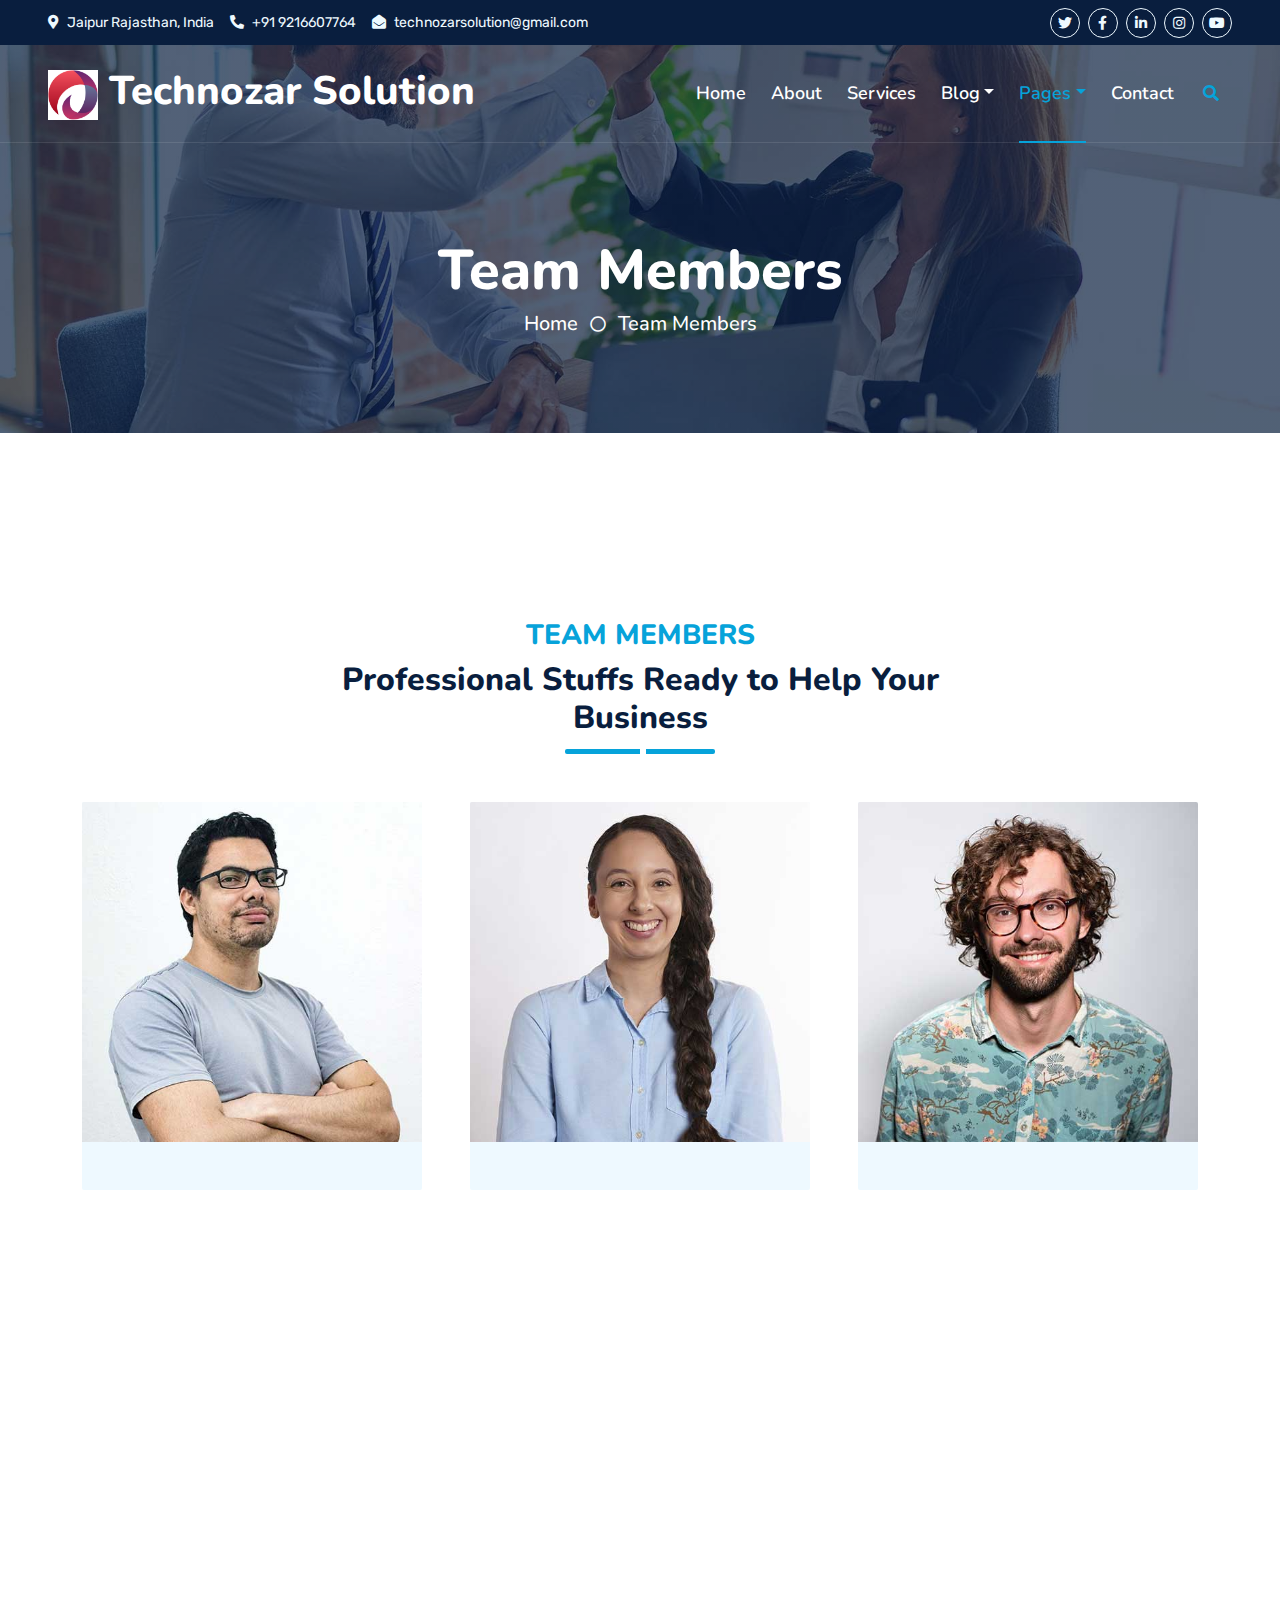
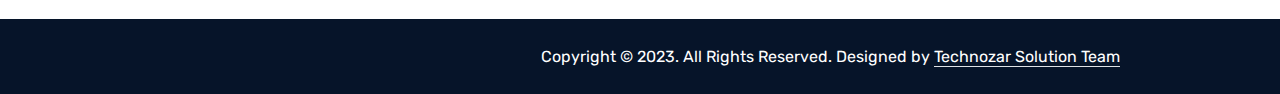
<file: team.html>
<!DOCTYPE html>
<html lang="en">

<head>
    <meta charset="utf-8">
    <title>Technozar Solution - An IT Service Company</title>
    <meta content="width=device-width, initial-scale=1.0" name="viewport">
    <meta content="Free HTML Templates" name="keywords">
    <meta content="Free HTML Templates" name="description">

    <!-- Favicon -->
    <link href="img/Favicon.png" rel="icon">

    <!-- Google Web Fonts -->
    <link rel="preconnect" href="https://fonts.googleapis.com">
    <link rel="preconnect" href="https://fonts.gstatic.com" crossorigin>
    <link
        href="https://fonts.googleapis.com/css2?family=Nunito:wght@400;600;700;800&family=Rubik:wght@400;500;600;700&display=swap"
        rel="stylesheet">

    <!-- Icon Font Stylesheet -->
    <link href="https://cdnjs.cloudflare.com/ajax/libs/font-awesome/5.10.0/css/all.min.css" rel="stylesheet">
    <link href="https://cdn.jsdelivr.net/npm/bootstrap-icons@1.4.1/font/bootstrap-icons.css" rel="stylesheet">

    <!-- Libraries Stylesheet -->
    <link href="lib/owlcarousel/assets/owl.carousel.min.css" rel="stylesheet">
    <link href="lib/animate/animate.min.css" rel="stylesheet">

    <!-- Customized Bootstrap Stylesheet -->
    <link href="css/bootstrap.min.css" rel="stylesheet">

    <!-- Vendor CSS Files -->
    <link href="vendor/glightbox/css/glightbox.min.css" rel="stylesheet">

    <!-- Template Stylesheet -->
    <link href="css/style.css" rel="stylesheet">
</head>

<body>
    <!-- Spinner Start -->
    <div id="spinner"
        class="show bg-white position-fixed translate-middle w-100 vh-100 top-50 start-50 d-flex align-items-center justify-content-center">
        <div class="spinner"></div>
    </div>
    <!-- Spinner End -->


    <!-- Topbar Start -->
    <div class="container-fluid bg-dark px-5 d-none d-lg-block">
        <div class="row gx-0">
            <div class="col-lg-8 text-center text-lg-start mb-2 mb-lg-0">
                <div class="d-inline-flex align-items-center" style="height: 45px;">
                    <small class="me-3 text-light"><i class="fa fa-map-marker-alt me-2"></i>Jaipur Rajasthan,
                        India</small>
                    <small class="me-3 text-light"><i class="fa fa-phone-alt me-2"></i>+91 9216607764</small>
                    <small class="text-light"><i
                            class="fa fa-envelope-open me-2"></i>technozarsolution@gmail.com</small>
                </div>
            </div>
            <div class="col-lg-4 text-center text-lg-end">
                <div class="d-inline-flex align-items-center" style="height: 45px;">
                    <a class="btn btn-sm btn-outline-light btn-sm-square rounded-circle me-2"
                        href="https://twitter.com/technozar"><i class="fab fa-twitter fw-normal"></i></a>
                    <a class="btn btn-sm btn-outline-light btn-sm-square rounded-circle me-2"
                        href="https://www.facebook.com/profile.php?id=100089896600647"><i
                            class="fab fa-facebook-f fw-normal"></i></a>
                    <a class="btn btn-sm btn-outline-light btn-sm-square rounded-circle me-2"
                        href="https://www.linkedin.com/company/technozarsolution/"><i
                            class="fab fa-linkedin-in fw-normal"></i></a>
                    <a class="btn btn-sm btn-outline-light btn-sm-square rounded-circle me-2"
                        href="https://www.instagram.com/technozarsolution/"><i
                            class="fab fa-instagram fw-normal"></i></a>
                    <a class="btn btn-sm btn-outline-light btn-sm-square rounded-circle"
                        href="https://www.youtube.com/@Technozarsolution?si=UgcH9MsTezLSuvKV"><i
                            class="fab fa-youtube fw-normal"></i></a>
                </div>
            </div>
        </div>
    </div>
    <!-- Topbar End -->

    <!-- Navbar Start -->
    <div class="container-fluid position-relative p-0">
        <nav class="navbar navbar-expand-lg navbar-dark px-5 py-3 py-lg-0">
            <a href="index.html" class="navbar-brand p-0">
                <h1 class="m-0"><img src="img/Favicon.png" width="50" height="50"> Technozar Solution</h1>
            </a>
            <button class="navbar-toggler" type="button" data-bs-toggle="collapse" data-bs-target="#navbarCollapse">
                <span class="fa fa-bars"></span>
            </button>
            <div class="collapse navbar-collapse" id="navbarCollapse">
                <div class="navbar-nav ms-auto py-0">
                    <a href="index.html" class="nav-item nav-link">Home</a>
                    <a href="about.html" class="nav-item nav-link">About</a>
                    <a href="service.html" class="nav-item nav-link">Services</a>
                    <div class="nav-item dropdown">
                        <a href="#" class="nav-link dropdown-toggle" data-bs-toggle="dropdown">Blog</a>
                        <div class="dropdown-menu m-0">
                            <a href="blog.html" class="dropdown-item">Blog Grid</a>
                            <a href="detail.html" class="dropdown-item">Blog Detail</a>
                        </div>
                    </div>
                    <div class="nav-item dropdown">
                        <a href="#" class="nav-link dropdown-toggle active" data-bs-toggle="dropdown">Pages</a>
                        <div class="dropdown-menu m-0">
                            <a href="price.html" class="dropdown-item">Pricing Plan</a>
                            <a href="feature.html" class="dropdown-item">Our features</a>
                            <a href="team.html" class="dropdown-item active">Team Members</a>
                            <a href="testimonial.html" class="dropdown-item">Testimonial</a>
                            <a href="quote.html" class="dropdown-item">Free Quote</a>
                        </div>
                    </div>
                    <a href="contact.html" class="nav-item nav-link">Contact</a>
                </div>
                <butaton type="button" class="btn text-primary ms-3" data-bs-toggle="modal" data-bs-target="#searchModal"><i class="fa fa-search"></i></butaton>
            </div>
        </nav>

        <div class="container-fluid bg-primary py-5 bg-header" style="margin-bottom: 90px;">
            <div class="row py-5">
                <div class="col-12 pt-lg-5 mt-lg-5 text-center">
                    <h1 class="display-4 text-white animated zoomIn">Team Members</h1>
                    <a href="" class="h5 text-white">Home</a>
                    <i class="far fa-circle text-white px-2"></i>
                    <a href="" class="h5 text-white">Team Members</a>
                </div>
            </div>
        </div>
    </div>
    <!-- Navbar End -->


    <!-- Full Screen Search Start -->
    <div class="modal fade" id="searchModal" tabindex="-1">
        <div class="modal-dialog modal-fullscreen">
            <div class="modal-content" style="background: rgba(9, 30, 62, .7);">
                <div class="modal-header border-0">
                    <button type="button" class="btn bg-white btn-close" data-bs-dismiss="modal" aria-label="Close"></button>
                </div>
                <div class="modal-body d-flex align-items-center justify-content-center">
                    <div class="input-group" style="max-width: 600px;">
                        <input type="text" class="form-control bg-transparent border-primary p-3" placeholder="Type search keyword">
                        <button class="btn btn-primary px-4"><i class="bi bi-search"></i></button>
                    </div>
                </div>
            </div>
        </div>
    </div>
    <!-- Full Screen Search End -->


    <!-- Team Start -->
    <div class="container-fluid py-5 wow fadeInUp" data-wow-delay="0.1s">
        <div class="container py-5">
            <div class="section-title text-center position-relative pb-3 mb-5 mx-auto" style="max-width: 600px;">
                <h3 class="fw-bold text-primary text-uppercase">Team Members</h3>
                <h2 class="mb-0">Professional Stuffs Ready to Help Your Business</h2>
            </div>
            <div class="row g-5">
                <div class="col-lg-4 wow slideInUp" data-wow-delay="0.3s">
                    <div class="team-item bg-light rounded overflow-hidden">
                        <div class="team-img position-relative overflow-hidden">
                            <img class="img-fluid w-100" src="img/team-1.jpg" alt="">
                            <div class="team-social">
                                <a class="btn btn-lg btn-primary btn-lg-square rounded" href=""><i class="fab fa-twitter fw-normal"></i></a>
                                <a class="btn btn-lg btn-primary btn-lg-square rounded" href=""><i class="fab fa-facebook-f fw-normal"></i></a>
                                <a class="btn btn-lg btn-primary btn-lg-square rounded" href=""><i class="fab fa-instagram fw-normal"></i></a>
                                <a class="btn btn-lg btn-primary btn-lg-square rounded" href=""><i class="fab fa-linkedin-in fw-normal"></i></a>
                            </div>
                        </div>
                        <div class="text-center py-4">
                            <!--
                            <h4 class="text-primary">Full Name</h4>
                            <p class="text-uppercase m-0">Designation</p>
                            -->
                        </div>
                    </div>
                </div>
                <div class="col-lg-4 wow slideInUp" data-wow-delay="0.6s">
                    <div class="team-item bg-light rounded overflow-hidden">
                        <div class="team-img position-relative overflow-hidden">
                            <img class="img-fluid w-100" src="img/team-2.jpg" alt="">
                            <div class="team-social">
                                <a class="btn btn-lg btn-primary btn-lg-square rounded" href=""><i class="fab fa-twitter fw-normal"></i></a>
                                <a class="btn btn-lg btn-primary btn-lg-square rounded" href=""><i class="fab fa-facebook-f fw-normal"></i></a>
                                <a class="btn btn-lg btn-primary btn-lg-square rounded" href=""><i class="fab fa-instagram fw-normal"></i></a>
                                <a class="btn btn-lg btn-primary btn-lg-square rounded" href=""><i class="fab fa-linkedin-in fw-normal"></i></a>
                            </div>
                        </div>
                        <div class="text-center py-4">
                            <!--
                            <h4 class="text-primary">Full Name</h4>
                            <p class="text-uppercase m-0">Designation</p>
                            -->
                        </div>
                    </div>
                </div>
                <div class="col-lg-4 wow slideInUp" data-wow-delay="0.9s">
                    <div class="team-item bg-light rounded overflow-hidden">
                        <div class="team-img position-relative overflow-hidden">
                            <img class="img-fluid w-100" src="img/team-3.jpg" alt="">
                            <div class="team-social">
                                <a class="btn btn-lg btn-primary btn-lg-square rounded" href=""><i class="fab fa-twitter fw-normal"></i></a>
                                <a class="btn btn-lg btn-primary btn-lg-square rounded" href=""><i class="fab fa-facebook-f fw-normal"></i></a>
                                <a class="btn btn-lg btn-primary btn-lg-square rounded" href=""><i class="fab fa-instagram fw-normal"></i></a>
                                <a class="btn btn-lg btn-primary btn-lg-square rounded" href=""><i class="fab fa-linkedin-in fw-normal"></i></a>
                            </div>
                        </div>
                        <div class="text-center py-4">
                            <!--
                            <h4 class="text-primary">Full Name</h4>
                            <p class="text-uppercase m-0">Designation</p>
                            -->
                        </div>
                    </div>
                </div>
            </div>
        </div>
    </div>
    <!-- Team End -->

    <!-- Footer Start -->
    <div class="container-fluid bg-dark text-light mt-3 wow fadeInUp" data-wow-delay="0.1s">
        <div class="container">
            <div class="row gx-5">
                <div class="col-lg-4 col-md-6 footer-about">
                    <div
                        class="d-flex flex-column align-items-center justify-content-center text-center h-100 bg-primary p-4">
                        <a href="index.html" class="navbar-brand">
                            <h1 class="m-0 text-white">Technozar Solution</h1>
                        </a>
                        <p class="mt-3 mb-4">Technozar Solutions is a full-service IT company
                            that provides cutting-edge technology solutions
                            to businesses of all sizes.</p>
                    </div>
                </div>
                <div class="col-lg-8 col-md-6">
                    <div class="row gx-5">
                        <div class="col-lg-4 col-md-12 pt-5 mb-5">
                            <div class="section-title section-title-sm position-relative pb-3 mb-4">
                                <h3 class="text-light mb-0">Get In Touch</h3>
                            </div>
                            <div class="d-flex mb-2">
                                <i class="bi bi-geo-alt text-primary me-2"></i>
                                <p class="mb-0">Jaipur, Rajasthan, India</p>
                            </div>
                            <div class="d-flex mb-2">
                                <i class="bi bi-envelope-open text-primary me-2"></i>
                                <p class="mb-0">technozarsolution@gmail.com</p>
                            </div>
                            <div class="d-flex mb-2">
                                <i class="bi bi-telephone text-primary me-2"></i>
                                <p class="mb-0">+91 9216607764</p>
                            </div>
                            <div class="d-flex mt-4">
                                <a class="btn btn-primary btn-square me-2" href="https://twitter.com/technozar"><i
                                        class="fab fa-twitter fw-normal"></i></a>
                                <a class="btn btn-primary btn-square me-2"
                                    href="https://www.facebook.com/profile.php?id=100089896600647"><i
                                        class="fab fa-facebook-f fw-normal"></i></a>
                                <a class="btn btn-primary btn-square me-2"
                                    href="https://www.linkedin.com/company/technozarsolution/"><i
                                        class="fab fa-linkedin-in fw-normal"></i></a>
                                <a class="btn btn-primary btn-square me-2"
                                    href="https://www.youtube.com/@Technozarsolution?si=UgcH9MsTezLSuvKV"><i
                                        class="fab fa-youtube fw-normal"></i></a>
                                <a class="btn btn-primary btn-square"
                                    href="https://www.instagram.com/technozarsolution/"><i
                                        class="fab fa-instagram fw-normal"></i></a>
                            </div>
                        </div>
                        <div class="col-lg-4 col-md-12 pt-0 pt-lg-5 mb-5">
                            <div class="section-title section-title-sm position-relative pb-3 mb-4">
                                <h3 class="text-light mb-0">Quick Links</h3>
                            </div>
                            <div class="link-animated d-flex flex-column justify-content-start">
                                <a class="text-light mb-2" href="#"><i
                                        class="bi bi-arrow-right text-primary me-2"></i>Home</a>
                                <a class="text-light mb-2" href="#"><i
                                        class="bi bi-arrow-right text-primary me-2"></i>About Us</a>
                                <a class="text-light mb-2" href="#"><i
                                        class="bi bi-arrow-right text-primary me-2"></i>Portfolio</a>
                                <a class="text-light" href="#"><i class="bi bi-arrow-right text-primary me-2"></i>Latest
                                    Blog</a>
                            </div>
                        </div>
                        <div class="col-lg-4 col-md-12 pt-0 pt-lg-5 mb-5">
                            <div class="section-title section-title-sm position-relative pb-3 mb-4">
                                <h3 class="text-light mb-0">Query Links</h3>
                            </div>
                            <div class="link-animated d-flex flex-column justify-content-start">
                                <a class="text-light mb-2" href="#"><i
                                        class="bi bi-arrow-right text-primary me-2"></i>Request A
                                    Quote</a>
                                <a class="text-light mb-2" href="#"><i
                                        class="bi bi-arrow-right text-primary me-2"></i>Process View</a>
                                <a class="text-light mb-2" href="#"><i
                                        class="bi bi-arrow-right text-primary me-2"></i>Our Services</a>
                                <a class="text-light mb-2" href="#"><i
                                        class="bi bi-arrow-right text-primary me-2"></i>Contact Us</a>
                            </div>
                        </div>
                    </div>
                </div>
            </div>
        </div>
    </div>
    <div class="container-fluid text-white" style="background: #061429;">
        <div class="container text-center">
            <div class="row justify-content-end">
                <div class="col-lg-8 col-md-6">
                    <div class="d-flex align-items-center justify-content-center" style="height: 75px;">
                        <p class="mb-0"> Copyright &copy; 2023. All
                            Rights Reserved.

                            <!--/*** This template is free as long as you keep the footer author’s credit link/attribution link/backlink. If you'd like to use the template without the footer author’s credit link/attribution link/backlink, you can purchase the Credit Removal License from "https://htmlcodex.com/credit-removal". Thank you for your support. ***/-->
                            Designed by <a class="text-white border-bottom">Technozar Solution Team </a>
                        </p>
                    </div>
                </div>
            </div>
        </div>
    </div>
    <!-- Footer End -->


    <!-- Back to Top -->
    <a href="#" class="btn btn-lg btn-primary btn-lg-square rounded back-to-top"><i class="bi bi-arrow-up"></i></a>


    <!-- JavaScript Libraries -->
    <script src="https://code.jquery.com/jquery-3.4.1.min.js"></script>
    <script src="https://cdn.jsdelivr.net/npm/bootstrap@5.0.0/dist/js/bootstrap.bundle.min.js"></script>
    <script src="lib/wow/wow.min.js"></script>
    <script src="lib/easing/easing.min.js"></script>
    <script src="lib/waypoints/waypoints.min.js"></script>
    <script src="lib/counterup/counterup.min.js"></script>
    <script src="lib/owlcarousel/owl.carousel.min.js"></script>

    <!-- Vendor JS Files -->
    <script src="vendor/glightbox/js/glightbox.min.js"></script>

    <!-- Template Javascript -->
    <script src="js/main.js"></script>
</body>

</html>
</file>
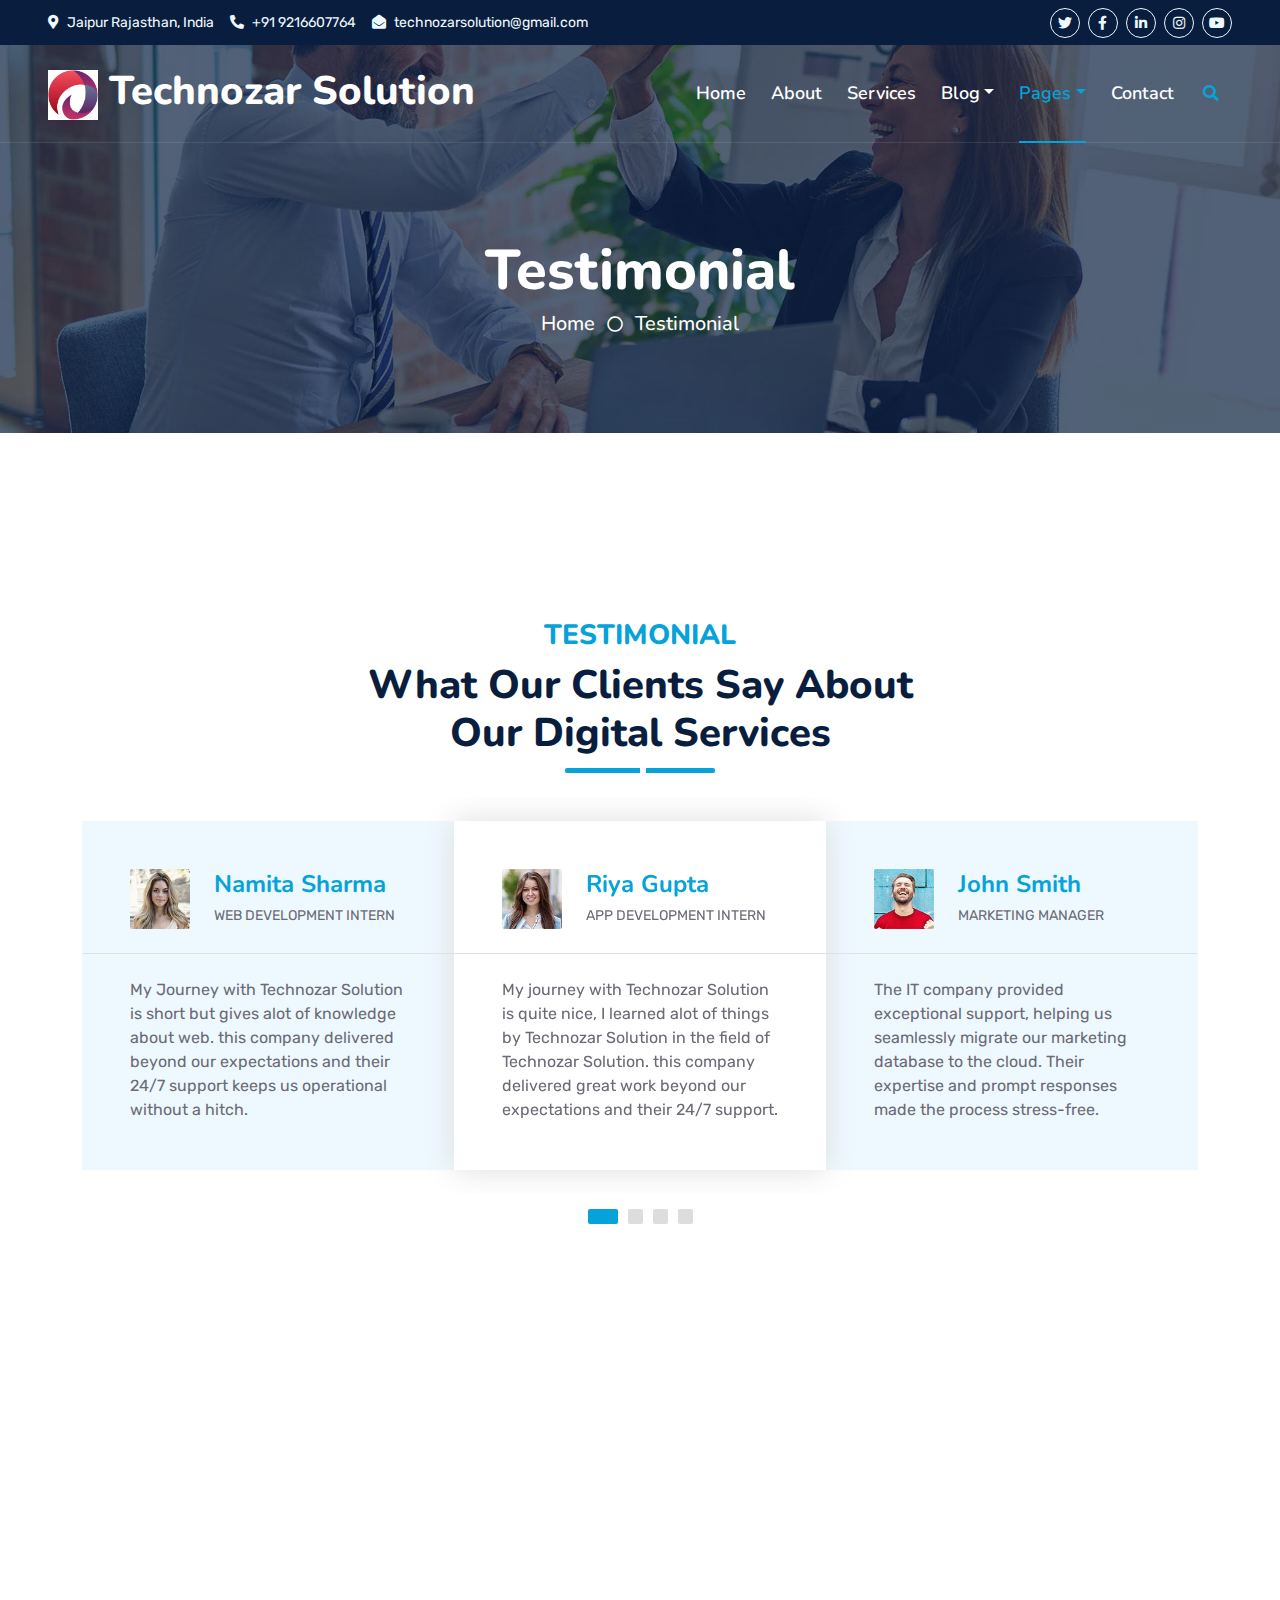
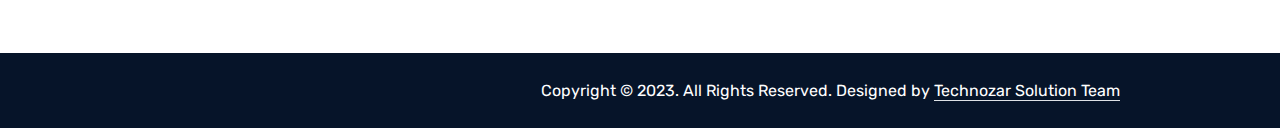
<file: testimonial.html>
<!DOCTYPE html>
<html lang="en">

<head>
    <meta charset="utf-8">
    <title>Technozar Solution - An IT Service Company</title>
    <meta content="width=device-width, initial-scale=1.0" name="viewport">
    <meta content="Free HTML Templates" name="keywords">
    <meta content="Free HTML Templates" name="description">

    <!-- Favicon -->
    <link href="img/Favicon.png" rel="icon">

    <!-- Google Web Fonts -->
    <link rel="preconnect" href="https://fonts.googleapis.com">
    <link rel="preconnect" href="https://fonts.gstatic.com" crossorigin>
    <link
        href="https://fonts.googleapis.com/css2?family=Nunito:wght@400;600;700;800&family=Rubik:wght@400;500;600;700&display=swap"
        rel="stylesheet">

    <!-- Icon Font Stylesheet -->
    <link href="https://cdnjs.cloudflare.com/ajax/libs/font-awesome/5.10.0/css/all.min.css" rel="stylesheet">
    <link href="https://cdn.jsdelivr.net/npm/bootstrap-icons@1.4.1/font/bootstrap-icons.css" rel="stylesheet">

    <!-- Libraries Stylesheet -->
    <link href="lib/owlcarousel/assets/owl.carousel.min.css" rel="stylesheet">
    <link href="lib/animate/animate.min.css" rel="stylesheet">

    <!-- Customized Bootstrap Stylesheet -->
    <link href="css/bootstrap.min.css" rel="stylesheet">

    <!-- Vendor CSS Files -->
    <link href="vendor/glightbox/css/glightbox.min.css" rel="stylesheet">

    <!-- Template Stylesheet -->
    <link href="css/style.css" rel="stylesheet">
</head>

<body>
    <!-- Spinner Start -->
    <div id="spinner"
        class="show bg-white position-fixed translate-middle w-100 vh-100 top-50 start-50 d-flex align-items-center justify-content-center">
        <div class="spinner"></div>
    </div>
    <!-- Spinner End -->


    <!-- Topbar Start -->
    <div class="container-fluid bg-dark px-5 d-none d-lg-block">
        <div class="row gx-0">
            <div class="col-lg-8 text-center text-lg-start mb-2 mb-lg-0">
                <div class="d-inline-flex align-items-center" style="height: 45px;">
                    <small class="me-3 text-light"><i class="fa fa-map-marker-alt me-2"></i>Jaipur Rajasthan,
                        India</small>
                    <small class="me-3 text-light"><i class="fa fa-phone-alt me-2"></i>+91 9216607764</small>
                    <small class="text-light"><i
                            class="fa fa-envelope-open me-2"></i>technozarsolution@gmail.com</small>
                </div>
            </div>
            <div class="col-lg-4 text-center text-lg-end">
                <div class="d-inline-flex align-items-center" style="height: 45px;">
                    <a class="btn btn-sm btn-outline-light btn-sm-square rounded-circle me-2"
                        href="https://twitter.com/technozar"><i class="fab fa-twitter fw-normal"></i></a>
                    <a class="btn btn-sm btn-outline-light btn-sm-square rounded-circle me-2"
                        href="https://www.facebook.com/profile.php?id=100089896600647"><i
                            class="fab fa-facebook-f fw-normal"></i></a>
                    <a class="btn btn-sm btn-outline-light btn-sm-square rounded-circle me-2"
                        href="https://www.linkedin.com/company/technozarsolution/"><i
                            class="fab fa-linkedin-in fw-normal"></i></a>
                    <a class="btn btn-sm btn-outline-light btn-sm-square rounded-circle me-2"
                        href="https://www.instagram.com/technozarsolution/"><i
                            class="fab fa-instagram fw-normal"></i></a>
                    <a class="btn btn-sm btn-outline-light btn-sm-square rounded-circle"
                        href="https://www.youtube.com/@Technozarsolution?si=UgcH9MsTezLSuvKV"><i
                            class="fab fa-youtube fw-normal"></i></a>
                </div>
            </div>
        </div>
    </div>
    <!-- Topbar End -->

    <!-- Navbar Start -->
    <div class="container-fluid position-relative p-0">
        <nav class="navbar navbar-expand-lg navbar-dark px-5 py-3 py-lg-0">
            <a href="index.html" class="navbar-brand p-0">
                <h1 class="m-0"><img src="img/Favicon.png" width="50" height="50"> Technozar Solution</h1>
            </a>
            <button class="navbar-toggler" type="button" data-bs-toggle="collapse" data-bs-target="#navbarCollapse">
                <span class="fa fa-bars"></span>
            </button>
            <div class="collapse navbar-collapse" id="navbarCollapse">
                <div class="navbar-nav ms-auto py-0">
                    <a href="index.html" class="nav-item nav-link">Home</a>
                    <a href="about.html" class="nav-item nav-link">About</a>
                    <a href="service.html" class="nav-item nav-link">Services</a>
                    <div class="nav-item dropdown">
                        <a href="#" class="nav-link dropdown-toggle" data-bs-toggle="dropdown">Blog</a>
                        <div class="dropdown-menu m-0">
                            <a href="blog.html" class="dropdown-item">Blog Grid</a>
                            <a href="detail.html" class="dropdown-item">Blog Detail</a>
                        </div>
                    </div>
                    <div class="nav-item dropdown">
                        <a href="#" class="nav-link dropdown-toggle active" data-bs-toggle="dropdown">Pages</a>
                        <div class="dropdown-menu m-0">
                            <a href="price.html" class="dropdown-item">Pricing Plan</a>
                            <a href="feature.html" class="dropdown-item">Our features</a>
                            <a href="team.html" class="dropdown-item">Team Members</a>
                            <a href="testimonial.html" class="dropdown-item active">Testimonial</a>
                            <a href="quote.html" class="dropdown-item">Free Quote</a>
                        </div>
                    </div>
                    <a href="contact.html" class="nav-item nav-link">Contact</a>
                </div>
                <butaton type="button" class="btn text-primary ms-3" data-bs-toggle="modal"
                    data-bs-target="#searchModal"><i class="fa fa-search"></i></butaton>
            </div>
        </nav>

        <div class="container-fluid bg-primary py-5 bg-header" style="margin-bottom: 90px;">
            <div class="row py-5">
                <div class="col-12 pt-lg-5 mt-lg-5 text-center">
                    <h1 class="display-4 text-white animated zoomIn">Testimonial</h1>
                    <a href="" class="h5 text-white">Home</a>
                    <i class="far fa-circle text-white px-2"></i>
                    <a href="" class="h5 text-white">Testimonial</a>
                </div>
            </div>
        </div>
    </div>
    <!-- Navbar End -->


    <!-- Full Screen Search Start -->
    <div class="modal fade" id="searchModal" tabindex="-1">
        <div class="modal-dialog modal-fullscreen">
            <div class="modal-content" style="background: rgba(9, 30, 62, .7);">
                <div class="modal-header border-0">
                    <button type="button" class="btn bg-white btn-close" data-bs-dismiss="modal"
                        aria-label="Close"></button>
                </div>
                <div class="modal-body d-flex align-items-center justify-content-center">
                    <div class="input-group" style="max-width: 600px;">
                        <input type="text" class="form-control bg-transparent border-primary p-3"
                            placeholder="Type search keyword">
                        <button class="btn btn-primary px-4"><i class="bi bi-search"></i></button>
                    </div>
                </div>
            </div>
        </div>
    </div>
    <!-- Full Screen Search End -->


    <!-- Testimonial Start -->
    <div class="container-fluid py-5 wow fadeInUp" data-wow-delay="0.1s">
        <div class="container py-5">
            <div class="section-title text-center position-relative pb-3 mb-4 mx-auto" style="max-width: 600px;">
                <h3 class="fw-bold text-primary text-uppercase">Testimonial</h3>
                <h1 class="mb-0">What Our Clients Say About Our Digital Services</h1>
            </div>
            <div class="owl-carousel testimonial-carousel wow fadeInUp" data-wow-delay="0.6s">
                <div class="testimonial-item bg-light my-4">
                    <div class="d-flex align-items-center border-bottom pt-5 pb-4 px-5">
                        <img class="img-fluid rounded" src="img/testimonial-1.jpg" style="width: 60px; height: 60px;">
                        <div class="ps-4">
                            <h4 class="text-primary mb-1">Riya Gupta</h4>
                            <small class="text-uppercase">App Development Intern</small>
                        </div>
                    </div>
                    <div class="pt-4 pb-5 px-5">
                        My journey with Technozar Solution is quite nice, I learned alot of things by Technozar Solution
                        in the field of Technozar Solution. this company
                        delivered great work beyond our expectations and their 24/7 support.
                    </div>
                </div>
                <div class="testimonial-item bg-light my-4">
                    <div class="d-flex align-items-center border-bottom pt-5 pb-4 px-5">
                        <img class="img-fluid rounded" src="img/testimonial-2.jpg" style="width: 60px; height: 60px;">
                        <div class="ps-4">
                            <h4 class="text-primary mb-1">John Smith</h4>
                            <small class="text-uppercase">Marketing Manager</small>
                        </div>
                    </div>
                    <div class="pt-4 pb-5 px-5">
                        The IT company provided exceptional support, helping us seamlessly migrate our marketing
                        database to the cloud. Their expertise and prompt responses made the process stress-free.
                    </div>
                </div>
                <div class="testimonial-item bg-light my-4">
                    <div class="d-flex align-items-center border-bottom pt-5 pb-4 px-5">
                        <img class="img-fluid rounded" src="img/testimonial-3.jpg" style="width: 60px; height: 60px;">
                        <div class="ps-4">
                            <h4 class="text-primary mb-1">Sarah Johnson</h4>
                            <small class="text-uppercase">Software Engineer</small>
                        </div>
                    </div>
                    <div class="pt-4 pb-5 px-5">
                        I've worked with many IT firms, but this company stands out. Their developers are top-notch, and
                        they delivered our custom software project ahead of schedule with impeccable quality.
                    </div>
                </div>
                <div class="testimonial-item bg-light my-4">
                    <div class="d-flex align-items-center border-bottom pt-5 pb-4 px-5">
                        <img class="img-fluid rounded" src="img/testimonial-4.jpg" style="width: 60px; height: 60px;">
                        <div class="ps-4">
                            <h4 class="text-primary mb-1">Namita Sharma</h4>
                            <small class="text-uppercase">Web development Intern</small>
                        </div>
                    </div>
                    <div class="pt-4 pb-5 px-5">
                        My Journey with Technozar Solution is short but gives alot of knowledge about web. this company
                        delivered beyond our expectations and their 24/7 support keeps us operational without a hitch.
                    </div>
                </div>
            </div>
        </div>
    </div>
    <!-- Testimonial End -->


    <!-- Footer Start -->
    <div class="container-fluid bg-dark text-light mt-3 wow fadeInUp" data-wow-delay="0.1s">
        <div class="container">
            <div class="row gx-5">
                <div class="col-lg-4 col-md-6 footer-about">
                    <div
                        class="d-flex flex-column align-items-center justify-content-center text-center h-100 bg-primary p-4">
                        <a href="index.html" class="navbar-brand">
                            <h1 class="m-0 text-white">Technozar Solution</h1>
                        </a>
                        <p class="mt-3 mb-4">Technozar Solutions is a full-service IT company
                            that provides cutting-edge technology solutions
                            to businesses of all sizes.</p>
                    </div>
                </div>
                <div class="col-lg-8 col-md-6">
                    <div class="row gx-5">
                        <div class="col-lg-4 col-md-12 pt-5 mb-5">
                            <div class="section-title section-title-sm position-relative pb-3 mb-4">
                                <h3 class="text-light mb-0">Get In Touch</h3>
                            </div>
                            <div class="d-flex mb-2">
                                <i class="bi bi-geo-alt text-primary me-2"></i>
                                <p class="mb-0">Jaipur, Rajasthan, India</p>
                            </div>
                            <div class="d-flex mb-2">
                                <i class="bi bi-envelope-open text-primary me-2"></i>
                                <p class="mb-0">technozarsolution@gmail.com</p>
                            </div>
                            <div class="d-flex mb-2">
                                <i class="bi bi-telephone text-primary me-2"></i>
                                <p class="mb-0">+91 9216607764</p>
                            </div>
                            <div class="d-flex mt-4">
                                <a class="btn btn-primary btn-square me-2" href="https://twitter.com/technozar"><i
                                        class="fab fa-twitter fw-normal"></i></a>
                                <a class="btn btn-primary btn-square me-2"
                                    href="https://www.facebook.com/profile.php?id=100089896600647"><i
                                        class="fab fa-facebook-f fw-normal"></i></a>
                                <a class="btn btn-primary btn-square me-2"
                                    href="https://www.linkedin.com/company/technozarsolution/"><i
                                        class="fab fa-linkedin-in fw-normal"></i></a>
                                <a class="btn btn-primary btn-square me-2"
                                    href="https://www.youtube.com/@Technozarsolution?si=UgcH9MsTezLSuvKV"><i
                                        class="fab fa-youtube fw-normal"></i></a>
                                <a class="btn btn-primary btn-square"
                                    href="https://www.instagram.com/technozarsolution/"><i
                                        class="fab fa-instagram fw-normal"></i></a>
                            </div>
                        </div>
                        <div class="col-lg-4 col-md-12 pt-0 pt-lg-5 mb-5">
                            <div class="section-title section-title-sm position-relative pb-3 mb-4">
                                <h3 class="text-light mb-0">Quick Links</h3>
                            </div>
                            <div class="link-animated d-flex flex-column justify-content-start">
                                <a class="text-light mb-2" href="#"><i
                                        class="bi bi-arrow-right text-primary me-2"></i>Home</a>
                                <a class="text-light mb-2" href="#"><i
                                        class="bi bi-arrow-right text-primary me-2"></i>About Us</a>
                                <a class="text-light mb-2" href="#"><i
                                        class="bi bi-arrow-right text-primary me-2"></i>Portfolio</a>
                                <a class="text-light" href="#"><i class="bi bi-arrow-right text-primary me-2"></i>Latest
                                    Blog</a>
                            </div>
                        </div>
                        <div class="col-lg-4 col-md-12 pt-0 pt-lg-5 mb-5">
                            <div class="section-title section-title-sm position-relative pb-3 mb-4">
                                <h3 class="text-light mb-0">Query Links</h3>
                            </div>
                            <div class="link-animated d-flex flex-column justify-content-start">
                                <a class="text-light mb-2" href="#"><i
                                        class="bi bi-arrow-right text-primary me-2"></i>Request A
                                    Quote</a>
                                <a class="text-light mb-2" href="#"><i
                                        class="bi bi-arrow-right text-primary me-2"></i>Process View</a>
                                <a class="text-light mb-2" href="#"><i
                                        class="bi bi-arrow-right text-primary me-2"></i>Our Services</a>
                                <a class="text-light mb-2" href="#"><i
                                        class="bi bi-arrow-right text-primary me-2"></i>Contact Us</a>
                            </div>
                        </div>
                    </div>
                </div>
            </div>
        </div>
    </div>
    <div class="container-fluid text-white" style="background: #061429;">
        <div class="container text-center">
            <div class="row justify-content-end">
                <div class="col-lg-8 col-md-6">
                    <div class="d-flex align-items-center justify-content-center" style="height: 75px;">
                        <p class="mb-0"> Copyright &copy; 2023. All
                            Rights Reserved.

                            <!--/*** This template is free as long as you keep the footer author’s credit link/attribution link/backlink. If you'd like to use the template without the footer author’s credit link/attribution link/backlink, you can purchase the Credit Removal License from "https://htmlcodex.com/credit-removal". Thank you for your support. ***/-->
                            Designed by <a class="text-white border-bottom">Technozar Solution Team </a>
                        </p>
                    </div>
                </div>
            </div>
        </div>
    </div>
    <!-- Footer End -->


    <!-- Back to Top -->
    <a href="#" class="btn btn-lg btn-primary btn-lg-square rounded back-to-top"><i class="bi bi-arrow-up"></i></a>


    <!-- JavaScript Libraries -->
    <script src="https://code.jquery.com/jquery-3.4.1.min.js"></script>
    <script src="https://cdn.jsdelivr.net/npm/bootstrap@5.0.0/dist/js/bootstrap.bundle.min.js"></script>
    <script src="lib/wow/wow.min.js"></script>
    <script src="lib/easing/easing.min.js"></script>
    <script src="lib/waypoints/waypoints.min.js"></script>
    <script src="lib/counterup/counterup.min.js"></script>
    <script src="lib/owlcarousel/owl.carousel.min.js"></script>

    <!-- Vendor JS Files -->
    <script src="vendor/glightbox/js/glightbox.min.js"></script>

    <!-- Template Javascript -->
    <script src="js/main.js"></script>
</body>

</html>
</file>
<file: css/style.css>
/********** Template CSS **********/
:root {
    --primary: #06A3DA;
    --secondary: #34AD54;
    --light: #EEF9FF;
    --dark: #091E3E;
}

/* Fonts */
:root {
   --font-primary: "Montserrat", sans-serif;
   }

/*** Spinner ***/
.spinner {
    width: 40px;
    height: 40px;
    background: var(--primary);
    margin: 100px auto;
    -webkit-animation: sk-rotateplane 1.2s infinite ease-in-out;
    animation: sk-rotateplane 1.2s infinite ease-in-out;
}

@-webkit-keyframes sk-rotateplane {
    0% {
        -webkit-transform: perspective(120px)
    }
    50% {
        -webkit-transform: perspective(120px) rotateY(180deg)
    }
    100% {
        -webkit-transform: perspective(120px) rotateY(180deg) rotateX(180deg)
    }
}

@keyframes sk-rotateplane {
    0% {
        transform: perspective(120px) rotateX(0deg) rotateY(0deg);
        -webkit-transform: perspective(120px) rotateX(0deg) rotateY(0deg)
    }
    50% {
        transform: perspective(120px) rotateX(-180.1deg) rotateY(0deg);
        -webkit-transform: perspective(120px) rotateX(-180.1deg) rotateY(0deg)
    }
    100% {
        transform: perspective(120px) rotateX(-180deg) rotateY(-179.9deg);
        -webkit-transform: perspective(120px) rotateX(-180deg) rotateY(-179.9deg);
    }
}

#spinner {
    opacity: 0;
    visibility: hidden;
    transition: opacity .5s ease-out, visibility 0s linear .5s;
    z-index: 99999;
}

#spinner.show {
    transition: opacity .5s ease-out, visibility 0s linear 0s;
    visibility: visible;
    opacity: 1;
}


/*** Heading ***/
h1,
h2,
.fw-bold {
    font-weight: 800 !important;
}

h3,
h4,
.fw-semi-bold {
    font-weight: 700 !important;
}

h5,
h6,
.fw-medium {
    font-weight: 600 !important;
}


/*** Button ***/
.btn {
    font-family: 'Nunito', sans-serif;
    font-weight: 600;
    transition: .5s;
}

.btn-primary,
.btn-secondary {
    color: #FFFFFF;
    box-shadow: inset 0 0 0 50px transparent;
}

.btn-primary:hover {
    box-shadow: inset 0 0 0 0 var(--primary);
}

.btn-secondary:hover {
    box-shadow: inset 0 0 0 0 var(--secondary);
}

.btn-square {
    width: 36px;
    height: 36px;
}

.btn-sm-square {
    width: 30px;
    height: 30px;
}

.btn-lg-square {
    width: 48px;
    height: 48px;
}

.btn-square,
.btn-sm-square,
.btn-lg-square {
    padding-left: 0;
    padding-right: 0;
    text-align: center;
}


/*** Navbar ***/
.navbar-dark .navbar-nav .nav-link {
    font-family: 'Nunito', sans-serif;
    position: relative;
    margin-left: 25px;
    padding: 35px 0;
    color: #FFFFFF;
    font-size: 18px;
    font-weight: 600;
    outline: none;
    transition: .5s;
}

.sticky-top.navbar-dark .navbar-nav .nav-link {
    padding: 20px 0;
    color: var(--dark);
}

.navbar-dark .navbar-nav .nav-link:hover,
.navbar-dark .navbar-nav .nav-link.active {
    color: var(--primary);
}

.navbar-dark .navbar-brand h1 {
    color: #FFFFFF;
}

.navbar-dark .navbar-toggler {
    color: var(--primary) !important;
    border-color: var(--primary) !important;
}

@media (max-width: 991.98px) {
    .sticky-top.navbar-dark {
        position: relative;
        background: #FFFFFF;
    }

    .navbar-dark .navbar-nav .nav-link,
    .navbar-dark .navbar-nav .nav-link.show,
    .sticky-top.navbar-dark .navbar-nav .nav-link {
        padding: 10px 0;
        color: var(--dark);
    }

    .navbar-dark .navbar-brand h1 {
        color: var(--primary);
    }
}

@media (min-width: 992px) {
    .navbar-dark {
        position: absolute;
        width: 100%;
        top: 0;
        left: 0;
        border-bottom: 1px solid rgba(256, 256, 256, .1);
        z-index: 999;
    }
    
    .sticky-top.navbar-dark {
        position: fixed;
        background: #FFFFFF;
    }

    .navbar-dark .navbar-nav .nav-link::before {
        position: absolute;
        content: "";
        width: 0;
        height: 2px;
        bottom: -1px;
        left: 50%;
        background: var(--primary);
        transition: .5s;
    }

    .navbar-dark .navbar-nav .nav-link:hover::before,
    .navbar-dark .navbar-nav .nav-link.active::before {
        width: 100%;
        left: 0;
    }

    .navbar-dark .navbar-nav .nav-link.nav-contact::before {
        display: none;
    }

    .sticky-top.navbar-dark .navbar-brand h1 {
        color: var(--primary);
    }
}


/*** Carousel ***/
.carousel-caption {
    top: 0;
    left: 0;
    right: 0;
    bottom: 0;
    background: rgba(9, 30, 62, .7);
    z-index: 1;
}

@media (max-width: 576px) {
    .carousel-caption h5 {
        font-size: 14px;
        font-weight: 500 !important;
    }

    .carousel-caption h1 {
        font-size: 30px;
        font-weight: 600 !important;
    }
}

.carousel-control-prev,
.carousel-control-next {
    width: 10%;
}

.carousel-control-prev-icon,
.carousel-control-next-icon {
    width: 3rem;
    height: 3rem;
}


/*** Section Title ***/
.section-title::before {
    position: absolute;
    content: "";
    width: 150px;
    height: 5px;
    left: 0;
    bottom: 0;
    background: var(--primary);
    border-radius: 2px;
}

.section-title.text-center::before {
    left: 50%;
    margin-left: -75px;
}

.section-title.section-title-sm::before {
    width: 90px;
    height: 3px;
}

.section-title::after {
    position: absolute;
    content: "";
    width: 6px;
    height: 5px;
    bottom: 0px;
    background: #FFFFFF;
    -webkit-animation: section-title-run 5s infinite linear;
    animation: section-title-run 5s infinite linear;
}

.section-title.section-title-sm::after {
    width: 4px;
    height: 3px;
}

.section-title.text-center::after {
    -webkit-animation: section-title-run-center 5s infinite linear;
    animation: section-title-run-center 5s infinite linear;
}

.section-title.section-title-sm::after {
    -webkit-animation: section-title-run-sm 5s infinite linear;
    animation: section-title-run-sm 5s infinite linear;
}

@-webkit-keyframes section-title-run {
    0% {left: 0; } 50% { left : 145px; } 100% { left: 0; }
}

@-webkit-keyframes section-title-run-center {
    0% { left: 50%; margin-left: -75px; } 50% { left : 50%; margin-left: 45px; } 100% { left: 50%; margin-left: -75px; }
}

@-webkit-keyframes section-title-run-sm {
    0% {left: 0; } 50% { left : 85px; } 100% { left: 0; }
}


/*** Service ***/
.service-item {
    position: relative;
    height: 300px;
    padding: 0 30px;
    transition: .5s;
}

.service-item .service-icon {
    margin-bottom: 30px;
    width: 60px;
    height: 60px;
    display: flex;
    align-items: center;
    justify-content: center;
    background: var(--primary);
    border-radius: 2px;
    transform: rotate(-45deg);
}

.service-item .service-icon i {
    transform: rotate(45deg);
}

.service-item a.btn {
    position: absolute;
    width: 60px;
    bottom: -48px;
    left: 50%;
    margin-left: -30px;
    opacity: 0;
}

.service-item:hover a.btn {
    bottom: -24px;
    opacity: 1;
}


/*** Testimonial ***/
.testimonial-carousel .owl-dots {
    margin-top: 15px;
    display: flex;
    align-items: flex-end;
    justify-content: center;
}

.testimonial-carousel .owl-dot {
    position: relative;
    display: inline-block;
    margin: 0 5px;
    width: 15px;
    height: 15px;
    background: #DDDDDD;
    border-radius: 2px;
    transition: .5s;
}

.testimonial-carousel .owl-dot.active {
    width: 30px;
    background: var(--primary);
}

.testimonial-carousel .owl-item.center {
    position: relative;
    z-index: 1;
}

.testimonial-carousel .owl-item .testimonial-item {
    transition: .5s;
}

.testimonial-carousel .owl-item.center .testimonial-item {
    background: #FFFFFF !important;
    box-shadow: 0 0 30px #DDDDDD;
}


/*** Team ***/
.team-item {
    transition: .5s;
}

.team-social {
    position: absolute;
    width: 100%;
    height: 100%;
    top: 0;
    left: 0;
    display: flex;
    align-items: center;
    justify-content: center;
    transition: .5s;
}

.team-social a.btn {
    position: relative;
    margin: 0 3px;
    margin-top: 100px;
    opacity: 0;
}

.team-item:hover {
    box-shadow: 0 0 30px #DDDDDD;
}

.team-item:hover .team-social {
    background: rgba(9, 30, 62, .7);
}

.team-item:hover .team-social a.btn:first-child {
    opacity: 1;
    margin-top: 0;
    transition: .3s 0s;
}

.team-item:hover .team-social a.btn:nth-child(2) {
    opacity: 1;
    margin-top: 0;
    transition: .3s .05s;
}

.team-item:hover .team-social a.btn:nth-child(3) {
    opacity: 1;
    margin-top: 0;
    transition: .3s .1s;
}

.team-item:hover .team-social a.btn:nth-child(4) {
    opacity: 1;
    margin-top: 0;
    transition: .3s .15s;
}

.team-item .team-img img,
.blog-item .blog-img img  {
    transition: .5s;
}

.team-item:hover .team-img img,
.blog-item:hover .blog-img img {
    transform: scale(1.15);
}


/*** Miscellaneous ***/
@media (min-width: 991.98px) {
    .facts {
        position: relative;
        margin-top: -75px;
        z-index: 1;
    }
}

.back-to-top {
    position: fixed;
    display: none;
    right: 45px;
    bottom: 45px;
    z-index: 99;
}

.bg-header {
    background: linear-gradient(rgba(9, 30, 62, .7), rgba(9, 30, 62, .7)), url(../img/carousel-1.jpg) center center no-repeat;
    background-size: cover;
}

.link-animated a {
    transition: .5s;
}

.link-animated a:hover {
    padding-left: 10px;
}

@media (min-width: 767.98px) {
    .footer-about {
        margin-bottom: -75px;
    }
}

.plus-icon {
    font-size: 20px; /* Adjust the font size as needed */
    vertical-align: middle; /* Align the plus icon vertically with the text */
    margin-left: 5px; /* Add some spacing between the number and the plus icon */
  }
  


/*--------------------------------------------------------------
# Portfolio Section
--------------------------------------------------------------*/
.portfolio .portfolio-flters {
    padding: 0 0 20px 0;
    margin: 0 auto;
    list-style: none;
    text-align: center;
  }
  
  .portfolio .portfolio-flters li {
    cursor: pointer;
    display: inline-block;
    padding: 0;
    font-size: 18px;
    font-weight: 500;
    margin: 0 10px;
    line-height: 1;
    transition: all 0.3s ease-in-out;
  }
  
  .portfolio .portfolio-flters li:hover,
  .portfolio .portfolio-flters li.filter-active {
    color: var(--color-primary);
  }
  
  .portfolio .portfolio-flters li:first-child {
    margin-left: 0;
  }
  
  .portfolio .portfolio-flters li:last-child {
    margin-right: 0;
  }
  
  @media (max-width: 575px) {
    .portfolio .portfolio-flters li {
      font-size: 14px;
      margin: 0 5px;
    }
  }
  
  .portfolio .portfolio-wrap {
    box-shadow: 0px 10px 30px rgba(0, 0, 0, 0.1);
    border-radius: 10px;
    height: 100%;
    overflow: hidden;
  }
  
  .portfolio .portfolio-wrap img {
    transition: 0.3s;
    position: relative;
    z-index: 1;
  }
  
  .portfolio .portfolio-wrap .portfolio-info {
    padding: 25px 20px;
    background-color: #fff;
    position: relative;
    border-top: 1px solid #f3f3f3;
    z-index: 2;
  }
  
  .portfolio .portfolio-wrap .portfolio-info h4 {
    font-size: 18px;
    font-weight: 600;
    padding-right: 50px;
  }
  
  .portfolio .portfolio-wrap .portfolio-info h4 a {
    color: var(--color-default);
    transition: 0.3s;
  }
  
  .portfolio .portfolio-wrap .portfolio-info h4 a:hover {
    color: var(--color-primary);
  }
  
  .portfolio .portfolio-wrap .portfolio-info p {
    color: #6c757d;
    font-size: 14px;
    margin-bottom: 0;
    padding-right: 50px;
  }
  
  .portfolio .portfolio-wrap:hover img {
    transform: scale(1.1);
  }
  
  /*--------------------------------------------------------------
  # Portfolio Details Section
  --------------------------------------------------------------*/
  .portfolio-details .portfolio-details-slider img {
    width: 100%;
  }
  
  .portfolio-details .portfolio-details-slider .swiper-pagination .swiper-pagination-bullet {
    width: 12px;
    height: 12px;
    background-color: rgba(255, 255, 255, 0.7);
    opacity: 1;
  }
  
  .portfolio-details .portfolio-details-slider .swiper-pagination .swiper-pagination-bullet-active {
    background-color: var(--color-primary);
  }
  
  .portfolio-details .swiper-button-prev,
  .portfolio-details .swiper-button-next {
    width: 48px;
    height: 48px;
  }
  
  .portfolio-details .swiper-button-prev:after,
  .portfolio-details .swiper-button-next:after {
    color: rgba(255, 255, 255, 0.8);
    background-color: rgba(0, 0, 0, 0.2);
    font-size: 24px;
    border-radius: 50%;
    width: 48px;
    height: 48px;
    display: flex;
    align-items: center;
    justify-content: center;
    transition: 0.3s;
  }
  
  .portfolio-details .swiper-button-prev:hover:after,
  .portfolio-details .swiper-button-next:hover:after {
    background-color: rgba(0, 0, 0, 0.6);
  }
  
  @media (max-width: 575px) {
  
    .portfolio-details .swiper-button-prev,
    .portfolio-details .swiper-button-next {
      display: none;
    }
  }
  
  .portfolio-details .portfolio-info h3 {
    font-size: 22px;
    font-weight: 700;
    margin-bottom: 20px;
    padding-bottom: 20px;
    position: relative;
  }
  
  .portfolio-details .portfolio-info h3:after {
    content: "";
    position: absolute;
    display: block;
    width: 50px;
    height: 3px;
    background: var(--color-primary);
    left: 0;
    bottom: 0;
  }
  
  .portfolio-details .portfolio-info ul {
    list-style: none;
    padding: 0;
    font-size: 15px;
  }
  
  .portfolio-details .portfolio-info ul li {
    display: flex;
    flex-direction: column;
    padding-bottom: 15px;
    font-size: 16px;
  }
  
  .portfolio-details .portfolio-info ul strong {
    text-transform: uppercase;
    font-weight: 400;
    color: #9c9c9c;
    font-size: 12px;
  }
  
  .portfolio-details .portfolio-info .btn-visit {
    padding: 8px 40px;
    background: var(--color-primary);
    color: #fff;
    border-radius: 50px;
    transition: 0.3s;
  }
  
  .portfolio-details .portfolio-info .btn-visit:hover {
    background: #009d8b;
  }
  
  .portfolio-details .portfolio-description h2 {
    font-size: 26px;
    font-weight: 700;
    margin-bottom: 20px;
  }
  
  .portfolio-details .portfolio-description p {
    padding: 0;
  }
  
  .portfolio-details .portfolio-description .testimonial-item {
    padding: 30px 30px 0 30px;
    position: relative;
    background: white;
    height: 100%;
    margin-bottom: 50px;
  }
  
  .portfolio-details .portfolio-description .testimonial-item .testimonial-img {
    width: 90px;
    border-radius: 50px;
    border: 6px solid #fff;
    float: left;
    margin: 0 10px 0 0;
  }
  
  .portfolio-details .portfolio-description .testimonial-item h3 {
    font-size: 18px;
    font-weight: bold;
    margin: 15px 0 5px 0;
    padding-top: 20px;
  }
  
  .portfolio-details .portfolio-description .testimonial-item h4 {
    font-size: 14px;
    color: #6c757d;
    margin: 0;
  }
  
  .portfolio-details .portfolio-description .testimonial-item .quote-icon-left,
  .portfolio-details .portfolio-description .testimonial-item .quote-icon-right {
    color: #009d8b;
    font-size: 26px;
    line-height: 0;
  }
  
  .portfolio-details .portfolio-description .testimonial-item .quote-icon-left {
    display: inline-block;
    left: -5px;
    position: relative;
  }
  
  .portfolio-details .portfolio-description .testimonial-item .quote-icon-right {
    display: inline-block;
    right: -5px;
    position: relative;
    top: 10px;
    transform: scale(-1, -1);
  }
  
  .portfolio-details .portfolio-description .testimonial-item p {
    font-style: italic;
    margin: 0 0 15px 0 0 0;
    padding: 0;
  }
  

  /*--------------------------------------------------------------
# Call To Action Section
--------------------------------------------------------------*/
.call-to-action .container {
    background: linear-gradient(rgba(0, 0, 0, 0.5), rgba(0, 0, 0, 0.5)), url("../img/3.jpeg") center center;
    background-size: cover;
    padding: 100px 60px;
    border-radius: 15px;
    overflow: hidden;
  }
  
  .call-to-action h3 {
    color: #ec1212;
    font-size: 50px;
    font-weight: 700;
    margin-bottom: 20px;
  }
  
  .call-to-action p {
    color: #3cf3f3;
    margin-bottom: 20px;
  }
  
  .call-to-action .play-btn {
    width: 94px;
    height: 94px;
    margin-bottom: 20px;
    background: radial-gradient(var(--primary) 50%, rgba(0, 131, 116, 0.4) 52%);
    border-radius: 50%;
    display: inline-block;
    position: relative;
    overflow: hidden;
  }
  
  .call-to-action .play-btn:before {
    content: "";
    position: absolute;
    width: 120px;
    height: 120px;
    -webkit-animation-delay: 0s;
    animation-delay: 0s;
    -webkit-animation: pulsate-btn 2s;
    animation: pulsate-btn 2s;
    -webkit-animation-direction: forwards;
    animation-direction: forwards;
    -webkit-animation-iteration-count: infinite;
    animation-iteration-count: infinite;
    -webkit-animation-timing-function: steps;
    animation-timing-function: steps;
    opacity: 1;
    border-radius: 50%;
    border: 5px solid rgba(0, 131, 116, 0.7);
    top: -15%;
    left: -15%;
    background: rgba(198, 16, 0, 0);
  }
  
  .call-to-action .play-btn:after {
    content: "";
    position: absolute;
    left: 50%;
    top: 50%;
    transform: translateX(-40%) translateY(-50%);
    width: 0;
    height: 0;
    border-top: 10px solid transparent;
    border-bottom: 10px solid transparent;
    border-left: 15px solid #fff;
    z-index: 100;
    transition: all 400ms cubic-bezier(0.55, 0.055, 0.675, 0.19);
  }
  
  .call-to-action .play-btn:hover:before {
    content: "";
    position: absolute;
    left: 50%;
    top: 50%;
    transform: translateX(-40%) translateY(-50%);
    width: 0;
    height: 0;
    border: none;
    border-top: 10px solid transparent;
    border-bottom: 10px solid transparent;
    border-left: 15px solid #fff;
    z-index: 200;
    -webkit-animation: none;
    animation: none;
    border-radius: 0;
  }
  
  .call-to-action .play-btn:hover:after {
    border-left: 15px solid var(--primary);
    transform: scale(20);
  }
  
  .call-to-action .cta-btn {
    font-family: var(--font-primary);
    font-weight: 500;
    font-size: 16px;
    letter-spacing: 1px;
    display: inline-block;
    padding: 12px 48px;
    border-radius: 50px;
    transition: 0.5s;
    margin: 10px;
    border: 2px solid #fff;
    color: #fff;
  }
  
  .call-to-action .cta-btn:hover {
    background: var(--primary);
    border: 2px solid var(--primary);
  }
  
  @keyframes pulsate-btn {
    0% {
      transform: scale(0.6, 0.6);
      opacity: 1;
    }
  
    100% {
      transform: scale(1, 1);
      opacity: 0;
    }
  }
  
  
/*--------------------------------------------------------------
# Frequently Asked Questions Section
--------------------------------------------------------------*/
.faq .content h3 {
    font-weight: 400;
    font-size: 34px;
  }
  
  .faq .content h4 {
    font-size: 20px;
    font-weight: 700;
    margin-top: 5px;
  }
  
  .faq .content p {
    font-size: 15px;
    color: #6c757d;
  }
  
  .faq .accordion-item {
    border: 0;
    margin-bottom: 20px;
    box-shadow: 0px 5px 25px 0px #06A3DA;
    border-radius: 10px;
  }
  
  .faq .accordion-item:last-child {
    margin-bottom: 0;
  }
  
  .faq .accordion-collapse {
    border: 0;
  }
  
  .faq .accordion-button {
    padding: 20px 50px 20px 20px;
    font-weight: 600;
    border: 0;
    font-size: 18px;
    line-height: 24px;
    color: var(black);
    text-align: left;
    background: #fff;
    box-shadow: none;
    border-radius: 10px;
  }
  
  .faq .accordion-button .num {
    padding-right: 10px;
    font-size: 20px;
    line-height: 0;
    color: var(--primary);
  }
  
  .faq .accordion-button:not(.collapsed) {
    color: var(--primary);
    border-bottom: 0;
    box-shadow: none;
  }
  
  .faq .accordion-button:after {
    position: absolute;
    right: 20px;
    top: 20px;
  }
  
  .faq .accordion-body {
    padding: 0 40px 30px 45px;
    border: 0;
    border-radius: 10px;
    background: #fff;
    box-shadow: none;
  }
</file>
